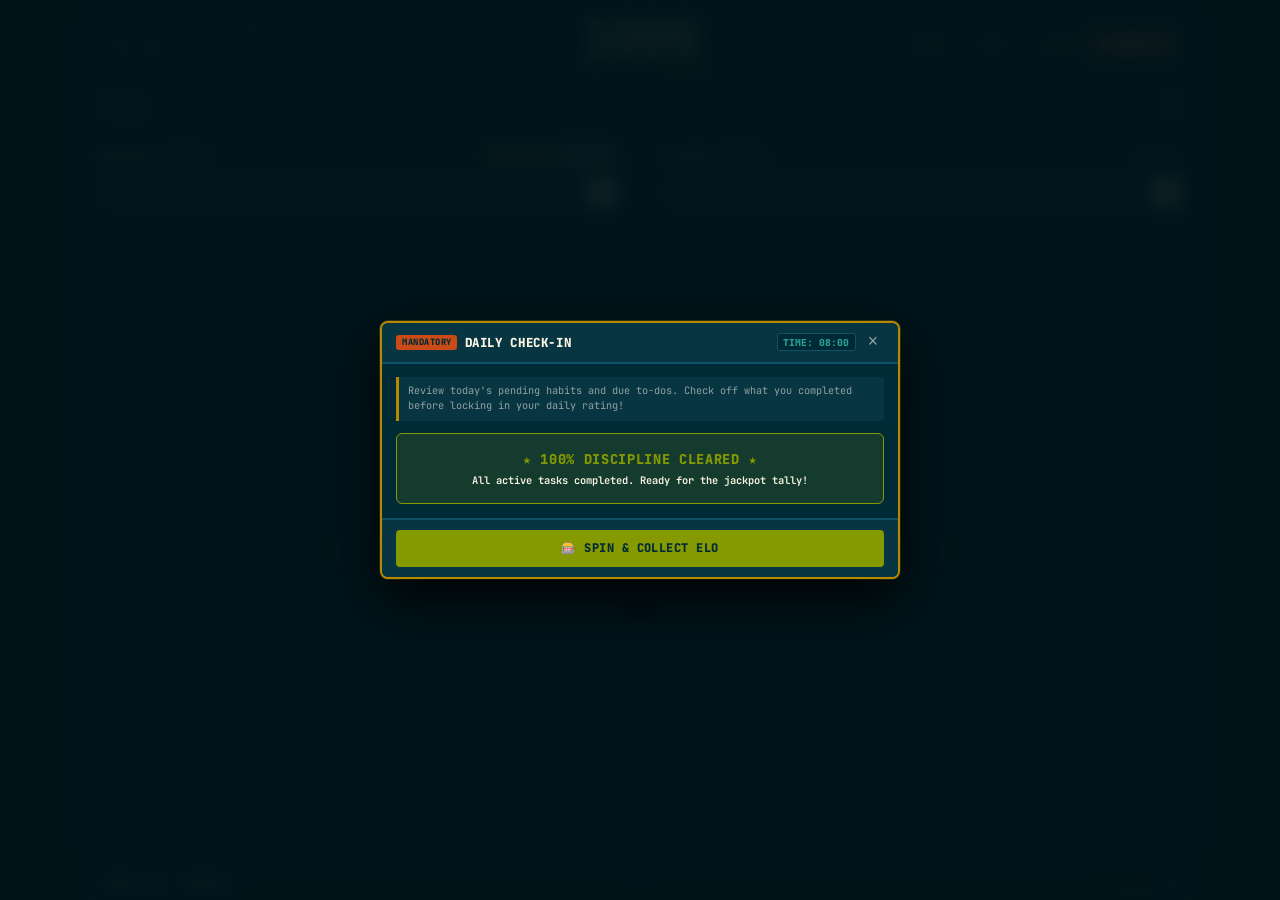
<file: index.html>
<!DOCTYPE html>
<html lang="en">

<head>
  <meta charset="UTF-8">
  <meta name="viewport" content="width=device-width, initial-scale=1.0">
  <meta name="color-scheme" content="dark">
  <meta name="theme-color" content="#002b36">
  <meta name="apple-mobile-web-app-capable" content="yes">
  <meta name="apple-mobile-web-app-status-bar-style" content="black-translucent">
  <link rel="manifest" href="manifest.webmanifest">
  <title>Checklist</title>
  <link rel="preconnect" href="https://fonts.googleapis.com">
  <link rel="preconnect" href="https://fonts.gstatic.com" crossorigin>
  <link href="https://fonts.googleapis.com/css2?family=JetBrains+Mono:wght@400;500;600;700;800&display=swap"
    rel="stylesheet">
  <style>
    :root {
      color-scheme: dark !important;
      --bg: #002b36;
      --card-bg: #073642;
      --card-subtle: #094352;
      --border: #0e5365;
      --border-focus: #268bd2;
      --text: #fdf6e3;
      --text-muted: #93a1a1;
      --text-dim: #586e75;

      --color-blue: #268bd2;
      --color-green: #859900;
      --color-cyan: #2aa198;
      --color-yellow: #b58900;
      --color-orange: #cb4b16;
      --color-red: #dc322f;
      --color-magenta: #d33682;
      --color-violet: #6c71c4;
    }

    * {
      box-sizing: border-box;
      margin: 0;
      padding: 0;
    }

    html {
      height: 100%;
      height: 100dvh;
      overflow: hidden;
    }

    html,
    body {
      color-scheme: dark !important;
      background-color: #002b36 !important;
      color: #fdf6e3 !important;
      overflow: hidden;
    }

    @media (prefers-color-scheme: dark) {
      html,
      body {
        color-scheme: dark !important;
        background-color: #002b36 !important;
        color: #fdf6e3 !important;
        overflow: hidden;
      }
    }

    body {
      font-family: 'JetBrains Mono', monospace;
      background-color: var(--bg);
      color: var(--text);
      height: 100%;
      height: 100dvh;
      min-height: 100dvh;
      display: flex;
      flex-direction: column;
      padding: 0.35rem;
      user-select: none;
      touch-action: pan-y;
      overflow: hidden;
      box-sizing: border-box;
    }

    header {
      max-width: 1100px;
      width: 100%;
      margin: 0 auto 0.4rem;
      display: flex;
      flex-direction: column;
      gap: 0.35rem;
      padding: 0 0.15rem;
    }

    /* Big Score Header */
    .score-banner {
      display: grid;
      grid-template-columns: 1fr auto 1fr;
      align-items: center;
      background: var(--card-bg);
      border: 1px solid var(--border);
      border-radius: 6px;
      padding: 0.5rem 0.75rem;
      gap: 0.5rem;
      min-height: 64px;
    }

    .score-banner-left {
      display: flex;
      align-items: center;
      justify-content: flex-start;
      gap: 0.35rem;
      flex-wrap: nowrap;
    }

    .header-stat-pills {
      display: inline-flex;
      flex-direction: column;
      justify-content: center;
      gap: 2px;
    }

    .header-stat-pill {
      background: #002b36;
      border: 1px solid var(--border);
      border-radius: 2px;
      padding: 0.05rem 0.35rem;
      height: 16px;
      display: inline-flex;
      align-items: center;
      justify-content: space-between;
      gap: 0.35rem;
      cursor: help;
      font-size: 0.54rem;
      font-weight: 800;
      white-space: nowrap;
      user-select: none;
      transition: border-color 0.15s ease;
      min-width: 80px;
    }

    .header-stat-pill:hover {
      border-color: var(--border-focus);
      background: #073642;
    }

    .stat-pill-label {
      font-size: 0.48rem;
      color: var(--text-dim);
      letter-spacing: 0.05em;
    }

    .stat-pill-val {
      font-family: 'JetBrains Mono', monospace;
      font-size: 0.54rem;
      font-weight: 800;
      color: var(--text);
    }

    /* Floating Draggable Sticky Notes */
    #stickyNotesLayer {
      position: fixed;
      inset: 0;
      pointer-events: none;
      z-index: 1500;
      overflow: hidden;
    }

    .sticky-note {
      position: absolute;
      pointer-events: auto;
      background: #002b36;
      border: 1.5px solid #b58900;
      border-radius: 6px;
      box-shadow: 0 8px 24px rgba(0, 0, 0, 0.65), 0 2px 6px rgba(0, 0, 0, 0.4);
      display: flex;
      flex-direction: column;
      min-width: 160px;
      min-height: 120px;
      overflow: hidden;
      resize: both;
      transition: box-shadow 0.15s ease;
      touch-action: none;
    }

    .sticky-note.dragging {
      opacity: 0.95;
      box-shadow: 0 14px 36px rgba(0, 0, 0, 0.85);
      cursor: grabbing !important;
    }

    .sticky-note-header {
      background: #073642;
      border-bottom: 1px solid rgba(255, 255, 255, 0.1);
      padding: 0.25rem 0.45rem;
      display: flex;
      align-items: center;
      justify-content: space-between;
      gap: 0.35rem;
      cursor: grab;
      user-select: none;
      touch-action: none;
    }

    .sticky-note-title {
      font-size: 0.58rem;
      font-weight: 800;
      color: var(--text-dim);
      letter-spacing: 0.05em;
      display: flex;
      align-items: center;
      gap: 0.25rem;
    }

    .sticky-drag-grip {
      color: var(--text-dim);
      font-size: 0.62rem;
      cursor: grab;
    }

    .sticky-color-palette {
      display: flex;
      align-items: center;
      gap: 0.25rem;
    }

    .sticky-color-dot {
      width: 9px;
      height: 9px;
      border-radius: 50%;
      cursor: pointer;
      border: 1px solid rgba(0, 0, 0, 0.4);
      transition: transform 0.1s ease;
      flex-shrink: 0;
    }

    .sticky-color-dot:hover {
      transform: scale(1.3);
    }

    .sticky-close-btn {
      background: transparent;
      border: none;
      color: var(--text-dim);
      font-size: 0.85rem;
      font-weight: 800;
      line-height: 1;
      cursor: pointer;
      padding: 0 0.15rem;
      display: flex;
      align-items: center;
      justify-content: center;
      border-radius: 2px;
      transition: color 0.1s ease, background 0.1s ease;
    }

    .sticky-close-btn:hover {
      color: var(--color-red);
      background: rgba(220, 50, 47, 0.2);
    }

    .sticky-note-body {
      flex: 1;
      width: 100%;
      background: transparent;
      border: none;
      outline: none;
      padding: 0.45rem;
      color: #fdf6e3;
      font-family: 'JetBrains Mono', monospace;
      font-size: 0.72rem;
      line-height: 1.4;
      resize: none;
      box-sizing: border-box;
      pointer-events: auto;
    }

    .sticky-note-body::placeholder {
      color: var(--text-dim);
      opacity: 0.55;
    }

    .score-container {
      display: flex;
      flex-direction: column;
      align-items: center;
      justify-content: center;
      text-align: center;
      gap: 2px;
      flex-shrink: 0;
    }

    .big-score {
      font-size: 3.1rem;
      font-weight: 900;
      line-height: 0.95;
      color: #fdf6e3;
      letter-spacing: -0.03em;
      font-family: 'JetBrains Mono', monospace;
      text-shadow: 0 0 20px rgba(181, 137, 0, 0.25);
    }

    .score-info {
      display: flex;
      align-items: center;
      justify-content: center;
      gap: 0.35rem;
    }

    .score-label {
      font-size: 0.52rem;
      font-weight: 800;
      color: var(--text-dim);
      letter-spacing: 0.06em;
    }

    .score-rank {
      font-size: 0.65rem;
      font-weight: 900;
      color: var(--color-yellow);
      letter-spacing: 0.05em;
      line-height: 1;
    }

    @media (max-width: 480px) {
      .score-banner {
        padding: 0.4rem 0.4rem;
        gap: 0.25rem;
      }
      .big-score {
        font-size: 2.35rem;
      }
      .date-badge {
        font-size: 0.54rem;
        padding: 0 0.3rem;
      }
    }

    .top-actions {
      display: flex;
      align-items: center;
      gap: 0.3rem;
      flex-wrap: wrap;
      justify-content: flex-end;
    }

    .action-pill-btn {
      background: #002b36;
      border: 1px solid var(--border);
      color: var(--text-muted);
      font-family: inherit;
      font-size: 0.62rem;
      font-weight: 800;
      padding: 0 0.45rem;
      border-radius: 3px;
      cursor: pointer;
      display: inline-flex;
      align-items: center;
      gap: 0.2rem;
      transition: all 0.15s ease;
      white-space: nowrap;
      height: 26px;
    }

    .action-pill-btn:hover {
      background: #073642;
      color: #fdf6e3;
      border-color: var(--border-focus);
    }

    .action-pill-btn.rebirth-btn {
      border-color: var(--color-red);
      color: var(--color-red);
    }

    .action-pill-btn.rebirth-btn:hover {
      background: var(--color-red);
      color: #ffffff;
    }

    /* Top Actions Dropdown Menu */
    .top-dropdown-container {
      position: relative;
      display: inline-flex;
    }

    .top-dropdown-menu {
      display: none;
      position: absolute;
      top: calc(100% + 4px);
      right: 0;
      background: #002b36;
      border: 1px solid var(--border-focus);
      border-radius: 4px;
      padding: 0.35rem 0.25rem;
      min-width: 145px;
      box-shadow: 0 8px 24px rgba(0, 0, 0, 0.7);
      z-index: 1000;
      flex-direction: column;
      gap: 2px;
    }

    .top-dropdown-menu.active {
      display: flex;
    }

    .dropdown-item-btn {
      background: transparent;
      border: 1px solid transparent;
      color: var(--text);
      font-family: inherit;
      font-size: 0.68rem;
      font-weight: 700;
      padding: 0.35rem 0.55rem;
      border-radius: 3px;
      cursor: pointer;
      display: flex;
      align-items: center;
      gap: 0.45rem;
      text-align: left;
      width: 100%;
      box-sizing: border-box;
      transition: background 0.12s ease;
      white-space: nowrap;
    }

    .dropdown-item-btn:hover {
      background: #073642;
      color: #fdf6e3;
      border-color: var(--border);
    }

    .dropdown-item-btn.item-warning {
      color: var(--color-yellow);
    }

    .dropdown-item-btn.item-warning:hover {
      background: rgba(181, 137, 0, 0.18);
      border-color: var(--color-yellow);
    }

    .action-pill-btn.revert-checkin-btn {
      border-color: rgba(181, 137, 0, 0.45);
      color: var(--color-yellow);
      background: #002b36;
      font-weight: 800;
    }

    .action-pill-btn.revert-checkin-btn:hover {
      background: rgba(181, 137, 0, 0.22);
      border-color: var(--color-yellow);
      color: #fdf6e3;
    }

    .dropdown-item-btn.item-danger {
      color: var(--color-red);
    }

    .dropdown-item-btn.item-danger:hover {
      background: rgba(220, 50, 47, 0.18);
      border-color: var(--color-red);
    }

    .dropdown-divider {
      height: 1px;
      background: var(--border);
      margin: 0.2rem 0.15rem;
    }

    .date-badge {
      font-size: 0.62rem;
      color: var(--text-muted);
      background: #002b36;
      border: 1px solid var(--border);
      padding: 0 0.45rem;
      border-radius: 3px;
      font-weight: 800;
      height: 26px;
      display: inline-flex;
      align-items: center;
      white-space: nowrap;
    }

    .reset-btn {
      background: var(--color-orange);
      border: 1px solid var(--color-orange);
      color: #ffffff;
      font-family: inherit;
      font-size: 0.64rem;
      font-weight: 900;
      padding: 0 0.55rem;
      border-radius: 3px;
      cursor: pointer;
      display: inline-flex;
      align-items: center;
      gap: 0.25rem;
      height: 26px;
      transition: opacity 0.15s ease, transform 0.1s ease;
      white-space: nowrap;
      letter-spacing: 0.03em;
    }

    .reset-btn:hover {
      opacity: 0.9;
      transform: scale(1.02);
    }

    /* Clickable Progress Section */
    .progress-section {
      background: var(--card-bg);
      border: 1px solid var(--border);
      border-radius: 4px;
      padding: 0.3rem 0.5rem;
      display: flex;
      flex-direction: column;
      gap: 0.2rem;
      cursor: pointer;
      transition: background 0.15s ease, border-color 0.15s ease;
    }

    .progress-section:hover {
      background: #fdfaf0;
      border-color: var(--border-focus);
    }

    .progress-meta {
      display: flex;
      justify-content: space-between;
      font-size: 0.65rem;
      font-weight: 700;
      color: var(--text);
    }

    .progress-track {
      width: 100%;
      height: 5px;
      background: var(--card-subtle);
      border: 1px solid var(--border);
      border-radius: 3px;
      overflow: hidden;
    }

    .progress-fill {
      height: 100%;
      background: var(--color-green);
      width: 0%;
      transition: width 0.25s ease;
    }

    /* Heatmap Modal */
    .heatmap-overlay {
      position: fixed;
      inset: 0;
      background: rgba(7, 54, 66, 0.45);
      display: none;
      place-items: center;
      z-index: 150;
      padding: 1rem;
    }

    .heatmap-overlay.active {
      display: grid;
    }

    .heatmap-card {
      background: var(--bg);
      border: 1px solid var(--border);
      border-radius: 8px;
      padding: 1rem;
      width: 100%;
      max-width: 480px;
      display: flex;
      flex-direction: column;
      gap: 0.65rem;
      box-shadow: 0 8px 24px rgba(0, 0, 0, 0.12);
    }

    .heatmap-header {
      display: flex;
      justify-content: space-between;
      align-items: center;
      font-size: 0.78rem;
      font-weight: 700;
      color: var(--text);
      text-transform: uppercase;
    }

    .heatmap-months-grid {
      display: grid;
      grid-template-columns: repeat(3, 1fr);
      gap: 0.5rem;
      max-height: 380px;
      overflow-y: auto;
      padding-right: 0.2rem;
    }

    .month-block {
      background: var(--card-bg);
      border: 1px solid var(--border);
      border-radius: 4px;
      padding: 0.35rem;
      display: flex;
      flex-direction: column;
      gap: 0.25rem;
    }

    .month-title {
      font-size: 0.62rem;
      font-weight: 700;
      color: var(--text-muted);
      text-transform: uppercase;
    }

    .month-days-grid {
      display: grid;
      grid-template-columns: repeat(7, 1fr);
      gap: 2px;
    }

    .day-cell {
      aspect-ratio: 1;
      border-radius: 1px;
      background: var(--card-subtle);
      border: 1px solid rgba(0, 0, 0, 0.06);
    }

    .day-cell.rate-1 {
      background: #d3dfa5;
    }

    .day-cell.rate-2 {
      background: #b8cf6e;
    }

    .day-cell.rate-3 {
      background: #9dbf37;
    }

    .day-cell.rate-4 {
      background: #859900;
    }

    /* App Layout Container with Draggable Split */
    .app-container {
      max-width: 1100px;
      width: 100%;
      margin: 0 auto;
      display: flex;
      gap: 0.35rem;
      flex: 1 1 0;
      min-height: 0;
      height: 100%;
      position: relative;
      overflow: hidden;
    }

    .column {
      background: var(--card-bg);
      border: 1px solid var(--border);
      border-radius: 6px;
      display: flex;
      flex-direction: column;
      padding: 0.5rem;
      min-width: 0;
      height: 100%;
      min-height: 0;
      flex: 1 1 0;
      overflow: hidden;
    }

    /* Draggable Middle Divider */
    .middle-divider {
      width: 16px;
      display: flex;
      flex-direction: column;
      align-items: center;
      justify-content: center;
      gap: 10px;
      cursor: col-resize;
      background: transparent;
      user-select: none;
      touch-action: none;
      z-index: 10;
      flex-shrink: 0;
      align-self: stretch;
    }

    .divider-handle {
      width: 16px;
      height: 60px;
      background: var(--card-bg);
      border: 1px solid var(--border);
      border-radius: 4px;
      display: flex;
      flex-direction: column;
      align-items: center;
      justify-content: center;
      gap: 3px;
      color: var(--text-muted);
      cursor: pointer;
      transition: all 0.15s ease;
    }

    .divider-handle:hover {
      border-color: var(--border-focus);
      background: #ffffff;
      color: var(--text);
    }

    .divider-arrow {
      font-size: 0.65rem;
      font-weight: 800;
      line-height: 1;
    }

    .focus-timer-circle-btn {
      width: 32px;
      height: 32px;
      border-radius: 50%;
      background: var(--card-bg);
      border: 1.5px solid var(--border);
      color: var(--color-yellow);
      display: flex;
      align-items: center;
      justify-content: center;
      cursor: pointer;
      font-size: 0.82rem;
      padding: 0;
      outline: none;
      transition: all 0.2s ease;
      z-index: 15;
      box-shadow: 0 3px 8px rgba(0, 0, 0, 0.4);
      flex-shrink: 0;
      touch-action: manipulation;
      pointer-events: auto;
    }

    .focus-timer-circle-btn:hover {
      border-color: var(--color-yellow);
      background: var(--card-subtle);
      transform: scale(1.08);
    }

    .focus-timer-circle-btn.active {
      width: auto;
      height: 24px;
      border-radius: 12px;
      padding: 0 0.4rem;
      background: #002b36;
      border-color: var(--color-yellow);
      box-shadow: 0 0 10px rgba(181, 137, 0, 0.35);
      cursor: default;
      white-space: nowrap;
    }

    .focus-timer-circle-btn.active .focus-btn-clock {
      display: inline-block !important;
      font-family: 'JetBrains Mono', monospace;
      font-size: 0.62rem;
      font-weight: 800;
      color: var(--color-yellow);
      letter-spacing: 0.04em;
    }

    .focus-timer-circle-btn.active .focus-btn-icon {
      display: none;
    }

    .focus-toast {
      position: fixed;
      bottom: 1.5rem;
      left: 50%;
      transform: translateX(-50%) translateY(100px);
      background: var(--card-bg);
      border: 1.5px solid var(--color-yellow);
      border-radius: 8px;
      padding: 0.75rem 1.25rem;
      text-align: center;
      z-index: 9999;
      box-shadow: 0 10px 30px rgba(0, 0, 0, 0.7);
      transition: transform 0.3s cubic-bezier(0.18, 0.89, 0.32, 1.28);
      pointer-events: none;
    }

    .focus-toast.show {
      transform: translateX(-50%) translateY(0);
    }

    /* Column Header - exact height across all 3 panels */
    .column-header {
      display: flex;
      justify-content: space-between;
      align-items: center;
      height: 24px;
      min-height: 24px;
      padding-bottom: 0.3rem;
      border-bottom: 1px solid var(--border);
      margin-bottom: 0.35rem;
      box-sizing: border-box;
    }

    .column-title {
      display: flex;
      align-items: center;
      gap: 0.3rem;
      font-size: 0.75rem;
      font-weight: 700;
      text-transform: uppercase;
      letter-spacing: 0.04em;
      color: var(--text);
    }

    .counter {
      font-size: 0.62rem;
      padding: 0.05rem 0.3rem;
      background: var(--card-subtle);
      border: 1px solid var(--border);
      border-radius: 3px;
      color: var(--text-muted);
      font-weight: 700;
    }

    /* Top Input Row and Top Matrix Spacer - Identical Metrics */
    .input-row,
    .matrix-input-spacer {
      display: flex;
      align-items: center;
      gap: 0.25rem;
      height: 30px;
      min-height: 30px;
      max-height: 30px;
      margin-bottom: 0.4rem;
      box-sizing: border-box;
    }

    .compact-textarea {
      flex: 1;
      height: 30px;
      background: var(--card-subtle);
      border: 1px solid var(--border);
      border-radius: 4px;
      padding: 0.35rem 0.45rem;
      color: var(--text);
      font-size: 0.72rem;
      font-family: inherit;
      outline: none;
      min-width: 0;
      resize: none;
      line-height: 1.35;
      overflow: hidden;
      transition: border-color 0.15s ease, background 0.15s ease;
    }

    .compact-textarea:focus {
      border-color: var(--border-focus);
      background: #ffffff;
    }

    .compact-textarea::placeholder {
      color: var(--text-dim);
      font-size: 0.68rem;
    }

    .plus-add-btn {
      background: var(--text);
      color: var(--bg);
      border: none;
      font-family: inherit;
      font-size: 0.85rem;
      font-weight: 700;
      width: 30px;
      height: 30px;
      border-radius: 4px;
      cursor: pointer;
      display: grid;
      place-items: center;
      flex-shrink: 0;
      transition: background 0.15s ease;
    }

    .plus-add-btn:hover {
      background: var(--color-blue);
    }

    /* Top Spotlight Popup Text Field */
    .top-spotlight-overlay {
      position: fixed;
      top: 0;
      left: 0;
      right: 0;
      bottom: 0;
      background: rgba(0, 43, 54, 0.75);
      backdrop-filter: blur(4px);
      z-index: 99999;
      display: flex;
      justify-content: center;
      align-items: flex-start;
      padding-top: 16px;
      padding-left: 0.75rem;
      padding-right: 0.75rem;
      animation: fadeInSpotlight 0.12s ease-out;
    }

    @keyframes fadeInSpotlight {
      from {
        opacity: 0;
        transform: translateY(-8px);
      }
      to {
        opacity: 1;
        transform: translateY(0);
      }
    }

    .top-spotlight-card {
      width: min(740px, 100%);
      background: var(--card-bg);
      border: 1.5px solid var(--border-focus);
      border-radius: 8px;
      box-shadow: 0 20px 45px rgba(0, 0, 0, 0.65), 0 0 0 1px rgba(38, 139, 210, 0.3);
      padding: 0.65rem 0.8rem;
      display: flex;
      flex-direction: column;
      gap: 0.5rem;
    }

    .top-spotlight-header {
      display: flex;
      align-items: center;
      justify-content: space-between;
      gap: 0.5rem;
    }

    .top-spotlight-type-badge {
      font-size: 0.65rem;
      font-weight: 800;
      letter-spacing: 0.06em;
      padding: 0.2rem 0.55rem;
      border-radius: 4px;
      background: var(--card-subtle);
      color: var(--color-cyan);
      border: 1px solid var(--border);
      flex-shrink: 0;
    }

    .top-spotlight-chips {
      display: flex;
      align-items: center;
      gap: 0.5rem;
      flex-wrap: wrap;
    }

    .spotlight-diff-group,
    .spotlight-days-group {
      display: flex;
      align-items: center;
      gap: 0.25rem;
    }

    .spotlight-chip-btn {
      background: var(--bg);
      border: 1px solid var(--border);
      color: var(--text-muted);
      border-radius: 4px;
      padding: 0.2rem 0.45rem;
      font-size: 0.65rem;
      font-weight: 700;
      font-family: inherit;
      cursor: pointer;
      display: flex;
      align-items: center;
      gap: 0.2rem;
      transition: all 0.12s ease;
    }

    .spotlight-chip-btn:hover {
      border-color: var(--border-focus);
      color: var(--text);
    }

    .spotlight-chip-btn.selected {
      background: var(--color-blue);
      color: #002b36;
      border-color: var(--color-blue);
    }

    .spotlight-day-btn {
      background: var(--bg);
      border: 1px solid var(--border);
      color: var(--text-muted);
      border-radius: 3px;
      width: 22px;
      height: 22px;
      font-size: 0.62rem;
      font-weight: 700;
      font-family: inherit;
      cursor: pointer;
      display: grid;
      place-items: center;
      transition: all 0.12s ease;
    }

    .spotlight-day-btn.selected {
      background: var(--color-cyan);
      color: #002b36;
      border-color: var(--color-cyan);
    }

    .top-spotlight-close {
      background: transparent;
      border: none;
      color: var(--text-muted);
      font-size: 1.25rem;
      line-height: 1;
      cursor: pointer;
      padding: 0.1rem 0.3rem;
      border-radius: 4px;
    }

    .top-spotlight-close:hover {
      color: var(--color-red);
      background: var(--card-subtle);
    }

    .top-spotlight-input-wrap {
      display: flex;
      gap: 0.35rem;
      align-items: flex-start;
    }

    .top-spotlight-input {
      flex: 1;
      background: var(--bg);
      border: 1.5px solid var(--border);
      border-radius: 6px;
      padding: 0.55rem 0.75rem;
      color: var(--text);
      font-size: 0.92rem;
      font-family: inherit;
      outline: none;
      line-height: 1.4;
      resize: none;
      min-height: 44px;
      overflow-y: hidden;
      transition: border-color 0.15s ease;
    }

    .top-spotlight-input:focus {
      border-color: var(--border-focus);
    }

    .top-spotlight-submit {
      background: var(--color-blue);
      color: #002b36;
      border: none;
      border-radius: 6px;
      width: 44px;
      height: 44px;
      font-size: 1.1rem;
      font-weight: 800;
      font-family: inherit;
      cursor: pointer;
      display: grid;
      place-items: center;
      flex-shrink: 0;
      transition: opacity 0.15s ease, transform 0.05s ease;
    }

    .top-spotlight-submit:hover {
      opacity: 0.9;
    }

    .top-spotlight-submit:active {
      transform: scale(0.96);
    }

    .top-spotlight-preview {
      display: flex;
      align-items: center;
      gap: 0.4rem;
      flex-wrap: wrap;
      min-height: 22px;
      font-size: 0.65rem;
    }

    .spotlight-pill {
      display: inline-flex;
      align-items: center;
      gap: 0.25rem;
      padding: 0.15rem 0.45rem;
      border-radius: 3px;
      background: var(--card-subtle);
      border: 1px solid var(--border);
      font-size: 0.65rem;
      font-weight: 600;
    }

    .top-spotlight-hint {
      display: flex;
      justify-content: space-between;
      align-items: center;
      flex-wrap: wrap;
      gap: 0.4rem;
      font-size: 0.58rem;
      color: var(--text-dim);
      border-top: 1px solid var(--border);
      padding-top: 0.35rem;
    }

    .top-spotlight-hint code {
      color: var(--text-muted);
      background: var(--bg);
      padding: 0.05rem 0.25rem;
      border-radius: 2px;
    }

    /* Task lists and History Matrix lists - identical container metrics */
    .task-list,
    .history-matrix-list {
      list-style: none;
      overflow-y: auto;
      flex: 1 1 0;
      min-height: 0;
      display: flex;
      flex-direction: column;
      gap: 0.35rem;
      padding-right: 0.1rem;
      margin: 0;
    }

    .task-list::-webkit-scrollbar,
    .history-matrix-list::-webkit-scrollbar {
      width: 4px;
    }

    .task-list::-webkit-scrollbar-thumb,
    .history-matrix-list::-webkit-scrollbar-thumb {
      background: var(--border);
      border-radius: 2px;
    }

    /* Section divider line */
    .section-divider {
      display: flex;
      align-items: center;
      gap: 0.4rem;
      margin: 0.4rem 0 0.15rem;
      font-size: 0.6rem;
      font-weight: 700;
      color: var(--text-muted);
      text-transform: uppercase;
      letter-spacing: 0.05em;
    }

    .section-divider.overdue {
      color: var(--color-red);
    }

    .section-divider.today {
      color: var(--color-blue);
    }

    .section-divider::before,
    .section-divider::after {
      content: '';
      flex: 1;
      height: 1px;
      background: var(--border);
    }

    /* Task Card & Matrix Row Card - identical border and padding */
    .task-card,
    .matrix-row-card {
      background: var(--card-subtle);
      border: 1px solid var(--border);
      border-left-width: 3.5px;
      border-radius: 4px;
      padding: 0.35rem 0.45rem;
      min-width: 0;
      box-sizing: border-box;
      display: flex;
      flex-direction: column;
      gap: 0.2rem;
      transition: border-color 0.15s ease, opacity 0.15s ease, background 0.15s ease;
      position: relative;
    }

    .matrix-row-card {
      justify-content: center;
      overflow: hidden;
    }

    .task-card {
      cursor: grab;
      flex-shrink: 0;
      min-height: fit-content;
      height: auto;
      justify-content: flex-start;
      overflow: visible;
    }

    .task-card:active {
      cursor: grabbing;
    }

    .task-card.dragging {
      opacity: 0.35;
    }

    .task-card.drag-over {
      border-top: 2px solid var(--border-focus);
    }

    .task-card:hover {
      border-color: var(--border-focus);
      background: var(--card-bg);
    }

    .task-card.completed {
      opacity: 0.55;
    }

    .task-card.bounty-targeted {
      border-right: 4.5px solid #b58900 !important;
      background: linear-gradient(90deg, transparent 85%, rgba(181, 137, 0, 0.18) 100%), var(--card-subtle) !important;
      box-shadow: inset -4px 0 10px rgba(181, 137, 0, 0.35);
    }

    .task-card.dopamine-pop {
      animation: dopaminePop 0.38s cubic-bezier(0.175, 0.885, 0.32, 1.275) forwards;
      box-shadow: 0 0 20px rgba(42, 161, 152, 0.6), inset 0 0 10px rgba(181, 137, 0, 0.25);
    }

    @keyframes dopaminePop {
      0% { transform: scale(0.94); }
      40% { transform: scale(1.04); }
      75% { transform: scale(0.99); }
      100% { transform: scale(1); }
    }

    /* Checkbox mega spin on check */
    .task-checkbox.dopamine-spin {
      animation: checkboxSpin 0.4s cubic-bezier(0.175, 0.885, 0.32, 1.275) forwards;
    }

    @keyframes checkboxSpin {
      0% { transform: rotate(0deg) scale(0.8); }
      50% { transform: rotate(180deg) scale(1.4); filter: drop-shadow(0 0 8px #2aa198); }
      100% { transform: rotate(360deg) scale(1); }
    }

    /* Concentric Expanding Shockwave Blast */
    .dopamine-shockwave {
      position: fixed;
      pointer-events: none;
      border-radius: 50%;
      border: 3px solid #2aa198;
      z-index: 9998;
      animation: shockwaveExpand 0.45s cubic-bezier(0.1, 0.85, 0.25, 1) forwards;
    }

    .dopamine-shockwave.secondary {
      border: 2px solid #b58900;
      animation: shockwaveExpand 0.55s cubic-bezier(0.1, 0.85, 0.25, 1) 0.05s forwards;
    }

    @keyframes shockwaveExpand {
      0% {
        width: 8px;
        height: 8px;
        transform: translate(-50%, -50%) scale(1);
        opacity: 1;
      }
      100% {
        width: 140px;
        height: 140px;
        transform: translate(-50%, -50%) scale(1);
        opacity: 0;
      }
    }

    /* Glittering Shard & Spark Particles */
    .dopamine-spark {
      position: fixed;
      pointer-events: none;
      width: 6px;
      height: 6px;
      border-radius: 50%;
      z-index: 9999;
      animation: particleFly 0.55s cubic-bezier(0.08, 0.82, 0.17, 1) forwards;
    }

    @keyframes particleFly {
      0% {
        transform: translate(0, 0) scale(1.8) rotate(0deg);
        opacity: 1;
        filter: drop-shadow(0 0 4px currentColor);
      }
      70% {
        opacity: 0.9;
      }
      100% {
        transform: translate(var(--tx), var(--ty)) scale(0) rotate(180deg);
        opacity: 0;
      }
    }

    /* Giant Floating XP Tag */
    .dopamine-floating-tag {
      position: fixed;
      pointer-events: none;
      font-size: 0.85rem;
      font-weight: 900;
      color: #fdf6e3;
      background: #002b36;
      border: 1.5px solid #2aa198;
      padding: 0.15rem 0.55rem;
      border-radius: 4px;
      box-shadow: 0 0 18px rgba(42, 161, 152, 0.7), inset 0 0 8px rgba(181, 137, 0, 0.3);
      z-index: 9999;
      animation: floatTag 0.68s cubic-bezier(0.175, 0.885, 0.32, 1.275) forwards;
      letter-spacing: 0.04em;
    }

    @keyframes floatTag {
      0% {
        transform: translate(-50%, 0) scale(0.5);
        opacity: 0;
      }
      25% {
        transform: translate(-50%, -12px) scale(1.3);
        opacity: 1;
      }
      75% {
        transform: translate(-50%, -24px) scale(1.05);
        opacity: 0.95;
      }
      100% {
        transform: translate(-50%, -42px) scale(0.85);
        opacity: 0;
      }
    }

    .task-card.completed .task-text {
      text-decoration: line-through;
      color: var(--text-muted);
    }

    .task-main {
      display: flex;
      align-items: center;
      gap: 0.35rem;
      min-width: 0;
      position: relative;
      z-index: 2;
    }

    .task-checkbox {
      width: 14px;
      height: 14px;
      border-radius: 3px;
      border: 1.5px solid var(--text-dim);
      background: transparent;
      cursor: pointer;
      display: grid;
      place-items: center;
      flex-shrink: 0;
      transition: background 0.15s ease, border-color 0.15s ease;
    }

    .task-checkbox.checked {
      background: var(--color-green);
      border-color: var(--color-green);
    }

    .task-checkbox svg {
      display: none;
      stroke: #fdf6e3;
    }

    .task-checkbox.checked svg {
      display: block;
    }

    .task-text {
      flex: 1;
      font-size: 0.74rem;
      font-weight: 600;
      outline: none;
      min-width: 0;
      word-break: break-word;
    }

    /* Big & Highly Visible Streak Number Badge for Dailies */
    .streak-text {
      font-size: 0.92rem;
      font-weight: 900;
      font-family: 'JetBrains Mono', monospace;
      padding: 0.08rem 0.35rem;
      border-radius: 3px;
      letter-spacing: -0.02em;
      display: inline-flex;
      align-items: center;
      justify-content: center;
      min-width: 24px;
      line-height: 1;
      margin-left: auto;
      margin-right: 0.2rem;
      flex-shrink: 0;
    }

    .streak-text.pos {
      color: #002b36;
      background: #859900;
      border: 1px solid #859900;
    }

    .streak-text.neg {
      color: #fdf6e3;
      background: #dc322f;
      border: 1px solid #dc322f;
    }

    .streak-text.zero {
      color: #93a1a1;
      background: #002b36;
      border: 1px solid #0e5365;
    }

    /* ==========================================================================
       HIGH-INTENSITY THEMATIC SOLID STREAK ANIMATIONS (Zero Blur, Crisp Solid)
       ========================================================================== */
    .daily-streak-fx {
      position: absolute;
      inset: 0;
      pointer-events: none;
      overflow: hidden;
      border-radius: 4px;
      z-index: 1;
    }

    /* Active Streak Card Aura & Borders - Gated by Progression Stage */
    .task-card.has-streak-fx {
      position: relative;
    }
    /* Only Stage 5 (Streak 20+) gets the full radiant outline */
    .task-card.streak-stage-5.streak-active-blue { border-color: #268bd2 !important; box-shadow: inset 0 0 0 1px rgba(38, 139, 210, 0.45); }
    .task-card.streak-stage-5.streak-active-green { border-color: #859900 !important; box-shadow: inset 0 0 0 1px rgba(133, 153, 0, 0.45); }
    .task-card.streak-stage-5.streak-active-cyan { border-color: #2aa198 !important; box-shadow: inset 0 0 0 1px rgba(42, 161, 152, 0.45); }
    .task-card.streak-stage-5.streak-active-yellow { border-color: #b58900 !important; box-shadow: inset 0 0 0 1px rgba(181, 137, 0, 0.45); }
    .task-card.streak-stage-5.streak-active-orange { border-color: #cb4b16 !important; box-shadow: inset 0 0 0 1px rgba(203, 75, 22, 0.45); }
    .task-card.streak-stage-5.streak-active-red { border-color: #dc322f !important; box-shadow: inset 0 0 0 1px rgba(220, 50, 47, 0.45); }
    .task-card.streak-stage-5.streak-active-magenta { border-color: #d33682 !important; box-shadow: inset 0 0 0 1px rgba(211, 54, 130, 0.45); }
    .task-card.streak-stage-5.streak-active-violet { border-color: #6c71c4 !important; box-shadow: inset 0 0 0 1px rgba(108, 113, 196, 0.45); }

    .task-card.streak-stage-4.streak-active-blue { border-color: rgba(38, 139, 210, 0.55) !important; }
    .task-card.streak-stage-4.streak-active-green { border-color: rgba(133, 153, 0, 0.55) !important; }
    .task-card.streak-stage-4.streak-active-cyan { border-color: rgba(42, 161, 152, 0.55) !important; }
    .task-card.streak-stage-4.streak-active-yellow { border-color: rgba(181, 137, 0, 0.55) !important; }
    .task-card.streak-stage-4.streak-active-orange { border-color: rgba(203, 75, 22, 0.55) !important; }
    .task-card.streak-stage-4.streak-active-red { border-color: rgba(220, 50, 47, 0.55) !important; }
    .task-card.streak-stage-4.streak-active-magenta { border-color: rgba(211, 54, 130, 0.55) !important; }
    .task-card.streak-stage-4.streak-active-violet { border-color: rgba(108, 113, 196, 0.55) !important; }

    /* In-Between Streak Progression Stages (Scaling from 1 to 20+) */
    .daily-streak-fx.streak-stage-1 { opacity: 0.18 !important; }
    .daily-streak-fx.streak-stage-2 { opacity: 0.35 !important; }
    .daily-streak-fx.streak-stage-3 { opacity: 0.52 !important; }
    .daily-streak-fx.streak-stage-4 { opacity: 0.72 !important; }
    .daily-streak-fx.streak-stage-5 { opacity: 1.0 !important; }

    .daily-streak-fx.streak-stage-1 .water-layer,
    .daily-streak-fx.streak-stage-1 .flora-base,
    .daily-streak-fx.streak-stage-1 .flame-svg,
    .daily-streak-fx.streak-stage-1 .magma-svg { height: 14% !important; }

    .daily-streak-fx.streak-stage-2 .water-layer,
    .daily-streak-fx.streak-stage-2 .flora-base,
    .daily-streak-fx.streak-stage-2 .flame-svg,
    .daily-streak-fx.streak-stage-2 .magma-svg { height: 28% !important; }

    .daily-streak-fx.streak-stage-3 .water-layer,
    .daily-streak-fx.streak-stage-3 .flora-base,
    .daily-streak-fx.streak-stage-3 .flame-svg,
    .daily-streak-fx.streak-stage-3 .magma-svg { height: 46% !important; }

    .daily-streak-fx.streak-stage-4 .water-layer,
    .daily-streak-fx.streak-stage-4 .flora-base,
    .daily-streak-fx.streak-stage-4 .flame-svg,
    .daily-streak-fx.streak-stage-4 .magma-svg { height: 64% !important; }

    .daily-streak-fx.streak-stage-5 .water-layer,
    .daily-streak-fx.streak-stage-5 .flora-base,
    .daily-streak-fx.streak-stage-5 .flame-svg,
    .daily-streak-fx.streak-stage-5 .magma-svg { height: 84% !important; }

    /* Progressive particle gating across stages (Stage 1 has 1 particle, up to 8 at Stage 5) */
    .streak-p-s2, .streak-p-s3, .streak-p-s4, .streak-p-s5 { display: none !important; }
    .streak-stage-2 .streak-p-s2 { display: block !important; }
    .streak-stage-3 .streak-p-s2, .streak-stage-3 .streak-p-s3 { display: block !important; }
    .streak-stage-4 .streak-p-s2, .streak-stage-4 .streak-p-s3, .streak-stage-4 .streak-p-s4 { display: block !important; }
    .streak-stage-5 .streak-p-s2, .streak-stage-5 .streak-p-s3, .streak-stage-5 .streak-p-s4, .streak-stage-5 .streak-p-s5 { display: block !important; }

    /* Wave / Flame layer progression */
    .wave-back, .wave-front, .flame-back, .flame-front { display: none; }
    .streak-stage-2 .wave-back, .streak-stage-3 .wave-back, .streak-stage-4 .wave-back, .streak-stage-5 .wave-back { display: block; }
    .streak-stage-2 .flame-back, .streak-stage-3 .flame-back, .streak-stage-4 .flame-back, .streak-stage-5 .flame-back { display: block; }
    .streak-stage-4 .wave-front, .streak-stage-5 .wave-front { display: block; }
    .streak-stage-4 .flame-front, .streak-stage-5 .flame-front { display: block; }

    /* Left accent border scaling */
    .task-card.streak-stage-1 { border-left-width: 3.5px !important; }
    .task-card.streak-stage-2 { border-left-width: 4px !important; }
    .task-card.streak-stage-3 { border-left-width: 4.5px !important; }
    .task-card.streak-stage-4 { border-left-width: 5px !important; }
    .task-card.streak-stage-5 { border-left-width: 5.5px !important; }

    /* Badge Pulse on Max Active Streaks (Stage 5 / Streak 20+) */
    .task-card.streak-stage-5 .streak-text.pos {
      animation: intenseStreakPulse 1.2s ease-in-out infinite alternate;
      border: 1.5px solid #ffffff;
    }
    @keyframes intenseStreakPulse {
      0% { transform: scale(1); }
      100% { transform: scale(1.15); }
    }

    /* --- THEME 1: BLUE (High-Tide Water Surge & 8 Bubble Storm) --- */
    .streak-fx-blue .water-layer {
      position: absolute;
      bottom: 0;
      left: 0;
      width: 170%;
      height: 72%;
      display: flex;
    }
    .streak-fx-blue .wave-svg {
      width: 100%;
      height: 100%;
    }
    .streak-fx-blue .wave-deep {
      animation: waveSwayDeep 4s ease-in-out infinite alternate;
      fill: #073642;
      opacity: 0.55;
    }
    .streak-fx-blue .wave-back {
      animation: waveSwayBack 2.8s ease-in-out infinite alternate;
      fill: #268bd2;
      opacity: 0.42;
    }
    .streak-fx-blue .wave-front {
      animation: waveSwayFront 1.8s ease-in-out infinite alternate;
      fill: #2aa198;
      opacity: 0.65;
    }
    @keyframes waveSwayDeep {
      0% { transform: translateX(0); }
      100% { transform: translateX(-40px); }
    }
    @keyframes waveSwayBack {
      0% { transform: translateX(-35px); }
      100% { transform: translateX(0); }
    }
    @keyframes waveSwayFront {
      0% { transform: translateX(0); }
      100% { transform: translateX(-45px); }
    }
    .streak-fx-blue .solid-bubble {
      position: absolute;
      bottom: -6px;
      background: #2aa198;
      border: 1.5px solid #ffffff;
      border-radius: 50%;
      animation: bubbleRiseIntense 2.2s cubic-bezier(0.2, 0, 0.2, 1) infinite;
    }
    @keyframes bubbleRiseIntense {
      0% {
        transform: translateY(0) translateX(0) scale(0.6);
        opacity: 0;
      }
      15% {
        opacity: 1;
      }
      80% {
        opacity: 0.95;
      }
      100% {
        transform: translateY(-64px) translateX(9px) scale(1.2);
        opacity: 0;
      }
    }

    /* --- THEME 2: GREEN (Dense Flora Canopy & Fluttering Leaf Storm) --- */
    .streak-fx-green .flora-base {
      position: absolute;
      bottom: 0;
      left: 0;
      width: 100%;
      height: 68%;
      animation: floraSwayIntense 2.5s ease-in-out infinite alternate;
    }
    @keyframes floraSwayIntense {
      0% { transform: skewX(-2.5deg) scaleY(0.96); }
      100% { transform: skewX(2.5deg) scaleY(1.05); }
    }
    .streak-fx-green .solid-leaf {
      position: absolute;
      bottom: -4px;
      width: 7px;
      height: 7px;
      background: #859900;
      border: 1.5px solid #002b36;
      transform: rotate(45deg);
      animation: leafRiseIntense 2.4s ease-in-out infinite;
    }
    @keyframes leafRiseIntense {
      0% {
        transform: translateY(0) rotate(0deg) scale(0.7);
        opacity: 0;
      }
      20% {
        opacity: 1;
        transform: translateY(-16px) rotate(60deg) translateX(6px) scale(1.1);
      }
      70% {
        opacity: 0.9;
        transform: translateY(-40px) rotate(140deg) translateX(-7px) scale(1);
      }
      100% {
        transform: translateY(-68px) rotate(220deg) translateX(8px) scale(0.8);
        opacity: 0;
      }
    }

    /* --- THEME 3: CYAN (Cyber Circuit Matrix & High-Speed Data Pulses) --- */
    .streak-fx-cyan .circuit-svg {
      position: absolute;
      inset: 0;
      width: 100%;
      height: 100%;
    }
    .streak-fx-cyan .circuit-track {
      stroke: #2aa198;
      stroke-width: 2;
      opacity: 0.55;
      fill: none;
    }
    .streak-fx-cyan .circuit-scanline {
      position: absolute;
      left: 0;
      right: 0;
      height: 2px;
      background: #ffffff;
      opacity: 0.5;
      animation: cyberScan 2s linear infinite;
    }
    @keyframes cyberScan {
      0% { top: 0%; opacity: 0; }
      15% { opacity: 0.8; }
      85% { opacity: 0.8; }
      100% { top: 100%; opacity: 0; }
    }
    .streak-fx-cyan .solid-spark {
      position: absolute;
      width: 6px;
      height: 6px;
      background: #ffffff;
      border: 1.5px solid #2aa198;
      animation: cyberPulseIntense 1.8s steps(10, end) infinite;
    }
    @keyframes cyberPulseIntense {
      0% { transform: translate(5px, 8px); opacity: 0; }
      10% { opacity: 1; }
      40% { transform: translate(130px, 8px); opacity: 1; }
      41% { transform: translate(130px, 32px); opacity: 1; }
      80% { transform: translate(250px, 32px); opacity: 1; }
      100% { transform: translate(320px, 32px); opacity: 0; }
    }

    /* --- THEME 4: YELLOW (Radial Solar Flare & Cascading Star Rain) --- */
    .streak-fx-yellow .solar-beam {
      position: absolute;
      inset: 0;
      width: 100%;
      height: 100%;
      animation: solarSweepIntense 2.4s ease-in-out infinite alternate;
    }
    @keyframes solarSweepIntense {
      0% { opacity: 0.28; transform: scale(0.96); }
      100% { opacity: 0.52; transform: scale(1.04); }
    }
    .streak-fx-yellow .solid-star {
      position: absolute;
      width: 8px;
      height: 8px;
      background: #b58900;
      border: 1px solid #ffffff;
      clip-path: polygon(50% 0%, 65% 35%, 100% 50%, 65% 65%, 50% 100%, 35% 65%, 0% 50%, 35% 35%);
      animation: starTwinkleIntense 1.9s ease-in-out infinite;
    }
    @keyframes starTwinkleIntense {
      0% { transform: translateY(0) scale(0.5) rotate(0deg); opacity: 0; }
      25% { opacity: 1; transform: translateY(-16px) scale(1.4) rotate(45deg); }
      75% { opacity: 0.95; transform: translateY(-38px) scale(1) rotate(90deg); }
      100% { transform: translateY(-64px) scale(1.5) rotate(180deg); opacity: 0; }
    }

    /* --- THEME 5: ORANGE (Inferno Blaze Canopy & Roaring Embers) --- */
    .streak-fx-orange .flame-svg {
      position: absolute;
      bottom: 0;
      left: 0;
      width: 100%;
      height: 75%;
    }
    .streak-fx-orange .flame-deep {
      fill: #dc322f;
      opacity: 0.45;
      animation: flameRoar1 1.4s ease-in-out infinite alternate;
    }
    .streak-fx-orange .flame-back {
      fill: #cb4b16;
      opacity: 0.60;
      animation: flameRoar2 1.1s ease-in-out infinite alternate;
    }
    .streak-fx-orange .flame-front {
      fill: #b58900;
      opacity: 0.75;
      animation: flameRoar3 0.85s ease-in-out infinite alternate;
    }
    @keyframes flameRoar1 {
      0% { transform: scaleY(0.85) skewX(-3deg); }
      100% { transform: scaleY(1.15) skewX(4deg); }
    }
    @keyframes flameRoar2 {
      0% { transform: scaleY(1.12) skewX(3deg); }
      100% { transform: scaleY(0.9) skewX(-3.5deg); }
    }
    @keyframes flameRoar3 {
      0% { transform: scaleY(0.92) skewX(-2deg); }
      100% { transform: scaleY(1.18) skewX(2.5deg); }
    }
    .streak-fx-orange .solid-ember {
      position: absolute;
      bottom: 0;
      width: 5px;
      height: 5px;
      background: #cb4b16;
      border: 1.5px solid #ffffff;
      animation: emberRiseIntense 1.6s ease-out infinite;
    }
    @keyframes emberRiseIntense {
      0% { transform: translateY(0) scale(1); opacity: 0; }
      15% { opacity: 1; }
      60% { transform: translateY(-30px) translateX(6px) scale(0.9); opacity: 0.95; }
      100% { transform: translateY(-65px) translateX(-6px) scale(0.4); opacity: 0; }
    }

    /* --- THEME 6: RED (Volcanic Caldera & Erupting Magma Orbs) --- */
    .streak-fx-red .magma-svg {
      position: absolute;
      bottom: 0;
      left: 0;
      width: 100%;
      height: 65%;
      opacity: 0.65;
      animation: magmaSurgeIntense 2s ease-in-out infinite alternate;
    }
    @keyframes magmaSurgeIntense {
      0% { transform: scaleY(0.88); }
      100% { transform: scaleY(1.16); }
    }
    .streak-fx-red .solid-magma-orb {
      position: absolute;
      bottom: 4px;
      background: #dc322f;
      border: 1.5px solid #ffffff;
      border-radius: 50%;
      animation: magmaBurstIntense 1.8s ease-in infinite;
    }
    @keyframes magmaBurstIntense {
      0% { transform: translateY(0) scale(0.5); opacity: 0; }
      20% { opacity: 1; transform: translateY(-12px) scale(1.1); }
      70% { opacity: 0.95; transform: translateY(-32px) scale(1.5); }
      90% { transform: translateY(-44px) scale(2.2); opacity: 0.85; }
      100% { transform: translateY(-50px) scale(3.2); opacity: 0; }
    }

    /* --- THEME 7: MAGENTA (Arcane Lattice & Rotating Runes) --- */
    .streak-fx-magenta .plasma-bar {
      position: absolute;
      top: 0;
      bottom: 0;
      width: 3.5px;
      background: #ffffff;
      border-left: 1px solid #d33682;
      border-right: 1px solid #d33682;
      opacity: 0.65;
      animation: plasmaSweepIntense 2.4s linear infinite;
    }
    @keyframes plasmaSweepIntense {
      0% { left: 0%; opacity: 0; }
      15% { opacity: 0.85; }
      85% { opacity: 0.85; }
      100% { left: 98%; opacity: 0; }
    }
    .streak-fx-magenta .solid-rune {
      position: absolute;
      font-size: 11px;
      font-weight: 900;
      color: #d33682;
      font-family: monospace;
      animation: runeRiseIntense 2.5s ease-in-out infinite;
      text-shadow: 0 0 0 #d33682;
    }
    @keyframes runeRiseIntense {
      0% { transform: translateY(0) rotate(0deg) scale(0.7); opacity: 0; }
      20% { opacity: 1; transform: translateY(-14px) rotate(70deg) scale(1.3); }
      80% { opacity: 0.9; transform: translateY(-38px) rotate(200deg) scale(1); }
      100% { transform: translateY(-60px) rotate(360deg) scale(0.7); opacity: 0; }
    }

    /* --- THEME 8: VIOLET (Constellation Starfield & Zero-G Debris) --- */
    .streak-fx-violet .constellation-svg {
      position: absolute;
      inset: 0;
      width: 100%;
      height: 100%;
      opacity: 0.55;
    }
    .streak-fx-violet .solid-cosmic-dot {
      position: absolute;
      width: 5px;
      height: 5px;
      background: #6c71c4;
      border: 1.5px solid #ffffff;
      animation: cosmicDriftIntense 2.3s ease-in-out infinite;
    }
    @keyframes cosmicDriftIntense {
      0% { transform: translate(0, 0) scale(0.7); opacity: 0; }
      20% { opacity: 1; transform: translate(5px, -12px) scale(1.3); }
      75% { opacity: 0.95; transform: translate(14px, -34px) scale(1); }
      100% { transform: translate(22px, -60px) scale(1.4); opacity: 0; }
    }

    /* Crisp SVG geometric difficulty badge */
    .diff-shape-icon {
      display: inline-flex;
      align-items: center;
      justify-content: center;
      width: 15px;
      height: 15px;
      flex-shrink: 0;
    }

    .diff-easy {
      color: var(--color-green);
    }

    .diff-medium {
      color: var(--color-blue);
    }

    .diff-hard {
      color: var(--color-yellow);
    }

    .diff-mega {
      color: var(--color-orange);
    }

    .diff-ultra {
      color: var(--color-red);
    }

    .deadline-badge {
      display: inline-flex;
      align-items: center;
      gap: 0.15rem;
      padding: 0.05rem 0.25rem;
      border-radius: 3px;
      background: #eee8d5;
      border: 1px solid var(--border);
      color: var(--text-muted);
      font-size: 0.6rem;
      font-weight: 600;
      flex-shrink: 0;
    }

    .deadline-badge.overdue {
      background: #fdf0ee;
      border-color: var(--color-red);
      color: var(--color-red);
    }

    /* Subtasks tree */
    .subtasks-container {
      display: flex;
      flex-direction: column;
      gap: 0.2rem;
      padding-left: 0.7rem;
      margin-top: 0.15rem;
      padding-bottom: 0.1rem;
      position: relative;
      z-index: 2;
      width: 100%;
      box-sizing: border-box;
      flex-shrink: 0;
    }

    .subtask-item {
      display: flex;
      align-items: center;
      gap: 0.35rem;
      font-size: 0.68rem;
      color: var(--text);
      min-height: 18px;
      line-height: 1.3;
      flex-shrink: 0;
    }

    .subtask-prefix {
      color: var(--text-dim);
      font-weight: 700;
      user-select: none;
    }

    .subtask-item.done .subtask-text {
      text-decoration: line-through;
      color: var(--text-muted);
    }

    .subtask-checkbox {
      width: 11px;
      height: 11px;
      border-radius: 2px;
      border: 1.5px solid var(--text-dim);
      cursor: pointer;
      display: grid;
      place-items: center;
      flex-shrink: 0;
    }

    .subtask-checkbox.checked {
      background: var(--color-cyan);
      border-color: var(--color-cyan);
    }

    .subtask-checkbox svg {
      display: none;
      stroke: #fdf6e3;
    }

    .subtask-checkbox.checked svg {
      display: block;
    }

    .subtask-text {
      flex: 1;
      min-width: 0;
      word-break: break-word;
    }

    /* Pure Matrix Row */
    .matrix-row-card {
      padding: 0 0.45rem;
      justify-content: center;
    }

    .ten-cells-grid {
      display: grid;
      grid-template-columns: repeat(20, 1fr);
      gap: 2.5px;
      width: 100%;
      align-items: center;
    }

    .history-cell {
      height: 10px;
      border-radius: 2px;
      background: rgba(14, 83, 101, 0.4);
      border: 1px solid rgba(14, 83, 101, 0.6);
      transition: transform 0.1s ease, filter 0.1s ease;
      cursor: default;
    }

    .history-cell:hover {
      transform: scale(1.3);
      z-index: 2;
      filter: brightness(1.25);
    }

    .history-cell.done {
      background: var(--color-green);
      border-color: var(--color-green);
    }

    .history-cell.missed {
      background: var(--color-red);
      border-color: var(--color-red);
    }

    .history-cell.empty {
      background: rgba(14, 83, 101, 0.35);
      border-color: rgba(14, 83, 101, 0.5);
    }

    .empty-state {
      margin: auto;
      text-align: center;
      color: var(--text-dim);
      font-size: 0.7rem;
      padding: 0.75rem 0.5rem;
    }

    /* Modal Popup */
    .modal-overlay {
      position: fixed;
      inset: 0;
      background: rgba(7, 54, 66, 0.45);
      display: none;
      place-items: center;
      z-index: 2500;
      padding: 1rem;
    }

    .modal-overlay.active {
      display: grid;
    }

    .modal {
      background: var(--bg);
      border: 1px solid var(--border-focus);
      border-radius: 8px;
      padding: 1.1rem;
      width: 94vw;
      max-width: 580px;
      max-height: 88vh;
      overflow-y: auto;
      display: flex;
      flex-direction: column;
      gap: 0.65rem;
      box-shadow: 0 12px 36px rgba(0, 0, 0, 0.7);
    }

    #editModal.notes-mode .modal,
    .modal.notes-mode {
      max-width: 1100px !important;
      width: 98vw !important;
      height: 98vh !important;
      height: 98dvh !important;
      max-height: 98vh !important;
      max-height: 98dvh !important;
      padding: 1rem 1.25rem !important;
      border-radius: 6px !important;
      display: flex !important;
      flex-direction: column !important;
      overflow: hidden !important;
      box-sizing: border-box !important;
    }

    #editModal.notes-mode .modal-header,
    .modal.notes-mode .modal-header {
      font-size: 0.95rem;
      flex-shrink: 0;
    }

    #editModal.notes-mode .notes-toolbar,
    .modal.notes-mode .notes-toolbar {
      flex-shrink: 0;
    }

    #editModal.notes-mode .modal-section-title,
    .modal.notes-mode .modal-section-title {
      flex-shrink: 0;
    }

    #editModal.notes-mode .modal-input,
    .modal.notes-mode .modal-input {
      flex: 1 1 0 !important;
      height: auto !important;
      min-height: 0 !important;
      max-height: none !important;
      font-family: 'JetBrains Mono', monospace !important;
      font-size: 1.05rem !important;
      line-height: 1.7 !important;
      padding: 1rem 1.2rem !important;
      white-space: pre-wrap !important;
      word-break: break-word !important;
      box-sizing: border-box !important;
      overflow-y: auto !important;
    }

    #editModal.notes-mode .modal-footer,
    .modal.notes-mode .modal-footer {
      flex-shrink: 0;
      margin-top: 0.3rem;
    }

    .notes-toolbar {
      display: flex;
      flex-wrap: wrap;
      gap: 0.3rem;
      align-items: center;
      padding: 0.2rem 0;
    }

    .notes-chip-btn {
      background: var(--card-bg);
      border: 1px solid var(--border);
      border-radius: 4px;
      color: var(--text-muted);
      font-size: 0.72rem;
      font-family: inherit;
      font-weight: 600;
      padding: 0.28rem 0.6rem;
      cursor: pointer;
      transition: all 0.15s ease;
    }

    .notes-chip-btn:hover {
      background: var(--card-subtle);
      color: var(--text);
      border-color: var(--border-focus);
    }

    .modal-header {
      display: flex;
      justify-content: space-between;
      align-items: center;
      font-size: 0.82rem;
      font-weight: 800;
      color: var(--text);
      text-transform: uppercase;
      letter-spacing: 0.05em;
    }

    .modal-close {
      background: transparent;
      border: none;
      color: var(--text-muted);
      cursor: pointer;
      font-size: 1.2rem;
      line-height: 1;
      padding: 0.2rem;
    }

    .modal-section-title {
      font-size: 0.64rem;
      font-weight: 800;
      color: var(--text-dim);
      text-transform: uppercase;
      letter-spacing: 0.05em;
    }

    .modal-input {
      width: 100%;
      background: var(--card-subtle);
      border: 1.5px solid var(--border);
      border-radius: 6px;
      padding: 0.75rem 0.85rem;
      color: #fdf6e3;
      font-size: 0.94rem;
      font-family: inherit;
      line-height: 1.5;
      outline: none;
      min-height: 160px;
      resize: none;
      transition: border-color 0.15s ease, background 0.15s ease;
      box-sizing: border-box;
    }

    .modal-input:focus {
      border-color: var(--color-cyan);
      background: #002b36;
    }

    /* Days of Week Schedule Picker */
    .schedule-grid {
      display: grid;
      grid-template-columns: repeat(7, 1fr);
      gap: 0.2rem;
    }

    .day-btn {
      background: var(--card-bg);
      border: 1px solid var(--border);
      border-radius: 3px;
      font-family: inherit;
      font-size: 0.62rem;
      font-weight: 700;
      padding: 0.25rem 0.1rem;
      text-align: center;
      cursor: pointer;
      color: var(--text-muted);
    }

    .day-btn.selected {
      background: var(--text);
      color: var(--bg);
      border-color: var(--text);
    }

    /* Difficulty segment picker */
    .diff-grid {
      display: grid;
      grid-template-columns: repeat(5, 1fr);
      gap: 0.2rem;
    }

    .diff-btn {
      background: var(--card-bg);
      border: 1px solid var(--border);
      border-radius: 4px;
      font-family: inherit;
      font-size: 0.62rem;
      font-weight: 700;
      padding: 0.3rem 0.1rem;
      display: flex;
      flex-direction: column;
      align-items: center;
      gap: 0.15rem;
      cursor: pointer;
      color: var(--text-muted);
      transition: all 0.1s ease;
    }

    .diff-btn:hover {
      border-color: var(--border-focus);
      color: var(--text);
    }

    .diff-btn.selected {
      background: var(--text);
      color: var(--bg);
      border-color: var(--text);
    }

    .diff-btn.selected .diff-shape-icon {
      color: var(--bg) !important;
    }

    .color-grid {
      display: grid;
      grid-template-columns: repeat(4, 1fr);
      gap: 0.3rem;
    }

    .modal-color-option {
      height: 20px;
      border-radius: 3px;
      cursor: pointer;
      border: 2px solid transparent;
      transition: transform 0.1s ease;
    }

    .modal-color-option.selected {
      border-color: var(--text);
      transform: scale(1.05);
    }

    /* Subtasks inside Edit Modal */
    .modal-subtask-list {
      display: flex;
      flex-direction: column;
      gap: 0.3rem;
      max-height: 120px;
      overflow-y: auto;
    }

    .modal-subtask-row {
      display: flex;
      align-items: center;
      gap: 0.3rem;
    }

    .modal-subtask-input {
      flex: 1;
      background: var(--card-bg);
      border: 1px solid var(--border);
      border-radius: 3px;
      padding: 0.3rem 0.45rem;
      color: var(--text);
      font-size: 0.7rem;
      font-family: inherit;
      outline: none;
    }

    .del-subtask-btn {
      background: transparent;
      border: none;
      color: var(--color-red);
      cursor: pointer;
      font-size: 0.85rem;
      padding: 0 3px;
    }

    .add-subtask-btn {
      background: var(--card-bg);
      border: 1px dashed var(--border);
      color: var(--text-muted);
      font-family: inherit;
      font-size: 0.68rem;
      font-weight: 600;
      padding: 0.3rem;
      border-radius: 3px;
      cursor: pointer;
      text-align: center;
    }

    .add-subtask-btn:hover {
      border-color: var(--border-focus);
      color: var(--text);
    }

    /* Modal Footer */
    .modal-footer {
      display: flex;
      justify-content: space-between;
      align-items: center;
      margin-top: 0.2rem;
    }

    /* Floating Tiers Board (No background square, compact & solid) */
    .tiers-floating-modal {
      display: flex;
      flex-direction: column;
      gap: 0.5rem;
      max-width: 96vw;
      max-height: 90vh;
      width: fit-content;
      margin: auto;
    }

    .tiers-floating-header {
      display: flex;
      align-items: center;
      justify-content: space-between;
      gap: 1rem;
      padding: 0.1rem 0.2rem;
    }

    .tiers-board-container {
      overflow-x: auto;
      overflow-y: auto;
      max-height: 80vh;
      padding: 0.2rem;
      scrollbar-width: thin;
      scrollbar-color: var(--border) transparent;
    }

    .tiers-board-container::-webkit-scrollbar {
      height: 4px;
      width: 4px;
    }

    .tiers-board-container::-webkit-scrollbar-thumb {
      background: var(--border);
      border-radius: 2px;
    }

    .tiers-board {
      display: flex;
      align-items: flex-start;
      gap: 0.5rem;
      min-width: min-content;
    }

    .tier-column {
      width: 105px;
      flex-shrink: 0;
      display: flex;
      flex-direction: column;
      gap: 4px;
      align-self: flex-start;
    }

    .tier-column-top {
      display: flex;
      align-items: center;
      justify-content: space-between;
      padding: 0.1rem 0.15rem;
      margin-bottom: 2px;
    }

    .tier-col-title {
      font-size: 0.95rem;
      font-weight: 900;
      color: var(--text);
      cursor: pointer;
      display: flex;
      align-items: center;
      gap: 0.2rem;
      user-select: none;
    }

    .tier-col-title.active {
      color: var(--color-green);
    }

    .tier-col-streak-wrap {
      display: flex;
      align-items: center;
      gap: 2px;
    }

    .tier-streak-input {
      width: 30px;
      background: var(--card-bg);
      border: 1px solid var(--border);
      color: var(--color-yellow);
      border-radius: 2px;
      padding: 0.1rem 0.15rem;
      font-family: inherit;
      font-size: 0.6rem;
      font-weight: 800;
      text-align: center;
    }

    .tier-streak-input:focus {
      outline: none;
      border-color: var(--border-focus);
    }

    .tier-col-del-btn {
      background: transparent;
      border: none;
      color: var(--text-dim);
      font-size: 0.7rem;
      cursor: pointer;
      padding: 0 1px;
      line-height: 1;
    }

    .tier-col-del-btn:hover {
      color: var(--color-red);
    }

    .tier-daily-box {
      border-radius: 2px;
      padding: 0.22rem 0.35rem;
      display: flex;
      align-items: center;
      justify-content: space-between;
      gap: 0.2rem;
      height: 22px;
      box-sizing: border-box;
      cursor: text;
      transition: transform 0.1s ease, filter 0.1s ease;
    }

    .tier-daily-box:hover {
      transform: scale(1.02);
      filter: brightness(1.1);
    }

    .tier-daily-box.empty-slot {
      background: #002b36 !important;
      border: 1px dashed rgba(147, 161, 161, 0.35);
      transform: none !important;
      filter: none !important;
    }

    .tier-daily-box.empty-slot:hover {
      border-color: var(--color-cyan);
      background: #073642 !important;
    }

    .tier-daily-box.empty-slot .tier-daily-box-input {
      color: var(--text-dim);
      font-weight: 600;
      font-style: italic;
    }

    .tier-daily-box.empty-slot .tier-daily-box-input:focus {
      color: var(--text-bright);
      font-style: normal;
    }

    .tier-daily-box.empty-slot .tier-daily-box-remove {
      color: var(--text-dim);
      opacity: 0.4;
    }

    .tier-daily-box.empty-slot .tier-daily-box-remove:hover {
      color: var(--color-red);
      opacity: 1;
      font-weight: 900;
    }

    .tier-daily-box-input {
      background: transparent;
      border: none;
      outline: none;
      color: #002b36;
      font-family: inherit;
      font-size: 0.62rem;
      font-weight: 800;
      width: 100%;
      cursor: text;
      padding: 0;
    }

    .tier-daily-box-remove {
      background: transparent;
      border: none;
      color: rgba(0, 43, 54, 0.6);
      font-size: 0.75rem;
      cursor: pointer;
      line-height: 1;
      padding: 0 1px;
      display: flex;
      align-items: center;
      justify-content: center;
    }

    .tier-daily-box-remove:hover {
      color: #002b36;
      font-weight: 900;
    }

    .tier-column-add-btn {
      background: rgba(14, 83, 101, 0.3);
      border: 1px dashed var(--border);
      color: var(--text-muted);
      border-radius: 2px;
      padding: 0.15rem;
      font-size: 0.95rem;
      font-weight: 800;
      cursor: pointer;
      display: flex;
      align-items: center;
      justify-content: center;
      height: 20px;
      transition: all 0.15s ease;
      line-height: 1;
    }

    .tier-column-add-btn:hover {
      border-color: var(--color-cyan);
      color: var(--color-cyan);
      background: rgba(42, 161, 152, 0.15);
    }

    .add-tier-board-btn {
      width: 32px;
      height: 48px;
      flex-shrink: 0;
      background: rgba(14, 83, 101, 0.2);
      border: 1px dashed var(--border);
      color: var(--text-muted);
      border-radius: 2px;
      font-size: 1.1rem;
      font-weight: 700;
      cursor: pointer;
      display: flex;
      align-items: center;
      justify-content: center;
      align-self: flex-start;
      margin-top: 1.4rem;
      transition: all 0.15s ease;
    }

    .add-tier-board-btn:hover {
      border-color: var(--color-cyan);
      color: var(--color-cyan);
      background: rgba(42, 161, 152, 0.15);
    }

    .tierup-banner {
      position: fixed;
      top: 1.2rem;
      left: 50%;
      transform: translateX(-50%);
      background: var(--color-yellow);
      color: #002b36;
      font-weight: 800;
      font-size: 0.72rem;
      padding: 0.45rem 1rem;
      border-radius: 4px;
      box-shadow: 0 4px 20px rgba(0, 0, 0, 0.7);
      z-index: 3000;
      letter-spacing: 0.05em;
      animation: tierupSlideDown 0.35s ease forwards;
    }

    @keyframes tierupSlideDown {
      from { opacity: 0; transform: translate(-50%, -12px); }
      to { opacity: 1; transform: translate(-50%, 0); }
    }

    /* Discipline Drawer - Minimal Solarized Dark */
    .discipline-drawer {
      position: fixed;
      bottom: 0;
      left: 50%;
      transform: translateX(-50%);
      width: 100%;
      max-width: 1100px;
      background: #073642;
      border: 1px solid #0e5365;
      border-bottom: none;
      border-radius: 8px 8px 0 0;
      box-shadow: 0 -4px 20px rgba(0, 0, 0, 0.4);
      z-index: 990;
      transition: height 0.25s cubic-bezier(0.2, 0.9, 0.3, 1), border-radius 0.25s ease;
      display: flex;
      flex-direction: column;
      overflow: hidden;
      user-select: none;
    }

    .discipline-drawer.fullscreen {
      border-radius: 0;
      height: 100vh !important;
      max-height: 100vh;
    }

    .discipline-drawer-handle {
      height: 40px;
      min-height: 40px;
      background: #002b36;
      border-bottom: 1px solid #0e5365;
      display: flex;
      align-items: center;
      justify-content: space-between;
      padding: 0 0.85rem;
      cursor: pointer;
      position: relative;
    }

    .discipline-drawer-handle:hover {
      background: #073642;
    }

    .discipline-handle-pill {
      position: absolute;
      top: 4px;
      left: 50%;
      transform: translateX(-50%);
      width: 32px;
      height: 3px;
      background: #586e75;
      border-radius: 2px;
      opacity: 0.7;
    }

    .discipline-handle-left {
      display: flex;
      align-items: center;
      gap: 0.45rem;
      font-size: 0.72rem;
      font-weight: 800;
      color: #fdf6e3;
      letter-spacing: 0.03em;
    }

    .discipline-handle-right {
      display: flex;
      align-items: center;
      gap: 0.5rem;
      font-size: 0.65rem;
      font-weight: 800;
    }

    .discipline-rate-badge {
      background: #002b36;
      border: 1px solid #268bd2;
      padding: 0.12rem 0.45rem;
      border-radius: 3px;
      color: #268bd2;
      font-size: 0.62rem;
      font-weight: 800;
    }

    .discipline-rate-badge.positive {
      border-color: #2aa198;
      color: #2aa198;
    }

    .discipline-rate-badge.negative {
      border-color: #dc322f;
      color: #dc322f;
    }

    .discipline-drawer-body {
      flex: 1;
      padding: 0.75rem;
      display: flex;
      flex-direction: column;
      gap: 0.75rem;
      overflow-y: auto;
      background: #073642;
    }

    .discipline-grid {
      display: grid;
      grid-template-columns: 1fr 1fr;
      gap: 0.75rem;
    }

    @media (max-width: 720px) {
      .discipline-grid {
        grid-template-columns: 1fr;
      }
    }

    .discipline-panel {
      background: #002b36;
      border: 1px solid #0e5365;
      border-radius: 6px;
      padding: 0.75rem;
      display: flex;
      flex-direction: column;
      gap: 0.6rem;
    }

    .discipline-panel-header {
      display: flex;
      justify-content: space-between;
      align-items: center;
      border-bottom: 1px solid #0e5365;
      padding-bottom: 0.4rem;
    }

    .discipline-panel-title {
      font-size: 0.7rem;
      font-weight: 800;
      color: #93a1a1;
      letter-spacing: 0.04em;
      text-transform: uppercase;
    }

    /* Ultra-Minimal ELO Card */
    .elo-stat-row {
      display: flex;
      justify-content: space-between;
      align-items: baseline;
    }

    .elo-big-number {
      font-size: 2.2rem;
      font-weight: 900;
      color: #fdf6e3;
      line-height: 1;
    }

    .elo-rank-tag {
      font-size: 0.72rem;
      font-weight: 900;
      color: #b58900;
      letter-spacing: 0.04em;
    }

    .elo-progress-track {
      width: 100%;
      height: 4px;
      background: #073642;
      border-radius: 2px;
      overflow: hidden;
      margin: 0.2rem 0;
    }

    .elo-progress-fill {
      height: 100%;
      width: 50%;
      background: #268bd2;
      border-radius: 2px;
      transition: width 0.2s ease;
    }

    .elo-sub-meta {
      display: flex;
      justify-content: space-between;
      font-size: 0.58rem;
      color: #586e75;
      font-weight: 700;
    }

    /* Minimal Metric Grid */
    .discipline-metrics {
      display: grid;
      grid-template-columns: 1fr 1fr;
      gap: 0.45rem;
      margin-top: 0.2rem;
    }

    .discipline-metric-item {
      background: #073642;
      border: 1px solid #0e5365;
      border-radius: 4px;
      padding: 0.4rem 0.5rem;
      display: flex;
      flex-direction: column;
      gap: 0.1rem;
    }

    .metric-item-label {
      font-size: 0.54rem;
      font-weight: 800;
      color: #586e75;
      text-transform: uppercase;
    }

    .metric-item-val {
      font-size: 1rem;
      font-weight: 900;
      color: #fdf6e3;
    }

    /* Minimal Contracts Rows */
    .contracts-list {
      display: flex;
      flex-direction: column;
      gap: 0.4rem;
    }

    .contract-item-row {
      background: #073642;
      border: 1px solid #0e5365;
      border-radius: 4px;
      padding: 0.45rem 0.6rem;
      display: flex;
      justify-content: space-between;
      align-items: center;
      gap: 0.5rem;
    }

    .contract-item-row.active {
      border-color: #b58900;
      background: #094352;
    }

    .contract-item-row.completed {
      border-color: #859900;
    }

    .contract-item-main {
      display: flex;
      flex-direction: column;
      gap: 0.1rem;
    }

    .contract-item-title {
      font-size: 0.68rem;
      font-weight: 800;
      color: #fdf6e3;
    }

    .contract-item-bounty {
      font-size: 0.56rem;
      font-weight: 800;
      color: #2aa198;
    }

    .contract-action-btn {
      background: #002b36;
      border: 1px solid #268bd2;
      color: #268bd2;
      font-family: inherit;
      font-size: 0.6rem;
      font-weight: 800;
      padding: 0.2rem 0.55rem;
      border-radius: 3px;
      cursor: pointer;
      transition: all 0.15s ease;
      white-space: nowrap;
    }

    .contract-action-btn:hover {
      background: #268bd2;
      color: #ffffff;
    }

    .contract-action-btn.claimed {
      border-color: #859900;
      color: #859900;
      background: transparent;
      cursor: default;
    }

    /* --- FEATURE 3: DISCRETE MICRO-PUNCHES --- */
    .task-card.micro-punch {
      animation: microPunch 0.18s cubic-bezier(0.2, 0.9, 0.3, 1) forwards;
      border-left-width: 5px !important;
    }

    @keyframes microPunch {
      0% { transform: scale(1); }
      35% { transform: scale(0.97) translateX(3px); filter: brightness(1.25); }
      100% { transform: scale(1); }
    }

    /* --- FEATURE 8: LIVE COUNTDOWN TIMERS --- */
    .live-countdown-badge {
      display: inline-flex;
      align-items: center;
      gap: 0.2rem;
      padding: 0.06rem 0.35rem;
      border-radius: 3px;
      background: #002b36;
      border: 1px solid var(--border);
      color: var(--color-cyan);
      font-family: 'JetBrains Mono', monospace;
      font-size: 0.58rem;
      font-weight: 800;
      letter-spacing: 0.02em;
      white-space: nowrap;
      flex-shrink: 0;
    }

    .live-countdown-badge.warn {
      color: var(--color-orange);
      border-color: var(--color-orange);
      background: rgba(203, 75, 22, 0.15);
    }

    .live-countdown-badge.overdue {
      color: var(--color-red);
      border-color: var(--color-red);
      background: rgba(220, 50, 47, 0.2);
      animation: overduePulse 1.4s infinite ease-in-out;
    }

    @keyframes overduePulse {
      0%, 100% { opacity: 1; }
      50% { opacity: 0.65; }
    }

    .task-tag-badge {
      display: inline-flex;
      align-items: center;
      font-size: 0.56rem;
      font-weight: 800;
      color: var(--color-violet);
      background: rgba(108, 113, 196, 0.18);
      border: 1px solid var(--color-violet);
      padding: 0.03rem 0.28rem;
      border-radius: 2px;
      margin-left: 0.2rem;
    }

    /* --- FEATURE 12: INPUT PREVIEW CHIPS --- */
    .input-preview-bar {
      display: none;
      flex-wrap: wrap;
      gap: 0.25rem;
      margin-top: 0.2rem;
      margin-bottom: 0.35rem;
      font-size: 0.58rem;
      font-weight: 800;
      padding: 0 0.1rem;
    }

    .input-preview-bar.active {
      display: flex;
    }

    .input-preview-chip {
      display: inline-flex;
      align-items: center;
      gap: 0.2rem;
      background: #002b36;
      border: 1px solid var(--border);
      border-radius: 3px;
      padding: 0.06rem 0.32rem;
      color: var(--text-muted);
      letter-spacing: 0.02em;
    }

    .input-preview-chip.chip-diff { color: var(--color-yellow); border-color: var(--color-yellow); }
    .input-preview-chip.chip-time { color: var(--color-cyan); border-color: var(--color-cyan); }
    .input-preview-chip.chip-tag { color: var(--color-violet); border-color: var(--color-violet); }
    .input-preview-chip.chip-sub { color: var(--color-green); border-color: var(--color-green); }

    /* --- FEATURE 25: GHOST LINE (NORTH OF TODAY'S LINE) --- */
    .ghost-track {
      width: 100%;
      height: 2.5px;
      background: var(--card-subtle);
      border-radius: 1px;
      overflow: hidden;
      margin-bottom: 2px;
    }

    .ghost-fill {
      height: 100%;
      background: var(--color-red);
      width: 0%;
      transition: width 0.25s ease;
    }

    /* --- DRAGGABLE SHAPES CANVAS --- */
    .shapes-canvas {
      position: relative;
      flex: 1 1 0;
      width: 100%;
      height: 100%;
      min-height: 360px;
      background: #00222b;
      border: 1px solid var(--border);
      border-radius: 4px;
      overflow: hidden;
      user-select: none;
      touch-action: none;
    }

    .shape-node {
      position: absolute;
      display: flex;
      flex-direction: column;
      align-items: center;
      justify-content: center;
      cursor: grab;
      touch-action: none;
      transform: translate(-50%, -50%);
      transition: filter 0.15s ease, opacity 0.15s ease;
      z-index: 10;
    }

    .shape-node:active {
      cursor: grabbing;
      z-index: 50;
    }

    .shape-node.dragging {
      opacity: 0.9;
      filter: drop-shadow(0 4px 12px rgba(0,0,0,0.6));
    }

    .shape-node.completed {
      opacity: 0.5;
    }

    .shape-svg-wrap {
      position: relative;
      display: flex;
      align-items: center;
      justify-content: center;
      filter: drop-shadow(0 2px 5px rgba(0,0,0,0.35));
      transition: transform 0.12s cubic-bezier(0.2, 0.9, 0.3, 1);
    }

    .shape-node:hover .shape-svg-wrap {
      transform: scale(1.06);
    }

    .shape-svg {
      display: block;
    }

    .shape-inner-name {
      position: absolute;
      inset: 0;
      display: flex;
      align-items: center;
      justify-content: center;
      font-size: 0.64rem;
      font-weight: 800;
      color: #fdf6e3;
      text-shadow: 0 1px 3px rgba(0,0,0,0.9);
      pointer-events: none;
      padding: 0.25rem 0.45rem;
      text-align: center;
      line-height: 1.15;
      word-break: break-word;
      overflow: hidden;
      text-overflow: ellipsis;
    }

    /* --- FEATURE: MANDATORY CHECK-IN CEREMONY & ARCADE TALLY --- */
    .checkin-modal-overlay {
      position: fixed;
      inset: 0;
      background: rgba(0, 20, 26, 0.95);
      backdrop-filter: blur(8px);
      z-index: 9999;
      display: none;
      align-items: center;
      justify-content: center;
      padding: 0.75rem;
      cursor: pointer;
    }

    .checkin-modal-overlay.active {
      display: flex;
    }

    .checkin-modal-card {
      cursor: default;
      background: #002b36;
      border: 2px solid #b58900;
      border-radius: 8px;
      width: 100%;
      max-width: 520px;
      max-height: 90vh;
      max-height: 90dvh;
      display: flex;
      flex-direction: column;
      box-shadow: 0 20px 60px rgba(0, 0, 0, 0.9), 0 0 0 1px rgba(181, 137, 0, 0.35);
      overflow: hidden;
      font-family: 'JetBrains Mono', monospace;
      animation: checkinAppear 0.22s cubic-bezier(0.18, 0.89, 0.32, 1.28);
    }

    @keyframes checkinAppear {
      0% { opacity: 0; transform: scale(0.92) translateY(12px); }
      100% { opacity: 1; transform: scale(1) translateY(0); }
    }

    .checkin-header {
      background: #073642;
      border-bottom: 2px solid #0e5365;
      padding: 0.65rem 0.9rem;
      display: flex;
      align-items: center;
      justify-content: space-between;
      gap: 0.5rem;
      flex-shrink: 0;
    }

    .checkin-title-wrap {
      display: flex;
      align-items: center;
      gap: 0.45rem;
    }

    .checkin-badge-lamp {
      background: #cb4b16;
      color: #002b36;
      font-size: 0.55rem;
      font-weight: 900;
      padding: 0.1rem 0.35rem;
      border-radius: 3px;
      letter-spacing: 0.06em;
      text-transform: uppercase;
      animation: checkinLampGlow 1.4s infinite ease-in-out;
    }

    @keyframes checkinLampGlow {
      0%, 100% { opacity: 1; }
      50% { opacity: 0.55; }
    }

    .checkin-title {
      font-size: 0.78rem;
      font-weight: 900;
      color: #fdf6e3;
      letter-spacing: 0.05em;
    }

    .checkin-time-tag {
      font-size: 0.6rem;
      font-weight: 800;
      color: #2aa198;
      background: #002b36;
      border: 1px solid #0e5365;
      padding: 0.1rem 0.35rem;
      border-radius: 3px;
    }

    .checkin-body {
      padding: 0.85rem;
      overflow-y: auto;
      flex: 1;
      display: flex;
      flex-direction: column;
      gap: 0.75rem;
    }

    .checkin-notice {
      font-size: 0.64rem;
      color: #93a1a1;
      line-height: 1.45;
      background: #073642;
      border-left: 3px solid #b58900;
      padding: 0.45rem 0.6rem;
      border-radius: 0 4px 4px 0;
    }

    .checkin-list {
      display: flex;
      flex-direction: column;
      gap: 0.35rem;
      max-height: 38vh;
      overflow-y: auto;
      padding-right: 0.15rem;
    }

    .checkin-item-row {
      display: flex;
      flex-direction: column;
      gap: 0.3rem;
      background: #073642;
      border: 1px solid #0e5365;
      border-radius: 4px;
      padding: 0.4rem 0.6rem;
      cursor: pointer;
      transition: background 0.15s ease, border-color 0.15s ease;
      user-select: none;
      flex-shrink: 0;
      min-height: fit-content;
      height: auto;
    }

    .checkin-item-top {
      display: flex;
      align-items: center;
      gap: 0.5rem;
      width: 100%;
    }

    .checkin-subtasks-wrap {
      display: flex;
      flex-direction: column;
      gap: 0.2rem;
      padding-left: 1.6rem;
      width: 100%;
      box-sizing: border-box;
    }

    .checkin-item-row:hover {
      border-color: #268bd2;
      background: #094352;
    }

    .checkin-item-row.completed {
      opacity: 0.65;
      background: rgba(133, 153, 0, 0.12);
      border-color: #859900;
    }

    .checkin-checkbox {
      width: 17px;
      height: 17px;
      border-radius: 3px;
      border: 1.5px solid #268bd2;
      background: #002b36;
      display: flex;
      align-items: center;
      justify-content: center;
      color: #859900;
      flex-shrink: 0;
      transition: all 0.15s ease;
    }

    .checkin-item-row.completed .checkin-checkbox {
      background: #859900;
      border-color: #859900;
      color: #002b36;
    }

    .checkin-item-text {
      flex: 1;
      font-size: 0.7rem;
      font-weight: 700;
      color: #fdf6e3;
      word-break: break-word;
    }

    .checkin-item-row.completed .checkin-item-text {
      text-decoration: line-through;
      color: #93a1a1;
    }

    .checkin-item-weight {
      font-size: 0.58rem;
      font-weight: 800;
      color: #b58900;
      background: #002b36;
      padding: 0.08rem 0.3rem;
      border-radius: 2px;
      border: 1px solid #0e5365;
    }

    .checkin-all-clear-card {
      background: rgba(133, 153, 0, 0.15);
      border: 1.5px solid #859900;
      border-radius: 6px;
      padding: 1rem;
      text-align: center;
      display: flex;
      flex-direction: column;
      gap: 0.3rem;
      align-items: center;
    }

    .checkin-all-clear-title {
      font-size: 0.85rem;
      font-weight: 900;
      color: #859900;
      letter-spacing: 0.05em;
    }

    .checkin-all-clear-sub {
      font-size: 0.65rem;
      color: #fdf6e3;
      font-weight: 600;
    }

    /* Arcade Slot Machine View (Solid Color, No Glow) */
    .arcade-view-container {
      display: flex;
      flex-direction: column;
      gap: 1rem;
      align-items: center;
      justify-content: center;
      width: 100%;
      padding: 0.5rem 0;
      transition: transform 0.38s cubic-bezier(0.2, 0.9, 0.3, 1), opacity 0.32s ease;
    }

    .arcade-view-container.minimizing {
      transform: scale(0.8) translateY(32px);
      opacity: 0;
      pointer-events: none;
    }

    .arcade-reels-row {
      display: grid;
      grid-template-columns: 1fr 1fr 1fr;
      gap: 0.65rem;
      width: 100%;
    }

    @media (max-width: 440px) {
      .arcade-reels-row {
        gap: 0.35rem;
      }
    }

    .arcade-reel-box {
      background: #073642;
      border: 2px solid #0e5365;
      border-radius: 6px;
      padding: 0.75rem 0.4rem 0.65rem;
      display: flex;
      flex-direction: column;
      align-items: center;
      justify-content: center;
      text-align: center;
      gap: 0.35rem;
      min-height: 106px;
      position: relative;
      transition: border-color 0.15s ease, background-color 0.15s ease, transform 0.2s cubic-bezier(0.18, 0.89, 0.32, 1.28);
    }

    .arcade-reel-box.comp { border-color: #859900; }
    .arcade-reel-box.strk { border-color: #b58900; }
    .arcade-reel-box.delta { border-color: #268bd2; }

    .arcade-reel-box.spinning {
      border-color: #b58900;
      background: #002b36;
    }

    .arcade-reel-box.locked {
      background: #094352;
      transform: scale(1.02);
    }

    .arcade-reel-label {
      font-size: 0.54rem;
      font-weight: 900;
      color: #93a1a1;
      letter-spacing: 0.06em;
      text-transform: uppercase;
    }

    .arcade-reel-icon {
      font-size: 1.45rem;
      line-height: 1;
      display: flex;
      align-items: center;
      justify-content: center;
    }

    .arcade-reel-val {
      font-size: 1.5rem;
      font-weight: 900;
      color: #fdf6e3;
      line-height: 1;
      font-family: 'JetBrains Mono', monospace;
      letter-spacing: -0.02em;
    }

    .arcade-reel-val.roll-blur {
      filter: blur(1.5px);
      transform: translateY(2px);
    }

    .arcade-standing-pill {
      display: flex;
      align-items: center;
      justify-content: center;
      gap: 0.6rem;
      width: 100%;
      max-width: 260px;
      margin: 0.2rem auto 0;
      background: #073642;
      border: 2px solid #2aa198;
      border-radius: 9999px;
      padding: 0.65rem 1.4rem;
    }

    .arcade-elo-icon {
      font-size: 1.3rem;
      line-height: 1;
    }

    #arcadeNewEloVal {
      font-size: 1.3rem;
      font-weight: 900;
      color: #fdf6e3;
      letter-spacing: 0.04em;
      font-family: 'JetBrains Mono', monospace;
    }

    /* Analytics Phase: Top Habit Grids & Bottom Last Check-Ins Graph */
    .checkin-analytics-view {
      display: flex;
      flex-direction: column;
      gap: 0.55rem;
      width: 100%;
      animation: analyticsSlideIn 0.42s cubic-bezier(0.18, 0.89, 0.32, 1.28) forwards;
    }

    @keyframes analyticsSlideIn {
      0% { opacity: 0; transform: translateY(-16px); }
      100% { opacity: 1; transform: translateY(0); }
    }

    .checkin-section-card {
      background: #073642;
      border: 2px solid #0e5365;
      border-radius: 6px;
      padding: 0.5rem 0.65rem;
      display: flex;
      flex-direction: column;
      gap: 0.4rem;
    }

    .checkin-section-header {
      display: flex;
      justify-content: space-between;
      align-items: center;
    }

    .checkin-section-title {
      font-size: 0.62rem;
      font-weight: 900;
      color: #fdf6e3;
      letter-spacing: 0.06em;
      text-transform: uppercase;
    }

    .checkin-section-badge {
      font-size: 0.52rem;
      font-weight: 800;
      color: #b58900;
      background: #002b36;
      border: 1px solid #b58900;
      padding: 0.06rem 0.35rem;
      border-radius: 2px;
    }

    /* Compact Habit Cell Grids - Single-line rows, show everything */
    .checkin-habit-grids-list {
      display: flex;
      flex-direction: column;
      gap: 0.25rem;
      width: 100%;
    }

    .checkin-habit-row {
      display: flex;
      align-items: center;
      justify-content: space-between;
      gap: 0.45rem;
      background: #002b36;
      border: 1.5px solid #0e5365;
      border-radius: 4px;
      padding: 0.25rem 0.45rem;
      min-height: 24px;
    }

    .checkin-habit-meta-left {
      display: flex;
      align-items: center;
      gap: 0.35rem;
      width: 140px;
      min-width: 110px;
      flex-shrink: 0;
      overflow: hidden;
    }

    .checkin-habit-dot {
      width: 7px;
      height: 7px;
      border-radius: 50%;
      flex-shrink: 0;
    }

    .checkin-habit-name {
      font-size: 0.62rem;
      font-weight: 800;
      color: #fdf6e3;
      white-space: nowrap;
      overflow: hidden;
      text-overflow: ellipsis;
    }

    .checkin-habit-cells-grid {
      display: flex;
      align-items: center;
      gap: 2.5px;
      flex: 1;
      justify-content: flex-end;
      overflow-x: auto;
      scrollbar-width: none;
    }

    .checkin-cell {
      width: 8px;
      height: 8px;
      border-radius: 1.5px;
      flex-shrink: 0;
    }

    .checkin-cell.done { background: #859900; }
    .checkin-cell.missed { background: #dc322f; }
    .checkin-cell.empty { background: #073642; border: 1px solid #0e5365; }

    .checkin-habit-streak {
      font-size: 0.78rem;
      font-weight: 900;
      color: #002b36;
      background: #859900;
      padding: 0.08rem 0.32rem;
      border-radius: 3px;
      flex-shrink: 0;
      white-space: nowrap;
      min-width: 22px;
      text-align: center;
      line-height: 1;
      font-family: 'JetBrains Mono', monospace;
    }

    .checkin-habit-streak.pos {
      color: #002b36;
      background: #859900;
    }

    .checkin-habit-streak.neg {
      color: #fdf6e3;
      background: #dc322f;
    }

    .checkin-habit-streak.zero {
      color: #93a1a1;
      background: #073642;
      border: 1px solid #0e5365;
    }

    /* Check-In History Graph (by last check-ins, not days) */
    .checkin-graph-container {
      display: flex;
      align-items: flex-end;
      justify-content: flex-start;
      gap: 4px;
      height: 96px;
      padding: 0.45rem 0.35rem 0.15rem;
      background: #002b36;
      border: 1.5px solid #0e5365;
      border-radius: 4px;
      width: 100%;
      overflow-x: auto;
      scrollbar-width: none;
    }

    .checkin-bar-col {
      display: flex;
      flex-direction: column;
      align-items: center;
      gap: 3px;
      min-width: 18px;
      flex: 1;
      height: 100%;
      justify-content: flex-end;
      cursor: help;
    }

    .checkin-bar-wrap {
      width: 100%;
      height: 72px;
      display: flex;
      align-items: flex-end;
      background: #073642;
      border-radius: 2px;
      overflow: hidden;
    }

    .checkin-bar-fill {
      width: 100%;
      border-radius: 1px 1px 0 0;
      transition: height 0.3s ease;
    }

    .checkin-bar-lbl {
      font-size: 0.46rem;
      font-weight: 800;
      color: #93a1a1;
      line-height: 1;
      white-space: nowrap;
    }

    /* Minimized Bottom Tally Dock */
    .checkin-minimized-tally {
      display: none;
      flex-direction: column;
      gap: 0.5rem;
      width: 100%;
      background: #073642;
      border-top: 2px solid #0e5365;
      padding: 0.55rem 0.85rem;
      flex-shrink: 0;
      animation: miniDockSlideUp 0.38s cubic-bezier(0.18, 0.89, 0.32, 1.28) forwards;
    }

    @keyframes miniDockSlideUp {
      0% { opacity: 0; transform: translateY(22px); }
      100% { opacity: 1; transform: translateY(0); }
    }

    .checkin-footer {
      background: #073642;
      border-top: 2px solid #0e5365;
      padding: 0.65rem 0.9rem;
      display: flex;
      gap: 0.5rem;
      justify-content: flex-end;
      align-items: center;
      flex-shrink: 0;
    }

    .checkin-confirm-btn {
      width: 100%;
      background: #b58900;
      color: #002b36;
      border: none;
      border-radius: 4px;
      padding: 0.65rem 1rem;
      font-family: inherit;
      font-size: 0.75rem;
      font-weight: 900;
      letter-spacing: 0.04em;
      cursor: pointer;
      display: flex;
      align-items: center;
      justify-content: center;
      gap: 0.4rem;
      transition: background 0.15s ease;
    }

    .checkin-confirm-btn:hover {
      background: #d4a017;
    }

    .checkin-revert-btn {
      flex: 1;
      background: #073642;
      color: #b58900;
      border: 1.5px solid #b58900;
      border-radius: 4px;
      padding: 0.7rem 0.9rem;
      font-family: inherit;
      font-size: 0.78rem;
      font-weight: 900;
      letter-spacing: 0.04em;
      cursor: pointer;
      display: flex;
      align-items: center;
      justify-content: center;
      gap: 0.4rem;
      transition: background 0.15s ease, color 0.15s ease;
    }

    .checkin-revert-btn:hover {
      background: #b58900;
      color: #002b36;
    }

    .checkin-continue-btn {
      flex: 1.5;
      background: #859900;
      color: #002b36;
      border: none;
      border-radius: 4px;
      padding: 0.7rem 1.2rem;
      font-family: inherit;
      font-size: 0.85rem;
      font-weight: 900;
      letter-spacing: 0.06em;
      cursor: pointer;
      display: flex;
      align-items: center;
      justify-content: center;
      gap: 0.5rem;
      transition: background 0.15s ease;
    }

    .checkin-continue-btn:hover {
      background: #9ab400;
    }

    .arcade-rumble {
      animation: screenRumble 0.38s cubic-bezier(0.36, 0.07, 0.19, 0.97) both;
    }

    @keyframes screenRumble {
      10%, 90% { transform: translate3d(-1px, 0, 0); }
      20%, 80% { transform: translate3d(2px, 0, 0); }
      30%, 50%, 70% { transform: translate3d(-3px, 0, 0); }
      40%, 60% { transform: translate3d(3px, 0, 0); }
    }
  </style>
</head>

<body>

  <header>
    <!-- Top Big Score Banner -->
    <div class="score-banner">
      <div class="score-banner-left">
        <div class="date-badge" id="currentDate"></div>
        <div class="header-stat-pills" id="headerStatPills">
          <div class="header-stat-pill" id="statWeightedStreakPill" title="Weighted Average Streak: sum(streak * pts) / total pts">
            <span class="stat-pill-label">W-STRK</span>
            <span class="stat-pill-val" id="statWeightedStreakVal">0.0d</span>
          </div>
          <div class="header-stat-pill" id="stat30dRatePill" title="Average Completion Rate across last 30 days">
            <span class="stat-pill-label">30D</span>
            <span class="stat-pill-val" id="stat30dRateVal">0%</span>
          </div>
          <div class="header-stat-pill" id="statCleanSweepPill" title="7-Day Clean Sweep: 100% completion days in last 7 days">
            <span class="stat-pill-label">SWEEP</span>
            <span class="stat-pill-val" id="statCleanSweepVal">0/7</span>
          </div>
        </div>
      </div>
      <div class="score-container">
        <span class="big-score" id="bigScoreVal">1000</span>
        <div class="score-info">
          <span class="score-label">DISCIPLINE ELO</span>
          <span style="font-size: 0.45rem; color: var(--text-dim); opacity: 0.6;">&bull;</span>
          <span class="score-rank" id="headerEloRank">NOVICE</span>
        </div>
      </div>
      <div class="top-actions">
        <button type="button" class="action-pill-btn" id="addStickyNoteBtn" title="Spawn a draggable Sticky Note">📌 +NOTE</button>
        <div class="top-dropdown-container" id="topDropdownContainer">
          <button type="button" class="action-pill-btn" id="topDropdownBtn" title="Tools & Settings">
            <span>⚙ MORE</span>
            <span style="font-size: 0.52rem; opacity: 0.8; margin-left: 1px;">▼</span>
          </button>
          <div class="top-dropdown-menu" id="topDropdownMenu">
            <button type="button" class="dropdown-item-btn" id="soundToggleBtn" title="Toggle Sound FX">🔊 SFX</button>
            <button type="button" class="dropdown-item-btn" id="streakFxToggleBtn" title="Toggle Daily Streak Animations">✨ STREAK FX</button>
            <div style="display: flex; align-items: center; justify-content: space-between; padding: 0.35rem 0.6rem; font-size: 0.6rem; color: var(--text-muted); font-weight: 700; border-bottom: 1px solid var(--border); background: #002b36; border-radius: 3px; margin: 2px 0;">
              <span>⏰ CHECK-IN</span>
              <input type="time" id="checkinTimeInput" value="08:00" style="background: #073642; border: 1px solid var(--border); color: #fdf6e3; font-family: inherit; font-size: 0.6rem; padding: 0.1rem 0.25rem; border-radius: 2px; outline: none; cursor: pointer;" title="Scheduled check-in popup time" />
            </div>
            <button type="button" class="dropdown-item-btn" id="tiersConfigBtn" title="Configure Dailies Tiers & Sets">🎯 TIERS</button>
            <button type="button" class="dropdown-item-btn" id="exportBtn" title="Export Backup JSON">💾 EXP</button>
            <button type="button" class="dropdown-item-btn" id="importBtn" title="Import Backup JSON">📥 IMP</button>
            <button type="button" class="dropdown-item-btn" id="recoverOldBtn" title="Recover old app data">📜 LEGACY</button>
            <div class="dropdown-divider"></div>
            <button type="button" class="dropdown-item-btn item-warning" id="revertPrevCheckinBtn" onclick="resetToPreviousCheckin()" title="Reset to previous check-in state and its stats">↺ RESET PREV CHECK-IN</button>
            <button type="button" class="dropdown-item-btn item-danger" id="rebirthEloBtn" title="Reset ELO back to baseline 1000">🔥 REBIRTH</button>
            <button type="button" class="dropdown-item-btn item-danger" id="debugResetBtn" onclick="debugResetBaseline()" title="Debug: Reset all streaks, completion rates, and Elo to baseline">⚡ DEBUG</button>
          </div>
        </div>
        <input type="file" id="importFileInput" accept=".json" style="display: none;" />
        <button type="button" class="action-pill-btn revert-checkin-btn" id="topRevertCheckinBtn" onclick="resetToPreviousCheckin()" title="Reset to previous check-in state, streaks, rate and ELO">↺ RESET</button>
        <button type="button" class="reset-btn" id="resetDailiesBtn" onclick="openCheckinPopup(false)" title="Check in daily progress">
          <svg width="10" height="10" viewBox="0 0 24 24" fill="none" stroke="currentColor" stroke-width="3"
            stroke-linecap="round" stroke-linejoin="round">
            <polyline points="20 6 9 17 4 12"></polyline>
          </svg>
          CHECK IN
        </button>
      </div>
    </div>

    <!-- Weighted Progress Total (Clickable for Heatmap) -->
    <div class="progress-section" id="progressSection" title="Click to view monthly completion heatmap">
      <div class="progress-meta">
        <span id="progressPoints">0/0 PTS</span>
        <div style="display: flex; align-items: center; gap: 0.35rem;">
          <span id="dayCountdownPill" class="live-countdown-badge" title="Time until day reset">T-00:00:00</span>
          <span id="progressPercent">0%</span>
        </div>
      </div>
      <!-- Ghost Line (small red line north of today's line) -->
      <div class="ghost-track" title="Ghost Pace (Yesterday's Progress)">
        <div class="ghost-fill" id="ghostProgressBar"></div>
      </div>
      <div class="progress-track">
        <div class="progress-fill" id="progressBar"></div>
      </div>
    </div>
  </header>

  <div class="app-container" id="appContainer">
    <!-- Dailies Section (Left) -->
    <div class="column" id="dailiesColumn">
      <div class="column-header">
        <div class="column-title">
          <span>DAILIES</span>
          <span class="counter" id="dailiesCount">0/0 PTS</span>
        </div>
        <div style="display: flex; align-items: center; gap: 0.25rem;">
          <button type="button" class="icon-btn" id="dailiesFxToggleBtn" title="Toggle Daily Streak Animations" style="padding: 0.1rem 0.35rem; font-size: 0.58rem; font-weight: 800; border-radius: 3px;">✨ FX: ON</button>
          <button type="button" class="icon-btn" id="dailiesViewToggleBtn" title="Toggle List / Draggable Shapes View" style="padding: 0.1rem 0.35rem; font-size: 0.58rem; font-weight: 800; border-radius: 3px;">⬡ SHAPES</button>
        </div>
      </div>
      <div class="input-row">
        <textarea id="dailyInput" class="compact-textarea" placeholder="+ habit (p1, in 2h, #work)..." rows="1"
          autocomplete="off"></textarea>
        <button type="button" class="plus-add-btn" id="addDailyBtn" title="Add Daily Task">+</button>
      </div>
      <div class="input-preview-bar" id="dailyInputPreview"></div>
      <ul class="task-list" id="dailiesList"></ul>
      <div class="shapes-canvas" id="dailiesShapesCanvas" style="display: none;"></div>
    </div>

    <!-- Draggable Middle Split Bar -->
    <div class="middle-divider" id="middleDivider" title="Drag right to view 10-day history, drag left to view To-Dos">
      <div class="divider-handle" id="dividerHandle">
        <span class="divider-arrow" id="dividerArrow">⯈</span>
      </div>
      <button type="button" class="focus-timer-circle-btn" id="focusTimerBtn" title="Sacrifice 5 ELO for Focus Timer (+50% bonus points)">
        <span class="focus-btn-icon" id="focusBtnIcon">⏱</span>
        <span class="focus-btn-clock" id="focusBtnClock" style="display: none;">00:00</span>
      </button>
    </div>

    <!-- Todos Section (Right, default) -->
    <div class="column" id="todosColumn">
      <div class="column-header">
        <div class="column-title">
          <span>TO-DOS</span>
          <span class="counter" id="todosCount">0/0 PTS</span>
        </div>
        <button type="button" class="action-pill-btn" id="openTodosNotesBtn" title="Edit All To-Dos in Notes Mode" style="font-size: 0.58rem; padding: 0.1rem 0.4rem; background: var(--card-bg); color: var(--color-blue); border: 1px solid var(--border); font-weight: 700; cursor: pointer; border-radius: 3px;">✎ NOTES</button>
      </div>
      <div class="input-row">
        <textarea id="todoInput" class="compact-textarea" placeholder="+ todo (p1, tomorrow 5pm, #proj)..." rows="1"
          autocomplete="off"></textarea>
        <button type="button" class="plus-add-btn" id="addTodoBtn" title="Add To-Do Task">+</button>
      </div>
      <div class="input-preview-bar" id="todoInputPreview"></div>
      <ul class="task-list" id="todosList"></ul>
    </div>

    <!-- 20-Cell Daily History Matrix (Hidden by default, shown when middle bar is dragged right) -->
    <div class="column" id="historyColumn" style="display: none;">
      <div class="column-header">
        <div class="column-title">
          <span>CHECKIN HISTORY</span>
        </div>
        <button class="icon-btn" id="closeHistoryBtn" style="padding: 0.1rem 0.35rem; font-size: 0.6rem;">⯇
          TODOS</button>
      </div>
      <div class="matrix-input-spacer">
        <div class="ten-cells-grid" style="opacity: 0.65; font-size: 0.48rem; text-align: center; font-weight: 700;">
          <span>1</span><span>2</span><span>3</span><span>4</span><span>5</span><span>6</span><span>7</span><span>8</span><span>9</span><span>10</span><span>11</span><span>12</span><span>13</span><span>14</span><span>15</span><span>16</span><span>17</span><span>18</span><span>19</span><span>20</span>
        </div>
      </div>
      <ul class="history-matrix-list" id="historyMatrixList"></ul>
    </div>
  </div>

  <!-- Top Popup Text Field (Spotlight Quick Add) -->
  <div class="top-spotlight-overlay" id="topSpotlightOverlay" style="display: none;">
    <div class="top-spotlight-card" id="topSpotlightCard">
      <div class="top-spotlight-header">
        <span class="top-spotlight-type-badge" id="topSpotlightTypeBadge">NEW DAILY</span>
        <div class="top-spotlight-chips" id="topSpotlightChips">
          <div class="spotlight-diff-group">
            <button type="button" class="spotlight-chip-btn selected" data-diff="easy" title="1 pt - Easy">● 1</button>
            <button type="button" class="spotlight-chip-btn" data-diff="medium" title="2 pts - Medium">▲ 2</button>
            <button type="button" class="spotlight-chip-btn" data-diff="hard" title="5 pts - Hard">■ 5</button>
            <button type="button" class="spotlight-chip-btn" data-diff="mega" title="7 pts - Mega">⬟ 7</button>
            <button type="button" class="spotlight-chip-btn" data-diff="ultra" title="10 pts - Ultra">★ 10</button>
          </div>
          <div class="spotlight-days-group" id="spotlightDaysGroup" style="display: none;">
            <button type="button" class="spotlight-day-btn selected" data-day="1" title="Monday">M</button>
            <button type="button" class="spotlight-day-btn selected" data-day="2" title="Tuesday">T</button>
            <button type="button" class="spotlight-day-btn selected" data-day="3" title="Wednesday">W</button>
            <button type="button" class="spotlight-day-btn selected" data-day="4" title="Thursday">T</button>
            <button type="button" class="spotlight-day-btn selected" data-day="5" title="Friday">F</button>
            <button type="button" class="spotlight-day-btn selected" data-day="6" title="Saturday">S</button>
            <button type="button" class="spotlight-day-btn selected" data-day="0" title="Sunday">S</button>
          </div>
        </div>
        <button type="button" class="top-spotlight-close" id="topSpotlightCloseBtn" title="Close (Esc)">&times;</button>
      </div>

      <div class="top-spotlight-input-wrap">
        <textarea id="topSpotlightInput" class="top-spotlight-input" rows="1" placeholder="+ task or habit..."></textarea>
        <button type="button" class="top-spotlight-submit" id="topSpotlightSubmitBtn" title="Add Task (Ctrl+Enter)">↵</button>
      </div>

      <div class="top-spotlight-preview" id="topSpotlightPreview"></div>
      <div class="top-spotlight-hint">
        <span><b>Ctrl+Enter</b> or <b>↵</b> add task</span>
        <span><b>Enter</b> new line / subtasks (<code>- step</code>)</span>
        <span><b>Esc</b> dismiss</span>
        <span>Supports <code>p1-p5</code>, <code>*hard</code>, <code>in 2h</code>, <code>tomorrow</code></span>
      </div>
    </div>
  </div>

  <!-- Heatmap Modal Popup -->
  <div class="heatmap-overlay" id="heatmapOverlay">
    <div class="heatmap-card">
      <div class="heatmap-header">
        <span>Completion Heatmap</span>
        <button class="modal-close" id="heatmapCloseBtn">&times;</button>
      </div>
      <div class="heatmap-months-grid" id="heatmapMonthsGrid"></div>
    </div>
  </div>

  <!-- Edit / Add Popup Modal -->
  <div class="modal-overlay" id="editModal">
    <div class="modal">
      <div class="modal-header">
        <span id="modalHeaderTitle">EDIT TASK</span>
        <button class="modal-close" id="modalCloseBtn">&times;</button>
      </div>

      <div class="notes-toolbar" id="modalNotesToolbar" style="display: none;">
        <button type="button" class="notes-chip-btn" data-insert="- [ ] ">+ Subtask</button>
        <button type="button" class="notes-chip-btn" data-insert=" *easy">● Easy</button>
        <button type="button" class="notes-chip-btn" data-insert=" *medium">▲ Med</button>
        <button type="button" class="notes-chip-btn" data-insert=" *hard">■ Hard</button>
        <button type="button" class="notes-chip-btn" data-insert=" *mega">⬟ Mega</button>
        <button type="button" class="notes-chip-btn" data-insert=" *ultra">★ Ultra</button>
        <button type="button" class="notes-chip-btn" data-insert=" *tomorrow">⏱ Tomorrow</button>
      </div>

      <div class="modal-section-title" id="modalContentSectionTitle">Task Content & Plan</div>
      <textarea id="modalTaskInput" class="modal-input" rows="6"
        placeholder="Type your task or multi-line plan here...&#10;Supports *hard, *mega, *ultra, *tomorrow, *aug 30&#10;Supports subtasks:&#10;- First subtask step&#10;- Second subtask step"></textarea>

      <div class="top-spotlight-hint" id="modalNotesHint" style="display: none; margin-top: -0.2rem; margin-bottom: 0.2rem;">
        <span>Each line = todo. Subtasks = <code>- [ ]</code> or <code>-</code>. Unspecified takes previous <code>*diff</code> & <code>*deadline</code>.</span>
      </div>

      <!-- Schedule Days (for Dailies) -->
      <div id="modalScheduleContainer" style="display: none; flex-direction: column; gap: 0.35rem;">
        <div class="modal-section-title">Repeat Days</div>
        <div class="schedule-grid" id="modalScheduleGrid">
          <button type="button" class="day-btn" data-day="1">M</button>
          <button type="button" class="day-btn" data-day="2">T</button>
          <button type="button" class="day-btn" data-day="3">W</button>
          <button type="button" class="day-btn" data-day="4">T</button>
          <button type="button" class="day-btn" data-day="5">F</button>
          <button type="button" class="day-btn" data-day="6">S</button>
          <button type="button" class="day-btn" data-day="0">S</button>
        </div>
      </div>

      <div id="modalDiffContainer">
        <div class="modal-section-title">Difficulty</div>
        <div class="diff-grid" id="modalDiffGrid">
          <button type="button" class="diff-btn" data-diff="easy">
            <span class="diff-shape-icon diff-easy"><svg width="11" height="11" viewBox="0 0 12 12">
                <circle cx="6" cy="6" r="4.5" fill="currentColor" />
              </svg></span>
            <span>1</span>
          </button>
          <button type="button" class="diff-btn" data-diff="medium">
            <span class="diff-shape-icon diff-medium"><svg width="11" height="11" viewBox="0 0 12 12">
                <polygon points="6,1.5 11,10.5 1,10.5" fill="currentColor" />
              </svg></span>
            <span>2</span>
          </button>
          <button type="button" class="diff-btn" data-diff="hard">
            <span class="diff-shape-icon diff-hard"><svg width="11" height="11" viewBox="0 0 12 12">
                <rect x="2" y="2" width="8" height="8" rx="1.5" fill="currentColor" />
              </svg></span>
            <span>5</span>
          </button>
          <button type="button" class="diff-btn" data-diff="mega">
            <span class="diff-shape-icon diff-mega"><svg width="11" height="11" viewBox="0 0 12 12">
                <polygon points="6,1 11,4.5 9,10.5 3,10.5" fill="currentColor" />
              </svg></span>
            <span>7</span>
          </button>
          <button type="button" class="diff-btn" data-diff="ultra">
            <span class="diff-shape-icon diff-ultra"><svg width="11" height="11" viewBox="0 0 12 12">
                <polygon points="6,0.8 7.5,4.3 11.2,4.6 8.4,7.1 9.3,10.8 6,8.8 2.7,10.8 3.6,7.1 0.8,4.6 4.5,4.3"
                  fill="currentColor" />
              </svg></span>
            <span>10</span>
          </button>
        </div>
      </div>

      <div id="modalDeadlineContainer">
        <div class="modal-section-title">Deadline (Optional)</div>
        <input type="date" id="modalDeadlineInput" class="modal-input" />
      </div>

      <!-- Subtasks Section (hidden since subtasks are edited directly in Task Content & Plan) -->
      <div id="modalSubtasksContainer" style="display: none;">
        <div class="modal-section-title">Subtasks</div>
        <div class="modal-subtask-list" id="modalSubtaskList"></div>
        <button type="button" class="add-subtask-btn" id="modalAddSubtaskBtn">+ Add Subtask</button>
      </div>

      <div id="modalColorContainer">
        <div class="modal-section-title">Color Tag</div>
        <div class="color-grid" id="modalColorGrid"></div>
      </div>

      <div class="modal-footer">
        <button class="modal-delete-btn" id="modalDeleteBtn">DELETE</button>
        <button class="modal-save-btn" id="modalSaveBtn">SAVE</button>
      </div>
    </div>
  </div>

  <!-- Focus Timer Prompt Modal -->
  <div class="modal-overlay" id="focusModal">
    <div class="modal" style="max-width: 360px; text-align: center; gap: 0.8rem;">
      <div class="modal-header">
        <span style="color: var(--color-yellow);">⚡ FOCUS OVERDRIVE</span>
        <button class="modal-close" id="focusModalCloseBtn">&times;</button>
      </div>
      <div style="font-size: 0.74rem; color: var(--text-muted); line-height: 1.5; padding: 0.2rem 0;">
        Sacrifice <b style="color: var(--color-red);">-5 ELO</b> to start an un-pausable focus session.<br/>
        Earn <b style="color: var(--color-green);">+50% bonus points</b> on all tasks completed during the timer!
      </div>
      <div>
        <div class="modal-section-title" style="margin-bottom: 0.4rem;">SESSION DURATION (MINUTES)</div>
        <input type="number" id="focusMinutesInput" class="modal-input" min="1" max="180" value="25"
          style="min-height: 46px; height: 46px; font-size: 1.25rem; font-weight: 800; text-align: center; font-family: 'JetBrains Mono', monospace;" />
      </div>
      <div style="display: flex; gap: 0.4rem; justify-content: center;">
        <button type="button" class="notes-chip-btn focus-preset-btn" data-min="15">15m</button>
        <button type="button" class="notes-chip-btn focus-preset-btn" data-min="25">25m</button>
        <button type="button" class="notes-chip-btn focus-preset-btn" data-min="45">45m</button>
        <button type="button" class="notes-chip-btn focus-preset-btn" data-min="60">60m</button>
      </div>
      <button type="button" class="modal-save-btn" id="startFocusBtn" style="width: 100%; padding: 0.65rem; font-weight: 800; background: var(--color-yellow); color: #002b36; font-size: 0.76rem; border-radius: 4px;">
        SACRIFICE -5 ELO & START
      </button>
    </div>
  </div>

  <!-- Tiers Configuration Modal -->
  <div class="modal-overlay" id="tiersModal" style="background: rgba(0, 20, 26, 0.85); backdrop-filter: blur(4px);">
    <div class="tiers-floating-modal" id="tiersFloatingModal">
      <div class="tiers-floating-header">
        <span style="font-weight: 800; font-size: 0.72rem; letter-spacing: 0.08em; color: var(--color-yellow);">TIERS</span>
        <div style="display: flex; gap: 0.35rem; align-items: center;">
          <button type="button" class="action-pill-btn" id="tiersCancelBtn" style="font-size: 0.58rem; padding: 0.1rem 0.4rem;">CLOSE</button>
          <button type="button" class="action-pill-btn" id="tiersSaveBtn" style="font-size: 0.58rem; padding: 0.1rem 0.4rem; background: var(--color-green); color: #002b36; border-color: var(--color-green); font-weight: 800;">SAVE</button>
        </div>
      </div>

      <div class="tiers-board-container">
        <div class="tiers-board" id="tiersBoard"></div>
      </div>
    </div>
  </div>

  <!-- Recover Old Data Modal Popup -->
  <div class="modal-overlay" id="recoverModal">
    <div class="modal" style="max-width: 440px;">
      <div class="modal-header">
        <span>OLD DATA RECOVERY</span>
        <button class="modal-close" id="recoverCloseBtn">&times;</button>
      </div>

      <div id="recoverStatus" style="font-size: 0.72rem; color: var(--text); line-height: 1.4;">
        Scanning browser storage for old habits and to-dos...
      </div>

      <textarea id="recoverPreview" class="compact-textarea"
        style="max-height: 160px; font-size: 0.65rem; white-space: pre;" readonly></textarea>

      <div style="display: flex; gap: 0.35rem; justify-content: flex-end; margin-top: 0.2rem;">
        <button type="button" class="modal-delete-btn" id="exportRecoveredBtn"
          style="border-color: var(--color-blue); color: var(--color-blue);">EXPORT JSON</button>
        <button type="button" class="modal-save-btn" id="importRecoveredBtn">MERGE INTO APP</button>
      </div>
    </div>
  </div>

  <!-- Bounty Details Modal -->
  <div class="modal-overlay" id="bountyModal">
    <div class="modal" style="max-width: 380px;">
      <div class="modal-header">
        <span id="bountyModalTitle">BOUNTY DETAILS</span>
        <button class="modal-close" id="bountyModalCloseBtn">&times;</button>
      </div>

      <div style="display: flex; flex-direction: column; gap: 0.65rem; padding: 0.4rem 0;">
        <div style="display: flex; justify-content: space-between; align-items: baseline;">
          <span id="bountyModalTag" style="font-size: 0.6rem; font-weight: 800; color: var(--color-yellow); letter-spacing: 0.05em; text-transform: uppercase;">HEAVYWEIGHT</span>
          <span id="bountyModalReward" style="font-size: 0.76rem; font-weight: 900; color: var(--color-cyan);">+40 ELO</span>
        </div>

        <div id="bountyModalDesc" style="font-size: 0.72rem; color: var(--text); line-height: 1.45; font-weight: 600;">
          Complete at least 3 Hard, Mega, or Ultra tasks during this week.
        </div>

        <div id="bountyModalStatus" style="font-size: 0.64rem; color: var(--text-muted); padding: 0.4rem 0.55rem; background: var(--bg); border: 1px solid var(--border); border-radius: 4px; font-weight: 700;">
          Progress: 0 / 3
        </div>
      </div>

      <div class="modal-footer">
        <button type="button" class="modal-delete-btn" id="bountyModalCancelBtn">CLOSE</button>
        <button type="button" class="modal-save-btn" id="bountyModalAcceptBtn">ACCEPT BOUNTY</button>
      </div>
    </div>
  </div>

  <!-- Check-in State Rewind Modal -->
  <div class="modal-overlay" id="resetCheckinModal">
    <div class="modal" style="max-width: 420px; width: 92%;">
      <div class="modal-header">
        <h3 class="modal-title" style="color: var(--color-yellow); display: flex; align-items: center; gap: 0.4rem;">
          <span>↺</span> REWIND CHECK-IN STATE
        </h3>
        <button type="button" class="modal-close" id="resetCheckinModalCloseBtn" title="Close">&times;</button>
      </div>
      <div class="modal-body" style="display: flex; flex-direction: column; gap: 0.8rem;">
        <div style="font-size: 0.72rem; color: var(--text-muted); line-height: 1.45;">
          Rewind streaks, completion rate, ELO, and stats back to a previous check-in state. Habits are preserved without restarting.
        </div>

        <div style="background: var(--card-bg); border: 1px solid var(--border); border-radius: 4px; padding: 0.75rem; display: flex; flex-direction: column; gap: 0.6rem;">
          <div style="display: flex; justify-content: space-between; align-items: center;">
            <label for="resetCheckinStepsInput" style="font-size: 0.68rem; font-weight: 800; color: var(--text-dim); letter-spacing: 0.04em;">
              CHECK-INS BACK:
            </label>
            <div style="display: flex; align-items: center; gap: 0.35rem;">
              <button type="button" id="resetStepDecBtn" class="action-pill-btn" style="height: 24px; padding: 0 0.5rem; font-size: 0.75rem;">-</button>
              <input type="number" id="resetCheckinStepsInput" value="1" min="1" max="50" style="width: 52px; text-align: center; background: #073642; border: 1px solid var(--border); color: #fdf6e3; font-family: inherit; font-size: 0.75rem; font-weight: 800; border-radius: 3px; padding: 0.2rem 0.25rem; outline: none;" />
              <button type="button" id="resetStepIncBtn" class="action-pill-btn" style="height: 24px; padding: 0 0.5rem; font-size: 0.75rem;">+</button>
            </div>
          </div>
          <div id="resetPreviewDetails" style="font-size: 0.66rem; color: var(--color-cyan); font-family: monospace; padding-top: 0.25rem; border-top: 1px dashed var(--border);">
            Rewinding 1 check-in
          </div>
        </div>
      </div>
      <div class="modal-footer" style="display: flex; justify-content: flex-end; gap: 0.5rem; margin-top: 0.8rem;">
        <button type="button" class="modal-delete-btn" id="resetCheckinModalCancelBtn">CANCEL</button>
        <button type="button" class="modal-save-btn" id="resetCheckinModalConfirmBtn" style="background: var(--color-yellow); color: #002b36; font-weight: 800; border: none;">CONFIRM REWIND</button>
      </div>
    </div>
  </div>

  <!-- Mandatory Check-In Ceremony & Arcade Tally Modal -->
  <div class="checkin-modal-overlay" id="checkinCeremonyModal">
    <div class="checkin-modal-card" id="checkinModalCard">
      <!-- Header -->
      <div class="checkin-header" id="checkinModalHeader">
        <div class="checkin-title-wrap">
          <span class="checkin-badge-lamp" id="checkinBadgeLamp">MANDATORY</span>
          <span class="checkin-title">DAILY CHECK-IN</span>
        </div>
        <div style="display: flex; align-items: center; gap: 0.4rem;">
          <span class="checkin-time-tag" id="checkinScheduledTimeTag">TIME: 08:00</span>
          <button type="button" class="modal-close" id="checkinModalCancelBtn" style="display: none; padding: 0 0.35rem; font-size: 1.1rem; line-height: 1; cursor: pointer;" title="Cancel">&times;</button>
        </div>
      </div>

      <!-- Phase 1: Review Unchecked Items -->
      <div class="checkin-body" id="checkinReviewPhase">
        <div class="checkin-notice" id="checkinNoticeText">
          Review today's pending habits and due to-dos. Check off what you completed before locking in your daily rating!
        </div>

        <div class="checkin-list" id="checkinPendingList">
          <!-- Populated dynamically via JS -->
        </div>

        <div class="checkin-all-clear-card" id="checkinAllClearCard" style="display: none;">
          <div class="checkin-all-clear-title">★ 100% DISCIPLINE CLEARED ★</div>
          <div class="checkin-all-clear-sub">All active tasks completed. Ready for the jackpot tally!</div>
        </div>
      </div>

      <!-- Phase 2: Arcade Slot Machine Tally View -->
      <div class="checkin-body" id="checkinArcadePhase" style="display: none;">
        <div class="arcade-view-container">
          <div class="arcade-reels-row">
            <!-- Reel 1: Completion -->
            <div class="arcade-reel-box comp" id="arcadeReel1">
              <span class="arcade-reel-label">COMPLETION</span>
              <span class="arcade-reel-icon">🎯</span>
              <span class="arcade-reel-val" id="arcadeReelVal1">0%</span>
            </div>

            <!-- Reel 2: Streak Multiplier / Bonus -->
            <div class="arcade-reel-box strk" id="arcadeReel2">
              <span class="arcade-reel-label">STREAK</span>
              <span class="arcade-reel-val streak-big-num" id="arcadeReelVal2" style="color: #b58900; font-size: 2.1rem;">0</span>
            </div>

            <!-- Reel 3: ELO Delta -->
            <div class="arcade-reel-box delta" id="arcadeReel3">
              <span class="arcade-reel-label">ELO DELTA</span>
              <span class="arcade-reel-icon">⚡</span>
              <span class="arcade-reel-val" id="arcadeReelVal3">+0</span>
            </div>
          </div>

          <div class="arcade-standing-pill" id="arcadeStandingPill" style="display: none;">
            <span class="arcade-elo-icon">⚔️</span>
            <span id="arcadeNewEloVal">1000 ELO</span>
          </div>
        </div>
      </div>

      <!-- Phase 3: Analytics View (Top: Habit Grids, Bottom: 30D Completion Graph) -->
      <div class="checkin-body" id="checkinAnalyticsPhase" style="display: none;">
        <div class="checkin-analytics-view">
          <!-- Top: Daily Habit Grids -->
          <div class="checkin-section-card">
            <div class="checkin-section-header">
              <span class="checkin-section-title">DAILY HABIT CELL GRIDS</span>
              <span class="checkin-section-badge" id="checkinHabitCountBadge">0 HABITS</span>
            </div>
            <div class="checkin-habit-grids-list" id="checkinHabitGridsList">
              <!-- Rendered via JS -->
            </div>
          </div>

          <!-- Bottom: Check-In History Graph -->
          <div class="checkin-section-card">
            <div class="checkin-section-header">
              <span class="checkin-section-title">CHECK-IN HISTORY GRAPH</span>
              <span class="checkin-section-badge" id="checkinHistoryAvgBadge">0% AVG</span>
            </div>
            <div class="checkin-graph-container" id="checkinHistoryGraph">
              <!-- Rendered via JS -->
            </div>
          </div>
        </div>
      </div>

      <!-- Minimized Bottom Tally Dock -->
      <div class="checkin-minimized-tally" id="checkinMinimizedTally">
        <div class="mini-tally-chips">
          <div class="mini-chip mini-chip-comp">
            <span class="mini-chip-label">COMPLETION</span>
            <span class="mini-chip-val" id="miniTallyComp">0%</span>
          </div>
          <div class="mini-chip mini-chip-strk">
            <span class="mini-chip-label">STREAK</span>
            <span class="mini-chip-val" id="miniTallyStrk">0</span>
          </div>
          <div class="mini-chip mini-chip-delta">
            <span class="mini-chip-label">ELO DELTA</span>
            <span class="mini-chip-val" id="miniTallyDelta">+0</span>
          </div>
          <div class="mini-chip mini-chip-elo">
            <span class="mini-chip-label">NEW ELO</span>
            <span class="mini-chip-val" id="miniTallyElo">1000</span>
          </div>
        </div>
        <div style="display: flex; gap: 0.5rem; width: 100%;">
          <button type="button" class="checkin-revert-btn" id="checkinUndoBtn" onclick="resetToPreviousCheckin()" title="Reset this check-in and restore previous stats">
            <span>↺ RESET CHECK-IN</span>
          </button>
          <button type="button" class="checkin-continue-btn" id="checkinContinueBtn">
            <span>CONTINUE</span>
          </button>
        </div>
      </div>

      <!-- Footer Buttons for Review Phase -->
      <div class="checkin-footer" id="checkinModalFooter">
        <button type="button" class="checkin-confirm-btn" id="checkinConfirmBtn">
          <span>CONFIRM & TALLY</span>
        </button>
      </div>
    </div>
  </div>

  <!-- Draggable Discipline Bottom Drawer -->
  <div class="discipline-drawer" id="disciplineDrawer" style="height: 38px;">
    <div class="discipline-drawer-handle" id="disciplineDrawerHandle">
      <div class="discipline-handle-pill"></div>
      <div class="discipline-handle-left">
        <span id="disciplineTabEloLabel">1000 ELO · NOVICE</span>
      </div>
      <div class="discipline-handle-right">
        <span class="discipline-rate-badge" id="disciplineRateBadge">+0 TODAY</span>
        <span id="disciplineChevron">▲</span>
      </div>
    </div>

    <div class="discipline-drawer-body" id="disciplineDrawerBody">
      <div class="discipline-grid">
        <!-- Standing -->
        <div class="discipline-panel">
          <div class="elo-stat-row">
            <span class="elo-big-number" id="dispEloVal">1000</span>
            <span class="elo-rank-tag" id="dispRankTitle">NOVICE</span>
          </div>
          <div class="elo-progress-track">
            <div class="elo-progress-fill" id="dispTierFill"></div>
          </div>
          <div class="elo-sub-meta">
            <span id="dispCurrentTierMin">900</span>
            <span id="dispNextTierText" style="color: #2aa198;">100 TO IRON</span>
            <span id="dispNextTierMin">1100</span>
          </div>

          <div class="discipline-metrics">
            <div class="discipline-metric-item">
              <span class="metric-item-label">TODAY</span>
              <span class="metric-item-val" id="dispTodayPct" style="color: #268bd2;">0%</span>
            </div>
            <div class="discipline-metric-item">
              <span class="metric-item-label">STREAK</span>
              <span class="metric-item-val" id="dispStreakBonusVal" style="color: #cb4b16;">+0 ELO</span>
            </div>
          </div>
        </div>

        <!-- Weekly Contracts -->
        <div class="discipline-panel">
          <div class="discipline-panel-header">
            <span class="discipline-panel-title">WEEKLY BOUNTIES</span>
            <span style="font-size: 0.58rem; color: #586e75; font-weight: 700;" id="disciplineWeekLabel">WEEK 35</span>
          </div>

          <div class="contracts-list" id="disciplineContractList">
            <!-- Generated via JS -->
          </div>
        </div>
      </div>
    </div>
  </div>

  <script>
    // Audio synthesizer for crisp tactile sound effects (Feature 10)
    const audioCtx = new (window.AudioContext || window.webkitAudioContext)();
    let soundMuted = localStorage.getItem('nemesis_sound_muted') === 'true';

    function toggleSoundMute() {
      soundMuted = !soundMuted;
      localStorage.setItem('nemesis_sound_muted', soundMuted ? 'true' : 'false');
      updateSoundToggleBtn();
      if (!soundMuted) playSound('click');
    }

    function updateSoundToggleBtn() {
      const btn = document.getElementById('soundToggleBtn');
      if (btn) {
        btn.textContent = soundMuted ? '🔇 SFX' : '🔊 SFX';
        btn.style.color = soundMuted ? 'var(--color-red)' : 'var(--text-muted)';
      }
    }

    function playSound(type) {
      if (soundMuted) return;
      try {
        if (audioCtx.state === 'suspended') audioCtx.resume();
        const now = audioCtx.currentTime;

        if (type === 'check') {
          // Multi-oscillator 5-tone ascending harmonic power chord
          const freqs = [587.33, 739.99, 880.00, 1174.66, 1479.98];
          freqs.forEach((freq, idx) => {
            const osc = audioCtx.createOscillator();
            const gain = audioCtx.createGain();
            osc.type = idx === 0 ? 'triangle' : (idx === 4 ? 'sawtooth' : 'sine');
            osc.frequency.setValueAtTime(freq, now + idx * 0.02);
            osc.frequency.exponentialRampToValueAtTime(freq * 1.08, now + idx * 0.02 + 0.14);
            gain.gain.setValueAtTime(0.18 - (idx * 0.025), now + idx * 0.02);
            gain.gain.exponentialRampToValueAtTime(0.001, now + idx * 0.02 + 0.2);
            osc.connect(gain);
            gain.connect(audioCtx.destination);
            osc.start(now + idx * 0.02);
            osc.stop(now + idx * 0.02 + 0.2);
          });

          // Resonant sub-kick for tactile bass punch
          const subOsc = audioCtx.createOscillator();
          const subGain = audioCtx.createGain();
          subOsc.type = 'sine';
          subOsc.frequency.setValueAtTime(180, now);
          subOsc.frequency.exponentialRampToValueAtTime(38, now + 0.08);
          subGain.gain.setValueAtTime(0.28, now);
          subGain.gain.exponentialRampToValueAtTime(0.001, now + 0.08);
          subOsc.connect(subGain);
          subGain.connect(audioCtx.destination);
          subOsc.start(now);
          subOsc.stop(now + 0.08);

          if (navigator.vibrate) navigator.vibrate([25, 45, 25, 35]);
        } else if (type === 'subtask') {
          // Tactile high-frequency micro-tick
          const osc = audioCtx.createOscillator();
          const gain = audioCtx.createGain();
          osc.type = 'sine';
          osc.frequency.setValueAtTime(1400, now);
          osc.frequency.exponentialRampToValueAtTime(900, now + 0.04);
          gain.gain.setValueAtTime(0.12, now);
          gain.gain.exponentialRampToValueAtTime(0.001, now + 0.04);
          osc.connect(gain);
          gain.connect(audioCtx.destination);
          osc.start(now);
          osc.stop(now + 0.04);
        } else if (type === 'uncheck') {
          const osc = audioCtx.createOscillator();
          const gain = audioCtx.createGain();
          osc.type = 'sine';
          osc.frequency.setValueAtTime(440, now);
          osc.frequency.exponentialRampToValueAtTime(220, now + 0.06);
          gain.gain.setValueAtTime(0.08, now);
          gain.gain.exponentialRampToValueAtTime(0.001, now + 0.06);
          osc.connect(gain);
          gain.connect(audioCtx.destination);
          osc.start(now);
          osc.stop(now + 0.06);
        } else if (type === 'click') {
          const osc = audioCtx.createOscillator();
          const gain = audioCtx.createGain();
          osc.type = 'triangle';
          osc.frequency.setValueAtTime(600, now);
          osc.frequency.exponentialRampToValueAtTime(200, now + 0.025);
          gain.gain.setValueAtTime(0.06, now);
          gain.gain.exponentialRampToValueAtTime(0.001, now + 0.025);
          osc.connect(gain);
          gain.connect(audioCtx.destination);
          osc.start(now);
          osc.stop(now + 0.025);
        } else if (type === 'ghost_ahead') {
          // Triumphant two-tone chirp
          [880, 1318.5].forEach((f, i) => {
            const osc = audioCtx.createOscillator();
            const gain = audioCtx.createGain();
            osc.type = 'sine';
            osc.frequency.setValueAtTime(f, now + i * 0.06);
            gain.gain.setValueAtTime(0.14, now + i * 0.06);
            gain.gain.exponentialRampToValueAtTime(0.001, now + i * 0.06 + 0.12);
            osc.connect(gain);
            gain.connect(audioCtx.destination);
            osc.start(now + i * 0.06);
            osc.stop(now + i * 0.06 + 0.12);
          });
        } else if (type === 'checkin' || type === 'rebirth' || type === 'tierup') {
          const chord = [293.66, 369.99, 440.00, 587.33, 739.99, 880.00, 1174.66];
          chord.forEach((freq, i) => {
            const osc = audioCtx.createOscillator();
            const gain = audioCtx.createGain();
            osc.type = 'triangle';
            osc.frequency.setValueAtTime(freq, now + i * 0.035);
            gain.gain.setValueAtTime(0.14, now + i * 0.035);
            gain.gain.exponentialRampToValueAtTime(0.001, now + i * 0.035 + 0.45);
            osc.connect(gain);
            gain.connect(audioCtx.destination);
            osc.start(now + i * 0.035);
            osc.stop(now + i * 0.035 + 0.45);
          });
          if (navigator.vibrate) navigator.vibrate([30, 50, 30, 60]);
        } else if (type === 'arcade_tick') {
          const osc = audioCtx.createOscillator();
          const gain = audioCtx.createGain();
          osc.type = 'square';
          osc.frequency.setValueAtTime(800 + Math.random() * 200, now);
          osc.frequency.exponentialRampToValueAtTime(150, now + 0.02);
          gain.gain.setValueAtTime(0.08, now);
          gain.gain.exponentialRampToValueAtTime(0.001, now + 0.02);
          osc.connect(gain);
          gain.connect(audioCtx.destination);
          osc.start(now);
          osc.stop(now + 0.02);
        } else if (type === 'arcade_lock') {
          const osc = audioCtx.createOscillator();
          const gain = audioCtx.createGain();
          osc.type = 'triangle';
          osc.frequency.setValueAtTime(440, now);
          osc.frequency.exponentialRampToValueAtTime(880, now + 0.06);
          gain.gain.setValueAtTime(0.18, now);
          gain.gain.exponentialRampToValueAtTime(0.001, now + 0.08);
          osc.connect(gain);
          gain.connect(audioCtx.destination);
          osc.start(now);
          osc.stop(now + 0.08);
        } else if (type === 'arcade_jackpot') {
          const notes = [523.25, 659.25, 783.99, 1046.50, 1318.51, 1567.98, 2093.00, 2637.02];
          notes.forEach((freq, idx) => {
            const osc = audioCtx.createOscillator();
            const gain = audioCtx.createGain();
            osc.type = idx % 2 === 0 ? 'triangle' : 'sine';
            osc.frequency.setValueAtTime(freq, now + idx * 0.05);
            gain.gain.setValueAtTime(0.18, now + idx * 0.05);
            gain.gain.exponentialRampToValueAtTime(0.001, now + idx * 0.05 + 0.35);
            osc.connect(gain);
            gain.connect(audioCtx.destination);
            osc.start(now + idx * 0.05);
            osc.stop(now + idx * 0.05 + 0.35);
          });
          const sub = audioCtx.createOscillator();
          const subG = audioCtx.createGain();
          sub.type = 'sine';
          sub.frequency.setValueAtTime(140, now);
          sub.frequency.exponentialRampToValueAtTime(40, now + 0.3);
          subG.gain.setValueAtTime(0.35, now);
          subG.gain.exponentialRampToValueAtTime(0.001, now + 0.3);
          sub.connect(subG);
          subG.connect(audioCtx.destination);
          sub.start(now);
          sub.stop(now + 0.3);
          if (navigator.vibrate) navigator.vibrate([40, 60, 40, 80, 50, 120]);
        }
      } catch (e) { }
    }

    function triggerDopamineEffects(x, y, weight, cardEl, checkEl) {
      // 1. Card Spring Pop & Checkbox Spin
      if (cardEl) {
        cardEl.classList.remove('dopamine-pop');
        void cardEl.offsetWidth;
        cardEl.classList.add('dopamine-pop');
      }
      if (checkEl) {
        checkEl.classList.remove('dopamine-spin');
        void checkEl.offsetWidth;
        checkEl.classList.add('dopamine-spin');
      }

      // 2. Dual Concentric Shockwave Blast
      const shock1 = document.createElement('div');
      shock1.className = 'dopamine-shockwave';
      shock1.style.left = `${x}px`;
      shock1.style.top = `${y}px`;
      document.body.appendChild(shock1);
      setTimeout(() => shock1.remove(), 480);

      const shock2 = document.createElement('div');
      shock2.className = 'dopamine-shockwave secondary';
      shock2.style.left = `${x}px`;
      shock2.style.top = `${y}px`;
      document.body.appendChild(shock2);
      setTimeout(() => shock2.remove(), 580);

      // 3. Giant Floating XP Tag
      const tag = document.createElement('div');
      tag.className = 'dopamine-floating-tag';
      tag.textContent = `+${weight}`;
      tag.style.left = `${x}px`;
      tag.style.top = `${y - 12}px`;
      document.body.appendChild(tag);
      setTimeout(() => tag.remove(), 720);

      // 5. 36 High-Velocity Fireworks Sparkle Particles
      const colors = ['#2aa198', '#268bd2', '#b58900', '#859900', '#cb4b16', '#d33682', '#6c71c4', '#fdf6e3'];
      for (let i = 0; i < 36; i++) {
        const spark = document.createElement('div');
        spark.className = 'dopamine-spark';
        spark.style.backgroundColor = colors[i % colors.length];
        spark.style.left = `${x}px`;
        spark.style.top = `${y}px`;
        const size = (i % 4 === 0) ? 7 : ((i % 2 === 0) ? 5 : 4);
        spark.style.width = `${size}px`;
        spark.style.height = `${size}px`;
        const angle = (Math.PI * 2 * i) / 36 + (Math.random() * 0.25 - 0.12);
        const dist = 32 + Math.random() * 45;
        spark.style.setProperty('--tx', `${Math.cos(angle) * dist}px`);
        spark.style.setProperty('--ty', `${Math.sin(angle) * dist}px`);
        if (i % 3 === 0) spark.style.borderRadius = '1px'; // diamond crystal shard
        document.body.appendChild(spark);
        setTimeout(() => spark.remove(), 560);
      }
    }

    function rebirthElo() {
      if (confirm('REBIRTH: Reset Discipline ELO back to base 1000 rating?')) {
        disciplineState.elo = 1000;
        disciplineState.todayEloDelta = 0;
        disciplineState.acceptedContracts = {};
        disciplineState.completedContractsThisWeek = [];
        state.score = 1000;
        playSound('rebirth');
        saveState();
        saveDisciplineState();
        render();
        renderDisciplineDrawer();
      }
    }

    const SOLAR_COLORS = [
      { name: 'blue', hex: '#268bd2' },
      { name: 'green', hex: '#859900' },
      { name: 'cyan', hex: '#2aa198' },
      { name: 'yellow', hex: '#b58900' },
      { name: 'orange', hex: '#cb4b16' },
      { name: 'red', hex: '#dc322f' },
      { name: 'magenta', hex: '#d33682' },
      { name: 'violet', hex: '#6c71c4' }
    ];

    const DIFF_CONFIG = {
      easy: {
        weight: 1,
        label: 'EASY (1)',
        svg: `<svg width="11" height="11" viewBox="0 0 12 12"><circle cx="6" cy="6" r="4.5" fill="currentColor"/></svg>`
      },
      medium: {
        weight: 2,
        label: 'MED (2)',
        svg: `<svg width="11" height="11" viewBox="0 0 12 12"><polygon points="6,1.5 11,10.5 1,10.5" fill="currentColor"/></svg>`
      },
      hard: {
        weight: 5,
        label: 'HARD (5)',
        svg: `<svg width="11" height="11" viewBox="0 0 12 12"><rect x="2" y="2" width="8" height="8" rx="1.5" fill="currentColor"/></svg>`
      },
      mega: {
        weight: 7,
        label: 'MEGA (7)',
        svg: `<svg width="11" height="11" viewBox="0 0 12 12"><polygon points="6,1 11,4.5 9,10.5 3,10.5" fill="currentColor"/></svg>`
      },
      ultra: {
        weight: 10,
        label: 'ULTRA (10)',
        svg: `<svg width="11" height="11" viewBox="0 0 12 12"><polygon points="6,0.8 7.5,4.3 11.2,4.6 8.4,7.1 9.3,10.8 6,8.8 2.7,10.8 3.6,7.1 0.8,4.6 4.5,4.3" fill="currentColor"/></svg>`
      }
    };

    let state = {
      score: parseInt(localStorage.getItem('nemesis_big_score') || '0', 10),
      dailies: JSON.parse(localStorage.getItem('nemesis_dailies') || '[]'),
      todos: JSON.parse(localStorage.getItem('nemesis_todos') || '[]'),
      tierConfig: JSON.parse(localStorage.getItem('nemesis_tier_config') || 'null'),
      currentTierIndex: parseInt(localStorage.getItem('nemesis_current_tier_index') || '0', 10),
      tierSlots: JSON.parse(localStorage.getItem('nemesis_tier_slots') || '{}'),
      history: JSON.parse(localStorage.getItem('nemesis_history') || '{}'),
      paceHistory: JSON.parse(localStorage.getItem('nemesis_pace_history') || '{}'),
      lastCheckinStats: JSON.parse(localStorage.getItem('nemesis_checkin_stats') || '{}'),
      lastActiveDate: localStorage.getItem('nemesis_last_date') || '',
      lastCheckinDate: localStorage.getItem('nemesis_last_checkin_date') || '',
      lastCheckinTime: parseInt(localStorage.getItem('nemesis_last_checkin_time') || '0', 10),
      dailiesView: localStorage.getItem('nemesis_dailies_view') || 'list', // 'list' or 'shapes'
      shapePositions: JSON.parse(localStorage.getItem('nemesis_shape_positions') || '{}'),
      rightView: 'todos', // 'todos' or 'history'
      streakFxEnabled: localStorage.getItem('nemesis_streak_fx') !== 'false'
    };

    // --- DISCIPLINE ELO RATING & WEEKLY CONTRACTS ENGINE ---
    let disciplineState = {
      elo: 1000,
      acceptedContracts: {}, // { [contractId]: progress }
      completedContractsThisWeek: [],
      currentWeek: null,
      unlockedSeals: [],
      history: {},
      todayEloDelta: 0
    };

    try {
      const savedDisp = localStorage.getItem('nemesis_discipline_state');
      if (savedDisp) {
        disciplineState = Object.assign(disciplineState, JSON.parse(savedDisp));
        if (!disciplineState.acceptedContracts) disciplineState.acceptedContracts = {};
        if (disciplineState.activeContractId && disciplineState.acceptedContracts[disciplineState.activeContractId] === undefined) {
          disciplineState.acceptedContracts[disciplineState.activeContractId] = disciplineState.contractProgress || 0;
        }
        if (!disciplineState.completedContractsThisWeek) disciplineState.completedContractsThisWeek = [];
      }
    } catch (e) { }

    function saveDisciplineState() {
      try {
        localStorage.setItem('nemesis_discipline_state', JSON.stringify(disciplineState));
      } catch (e) { }
    }

    let activeEditing = null; // { id, type, color, difficulty, subtasks, days }
    let draggedId = null;
    let draggedType = null;

    function saveState() {
      localStorage.setItem('nemesis_big_score', state.score.toString());
      localStorage.setItem('nemesis_dailies', JSON.stringify(state.dailies));
      localStorage.setItem('nemesis_todos', JSON.stringify(state.todos));
      localStorage.setItem('nemesis_tier_config', JSON.stringify(state.tierConfig || []));
      localStorage.setItem('nemesis_current_tier_index', (state.currentTierIndex || 0).toString());
      localStorage.setItem('nemesis_tier_slots', JSON.stringify(state.tierSlots || {}));
      localStorage.setItem('nemesis_history', JSON.stringify(state.history));
      localStorage.setItem('nemesis_pace_history', JSON.stringify(state.paceHistory || {}));
      localStorage.setItem('nemesis_checkin_stats', JSON.stringify(state.lastCheckinStats || {}));
      localStorage.setItem('nemesis_last_date', state.lastActiveDate);
      localStorage.setItem('nemesis_last_checkin_date', state.lastCheckinDate || '');
      localStorage.setItem('nemesis_last_checkin_time', (state.lastCheckinTime || 0).toString());
      localStorage.setItem('nemesis_dailies_view', state.dailiesView);
      localStorage.setItem('nemesis_shape_positions', JSON.stringify(state.shapePositions || {}));
      localStorage.setItem('nemesis_streak_fx', state.streakFxEnabled ? 'true' : 'false');
    }

    function checkDailyReset() {
      const today = new Date().toISOString().split('T')[0];
      if (!state.lastActiveDate) {
        state.lastActiveDate = today;
        saveState();
      }
      checkAutoCheckin();
    }

    // --- MANDATORY CHECK-IN CEREMONY & ADDICTIVE ARCADE TALLY ---
    let isCheckinCeremonyActive = false;
    let checkinDismissInterval = null;
    let arcadeReelTickInterval = null;

    function getScheduledCheckinTime() {
      const stored = localStorage.getItem('nemesis_checkin_time') || '08:00';
      const parts = stored.split(':');
      const hour = parseInt(parts[0], 10) || 8;
      const min = parseInt(parts[1], 10) || 0;
      return {
        hour,
        min,
        str: `${String(hour).padStart(2, '0')}:${String(min).padStart(2, '0')}`
      };
    }

    function checkAutoCheckin() {
      const now = new Date();
      const todayStr = now.toISOString().split('T')[0];
      const sched = getScheduledCheckinTime();
      const currentMinOfDay = now.getHours() * 60 + now.getMinutes();
      const schedMinOfDay = sched.hour * 60 + sched.min;

      // If already checked in today, do not auto check in again
      if (state.lastCheckinDate === todayStr) {
        return;
      }

      // If user checked in less than 16 hours ago, prevent redundant auto check-in
      if (state.lastCheckinTime && (Date.now() - state.lastCheckinTime < 16 * 60 * 60 * 1000)) {
        return;
      }

      // Automatically trigger required check-in at or after scheduled time
      if (currentMinOfDay >= schedMinOfDay) {
        if (!isCheckinCeremonyActive) {
          openCheckinPopup(true);
        }
      }
    }

    let currentCheckinIsMandatory = false;
    let checkinSessionItems = [];

    function openCheckinPopup(isMandatory = false) {
      currentCheckinIsMandatory = !!isMandatory;
      isCheckinCeremonyActive = true;
      const modal = document.getElementById('checkinCeremonyModal');
      const card = document.getElementById('checkinModalCard');
      const timeTag = document.getElementById('checkinScheduledTimeTag');
      const lamp = document.getElementById('checkinBadgeLamp');
      const cancelBtn = document.getElementById('checkinModalCancelBtn');
      const reviewPhase = document.getElementById('checkinReviewPhase');
      const arcadePhase = document.getElementById('checkinArcadePhase');
      const confirmBtn = document.getElementById('checkinConfirmBtn');
      const continueBtn = document.getElementById('checkinContinueBtn');

      if (!modal) return;

      const sched = getScheduledCheckinTime();
      if (timeTag) timeTag.textContent = `TIME: ${sched.str}`;

      if (lamp) {
        lamp.textContent = currentCheckinIsMandatory ? 'MANDATORY' : 'MANUAL';
        lamp.style.background = currentCheckinIsMandatory ? '#cb4b16' : '#268bd2';
      }

      if (cancelBtn) {
        cancelBtn.style.display = 'block';
      }

      // Snapshot items incomplete at time of opening checkin
      const todayStr = state.lastActiveDate || new Date().toISOString().split('T')[0];
      const pendingD = (state.dailies || []).filter(d => !d.completed).map(d => ({ item: d, type: 'dailies' }));
      const pendingT = (state.todos || []).filter(t => !t.completed && (!t.deadline || t.deadline <= todayStr)).map(t => ({ item: t, type: 'todos' }));
      checkinSessionItems = [...pendingD, ...pendingT];

      // Reset phase visibility
      const header = document.getElementById('checkinModalHeader');
      if (header) header.style.display = 'flex';
      reviewPhase.style.display = 'flex';
      arcadePhase.style.display = 'none';
      const analyticsPhase = document.getElementById('checkinAnalyticsPhase');
      const minimizedTally = document.getElementById('checkinMinimizedTally');
      if (analyticsPhase) analyticsPhase.style.display = 'none';
      if (minimizedTally) minimizedTally.style.display = 'none';
      confirmBtn.style.display = 'flex';
      if (card) {
        card.style.maxWidth = '520px';
        card.classList.remove('arcade-rumble');
      }

      renderCheckinReviewList();

      modal.classList.add('active');
      modal.style.display = 'flex';
    }

    window.openCheckinPopup = openCheckinPopup;

    function renderCheckinReviewList() {
      const listEl = document.getElementById('checkinPendingList');
      const allClearCard = document.getElementById('checkinAllClearCard');
      const confirmBtn = document.getElementById('checkinConfirmBtn');
      if (!listEl) return;

      listEl.innerHTML = '';

      if (checkinSessionItems.length === 0) {
        listEl.style.display = 'none';
        if (allClearCard) allClearCard.style.display = 'flex';
        if (confirmBtn) {
          confirmBtn.innerHTML = `<span>🎰 SPIN & COLLECT ELO</span>`;
          confirmBtn.style.background = 'var(--color-green)';
        }
        return;
      }

      const completedInSession = checkinSessionItems.filter(x => x.item.completed).length;
      const allDone = completedInSession === checkinSessionItems.length;

      if (allDone) {
        if (allClearCard) allClearCard.style.display = 'flex';
        if (confirmBtn) {
          confirmBtn.innerHTML = `<span>🎰 SPIN & COLLECT ELO</span>`;
          confirmBtn.style.background = 'var(--color-green)';
        }
      } else {
        if (allClearCard) allClearCard.style.display = 'none';
        if (confirmBtn) {
          confirmBtn.innerHTML = `<span>CONFIRM & TALLY (${completedInSession}/${checkinSessionItems.length} DONE)</span>`;
          confirmBtn.style.background = '#b58900';
        }
      }

      listEl.style.display = 'flex';
      checkinSessionItems.forEach(({ item, type }) => {
        const row = document.createElement('div');
        row.className = `checkin-item-row ${item.completed ? 'completed' : ''}`;

        const topRow = document.createElement('div');
        topRow.className = 'checkin-item-top';

        const checkbox = document.createElement('div');
        checkbox.className = 'checkin-checkbox';
        if (item.completed) {
          checkbox.innerHTML = `<svg width="10" height="10" viewBox="0 0 24 24" fill="none" stroke="currentColor" stroke-width="3" stroke-linecap="round" stroke-linejoin="round"><polyline points="20 6 9 17 4 12"></polyline></svg>`;
        }

        const textSpan = document.createElement('span');
        textSpan.className = 'checkin-item-text';
        const typeBadge = type === 'dailies' ? '[DAILY]' : '[TODO]';
        textSpan.textContent = `${typeBadge} ${item.text}`;

        const weightSpan = document.createElement('span');
        weightSpan.className = 'checkin-item-weight';
        weightSpan.textContent = `+${getWeight(item)} pts`;

        topRow.appendChild(checkbox);
        topRow.appendChild(textSpan);
        topRow.appendChild(weightSpan);
        row.appendChild(topRow);

        if (Array.isArray(item.subtasks) && item.subtasks.length > 0) {
          const subsWrap = document.createElement('div');
          subsWrap.className = 'checkin-subtasks-wrap';

          item.subtasks.forEach(st => {
            const stRow = document.createElement('div');
            stRow.style.display = 'flex';
            stRow.style.alignItems = 'center';
            stRow.style.gap = '0.35rem';
            stRow.style.fontSize = '0.64rem';
            stRow.style.color = st.completed ? '#93a1a1' : '#fdf6e3';

            const stCheck = document.createElement('div');
            stCheck.className = `subtask-checkbox ${st.completed ? 'checked' : ''}`;
            stCheck.innerHTML = `<svg width="7" height="7" viewBox="0 0 24 24" fill="none" stroke-width="3" stroke-linecap="round" stroke-linejoin="round"><polyline points="20 6 9 17 4 12"></polyline></svg>`;
            stCheck.onclick = (e) => {
              e.stopPropagation();
              st.completed = !st.completed;
              if (item.subtasks.every(s => s.completed)) {
                item.completed = true;
              }
              playSound(st.completed ? 'check' : 'uncheck');
              saveState();
              render();
              renderCheckinReviewList();
            };

            const stTxt = document.createElement('span');
            stTxt.textContent = `- ${st.text}`;
            if (st.completed) stTxt.style.textDecoration = 'line-through';

            stRow.appendChild(stCheck);
            stRow.appendChild(stTxt);
            subsWrap.appendChild(stRow);
          });

          row.appendChild(subsWrap);
        }

        topRow.onclick = (e) => {
          e.stopPropagation();
          item.completed = !item.completed;
          if (item.subtasks && item.subtasks.length > 0) {
            item.subtasks.forEach(s => { s.completed = item.completed; });
          }
          playSound(item.completed ? 'check' : 'uncheck');
          saveState();
          render();
          renderCheckinReviewList();
        };

        listEl.appendChild(row);
      });
    }

    function confirmAndPlayCheckinArcade() {
      const card = document.getElementById('checkinModalCard');
      const header = document.getElementById('checkinModalHeader');
      const reviewPhase = document.getElementById('checkinReviewPhase');
      const arcadePhase = document.getElementById('checkinArcadePhase');
      const confirmBtn = document.getElementById('checkinConfirmBtn');
      const continueBtn = document.getElementById('checkinContinueBtn');
      const r1 = document.getElementById('arcadeReel1');
      const r2 = document.getElementById('arcadeReel2');
      const r3 = document.getElementById('arcadeReel3');
      const v1 = document.getElementById('arcadeReelVal1');
      const v2 = document.getElementById('arcadeReelVal2');
      const v3 = document.getElementById('arcadeReelVal3');
      const standingPill = document.getElementById('arcadeStandingPill');
      const newEloEl = document.getElementById('arcadeNewEloVal');

      if (!reviewPhase || !arcadePhase) return;

      // 1. Calculate projected metrics using untouched game mechanics formulas
      let totalPts = 0;
      let donePts = 0;
      const todayStr = state.lastActiveDate || new Date().toISOString().split('T')[0];

      state.dailies.forEach(d => {
        const w = getWeight(d);
        totalPts += w;
        if (d.completed) donePts += w;
      });
      state.todos.forEach(t => {
        const w = getWeight(t);
        const hasNoDeadline = !t.deadline || t.deadline.trim() === '';
        const isDueToday = t.deadline === todayStr;
        if (isDueToday) {
          totalPts += w;
          if (t.completed) donePts += w;
        } else if (hasNoDeadline) {
          if (t.completed) donePts += w;
        } else if (t.completed) {
          donePts += w;
        }
      });

      const pct = totalPts > 0 ? (donePts / totalPts) * 100 : (donePts > 0 ? 100 : 100);
      const activeStreaksCount = state.dailies.filter(d => (d.streak || 0) > 0).length;
      const deltaInfo = calculateNormalizedEloDelta(pct, activeStreaksCount);
      const projectedElo = Math.max(100, (disciplineState.elo || 1000) + deltaInfo.totalDelta);
      const targetPct = Math.round(pct);

      // 2. Switch to Arcade Reel view (hide header for pure visual focus)
      if (header) header.style.display = 'none';
      reviewPhase.style.display = 'none';
      arcadePhase.style.display = 'flex';
      confirmBtn.style.display = 'none';
      continueBtn.style.display = 'none';
      if (standingPill) standingPill.style.display = 'none';

      // 3. Initiate Spinning Reels
      [r1, r2, r3].forEach(r => {
        if (r) {
          r.classList.add('spinning');
          r.classList.remove('locked');
        }
      });
      [v1, v2, v3].forEach(v => {
        if (v) v.classList.add('roll-blur');
      });

      // Rapid tick sound and rolling number interval
      if (arcadeReelTickInterval) clearInterval(arcadeReelTickInterval);
      const streakFrames = ['0', '+1', '+2', '+3', '+4', '+5'];
      let tickCount = 0;
      arcadeReelTickInterval = setInterval(() => {
        tickCount++;
        playSound('arcade_tick');
        if (v1 && r1 && r1.classList.contains('spinning')) {
          v1.textContent = `${Math.floor(Math.random() * 100)}%`;
        }
        if (v2 && r2 && r2.classList.contains('spinning')) {
          v2.textContent = streakFrames[tickCount % streakFrames.length];
        }
        if (v3 && r3 && r3.classList.contains('spinning')) {
          const randDelta = (Math.random() > 0.4 ? '+' : '-') + Math.floor(Math.random() * 15);
          v3.textContent = randDelta;
        }
      }, 55);

      // Staggered Reel Lock 1: Completion % (at 750ms)
      setTimeout(() => {
        if (r1 && v1) {
          r1.classList.remove('spinning');
          r1.classList.add('locked');
          v1.classList.remove('roll-blur');
          v1.textContent = `${targetPct}%`;
          v1.style.color = targetPct >= 80 ? 'var(--color-green)' : (targetPct >= 50 ? 'var(--color-yellow)' : 'var(--color-red)');
          playSound('arcade_lock');
        }
      }, 750);

      // Staggered Reel Lock 2: Streak Multiplier (at 1300ms)
      setTimeout(() => {
        if (r2 && v2) {
          r2.classList.remove('spinning');
          r2.classList.add('locked');
          v2.classList.remove('roll-blur');
          const strk = deltaInfo.streakBonus || 0;
          v2.textContent = strk > 0 ? `+${strk}` : `0`;
          v2.style.color = strk > 0 ? 'var(--color-yellow)' : 'var(--text-muted)';
          playSound('arcade_lock');
        }
      }, 1300);

      // Staggered Reel Lock 3: ELO Delta (at 1800ms)
      setTimeout(() => {
        if (arcadeReelTickInterval) clearInterval(arcadeReelTickInterval);
        if (r3 && v3) {
          r3.classList.remove('spinning');
          r3.classList.add('locked');
          v3.classList.remove('roll-blur');
          v3.textContent = `${deltaInfo.totalDelta >= 0 ? '+' : ''}${deltaInfo.totalDelta}`;
          v3.style.color = deltaInfo.totalDelta >= 0 ? 'var(--color-green)' : 'var(--color-red)';
          playSound('arcade_lock');
        }
      }, 1800);

      // 4. Climax Ceremony (at 2050ms)
      setTimeout(() => {
        if (card) {
          card.classList.remove('arcade-rumble');
          void card.offsetWidth;
          card.classList.add('arcade-rumble');
        }

        playSound('arcade_jackpot');

        // Confetti / dopamine sparkles burst
        if (card) {
          const cardRect = card.getBoundingClientRect();
          const centerX = cardRect.left + cardRect.width / 2;
          const centerY = cardRect.top + cardRect.height / 2;
          triggerCheckinSparkles(centerX, centerY);
        }

        if (standingPill && newEloEl) {
          newEloEl.textContent = `${projectedElo} ELO`;
          standingPill.style.display = 'flex';
        }

        // Call the underlying unchanged game reset logic silently
        performReset(false);

        // 5. Smoothly minimize tally to bottom dock & transition to analytics
        setTimeout(() => {
          const arcadeContainer = document.querySelector('.arcade-view-container');
          if (arcadeContainer) arcadeContainer.classList.add('minimizing');

          setTimeout(() => {
            if (arcadePhase) arcadePhase.style.display = 'none';
            if (arcadeContainer) arcadeContainer.classList.remove('minimizing');

            const analyticsPhase = document.getElementById('checkinAnalyticsPhase');
            const minimizedTally = document.getElementById('checkinMinimizedTally');
            const miniComp = document.getElementById('miniTallyComp');
            const miniStrk = document.getElementById('miniTallyStrk');
            const miniDelta = document.getElementById('miniTallyDelta');
            const miniElo = document.getElementById('miniTallyElo');

            if (miniComp) {
              miniComp.textContent = `${targetPct}%`;
              miniComp.style.color = targetPct >= 80 ? 'var(--color-green)' : (targetPct >= 50 ? 'var(--color-yellow)' : 'var(--color-red)');
            }
            if (miniStrk) {
              const strk = deltaInfo.streakBonus || 0;
              miniStrk.textContent = strk > 0 ? `+${strk}` : `0`;
              miniStrk.style.color = strk > 0 ? 'var(--color-yellow)' : 'var(--text-muted)';
            }
            if (miniDelta) {
              miniDelta.textContent = `${deltaInfo.totalDelta >= 0 ? '+' : ''}${deltaInfo.totalDelta}`;
              miniDelta.style.color = deltaInfo.totalDelta >= 0 ? 'var(--color-green)' : 'var(--color-red)';
            }
            if (miniElo) {
              miniElo.textContent = `${projectedElo}`;
              miniElo.style.color = 'var(--color-cyan)';
            }

            if (card) {
              card.style.maxWidth = '640px';
              card.style.transition = 'max-width 0.38s ease';
            }

            renderCheckinHabitGrids();
            renderCheckinHistoryGraph();

            if (analyticsPhase) analyticsPhase.style.display = 'flex';
            if (minimizedTally) minimizedTally.style.display = 'flex';
          }, 360);
        }, 900);
      }, 2050);
    }

    function renderCheckinHabitGrids() {
      const container = document.getElementById('checkinHabitGridsList');
      const countBadge = document.getElementById('checkinHabitCountBadge');
      if (!container) return;
      container.innerHTML = '';

      const dailies = state.dailies || [];
      if (countBadge) countBadge.textContent = `${dailies.length} HABITS`;

      if (dailies.length === 0) {
        container.innerHTML = '<div style="color: var(--text-dim); font-size: 0.65rem; padding: 0.5rem; text-align: center;">No daily habits configured</div>';
        return;
      }

      dailies.forEach(d => {
        const row = document.createElement('div');
        row.className = 'checkin-habit-row';

        const metaLeft = document.createElement('div');
        metaLeft.className = 'checkin-habit-meta-left';

        const dot = document.createElement('span');
        dot.className = 'checkin-habit-dot';
        dot.style.background = d.color || '#268bd2';

        const name = document.createElement('span');
        name.className = 'checkin-habit-name';
        name.textContent = d.text;
        name.title = d.text;

        metaLeft.appendChild(dot);
        metaLeft.appendChild(name);

        const grid = document.createElement('div');
        grid.className = 'checkin-habit-cells-grid';

        const hist = d.history || [];
        const maxCells = Math.min(24, Math.max(14, hist.length));
        for (let j = maxCells - 1; j >= 0; j--) {
          const entry = hist[hist.length - 1 - j];
          const cell = document.createElement('div');
          if (!entry) {
            cell.className = 'checkin-cell empty';
            cell.title = 'No data';
          } else if (entry.completed) {
            cell.className = 'checkin-cell done';
            cell.title = `${entry.date}: Done`;
          } else {
            cell.className = 'checkin-cell missed';
            cell.title = `${entry.date}: Missed`;
          }
          grid.appendChild(cell);
        }

        const streakBadge = document.createElement('span');
        const stVal = typeof d.streak === 'number' ? d.streak : 0;
        streakBadge.className = `checkin-habit-streak ${stVal > 0 ? 'pos' : (stVal < 0 ? 'neg' : 'zero')}`;
        streakBadge.textContent = `${stVal > 0 ? '+' : ''}${stVal}`;
        streakBadge.title = `Streak: ${stVal}`;

        row.appendChild(metaLeft);
        row.appendChild(grid);
        row.appendChild(streakBadge);
        container.appendChild(row);
      });
    }

    function renderCheckinHistoryGraph() {
      const container = document.getElementById('checkinHistoryGraph');
      const badge = document.getElementById('checkinHistoryAvgBadge');
      if (!container) return;
      container.innerHTML = '';

      // Collect all recorded check-ins chronologically from history
      const checkinEvents = [];
      const sHist = (state && state.history) || {};
      const dHist = (disciplineState && disciplineState.history) || {};

      // Filter out penalty resets so we only track genuine check-in events
      const allDates = Array.from(new Set([...Object.keys(sHist), ...Object.keys(dHist)]))
        .filter(k => !k.includes('penalty'))
        .sort();

      allDates.forEach(k => {
        let pct = 0;
        let delta = 0;
        let elo = 1000;
        if (dHist[k]) {
          pct = typeof dHist[k].pct === 'number' ? Math.round(dHist[k].pct) : Math.round((dHist[k].rate || 0) * 100);
          delta = dHist[k].delta || 0;
          elo = dHist[k].elo || 1000;
        } else if (sHist[k] !== undefined) {
          pct = Math.round(Number(sHist[k]) * 100);
        }
        const parts = k.split('-');
        const dateLabel = parts.length >= 3 ? `${Number(parts[1])}/${Number(parts[2])}` : k;
        checkinEvents.push({ dateStr: k, dateLabel, pct, delta, elo });
      });

      // Show up to the last 25 check-in events
      const lastCheckins = checkinEvents.slice(-25);

      if (lastCheckins.length === 0) {
        container.innerHTML = '<div style="color: var(--text-dim); font-size: 0.65rem; padding: 1rem; width: 100%; text-align: center;">No check-ins recorded yet</div>';
        if (badge) badge.textContent = '0% AVG';
        return;
      }

      const avg = Math.round(lastCheckins.reduce((acc, c) => acc + c.pct, 0) / lastCheckins.length);
      if (badge) badge.textContent = `${avg}% AVG (${lastCheckins.length} CHECK-INS)`;

      lastCheckins.forEach((c, idx) => {
        const col = document.createElement('div');
        col.className = 'checkin-bar-col';
        col.title = `Check-In #${idx + 1} (${c.dateStr})\nCompletion: ${c.pct}%\nDelta: ${c.delta >= 0 ? '+' : ''}${c.delta} ELO\nRating: ${c.elo} ELO`;

        const barWrap = document.createElement('div');
        barWrap.className = 'checkin-bar-wrap';

        const barFill = document.createElement('div');
        barFill.className = 'checkin-bar-fill';
        barFill.style.height = `${Math.max(6, c.pct)}%`;

        if (c.pct >= 100) barFill.style.background = '#859900';
        else if (c.pct >= 70) barFill.style.background = '#b58900';
        else if (c.pct >= 40) barFill.style.background = '#cb4b16';
        else barFill.style.background = '#dc322f';

        barWrap.appendChild(barFill);

        const lbl = document.createElement('span');
        lbl.className = 'checkin-bar-lbl';
        lbl.textContent = c.dateLabel;

        col.appendChild(barWrap);
        col.appendChild(lbl);
        container.appendChild(col);
      });
    }

    function triggerCheckinSparkles(x, y) {
      const colors = ['#859900', '#268bd2', '#b58900', '#2aa198', '#cb4b16', '#d33682', '#fdf6e3'];
      for (let i = 0; i < 48; i++) {
        const spark = document.createElement('div');
        spark.className = 'dopamine-spark';
        spark.style.backgroundColor = colors[i % colors.length];
        spark.style.left = `${x}px`;
        spark.style.top = `${y}px`;
        const size = (i % 3 === 0) ? 7 : 5;
        spark.style.width = `${size}px`;
        spark.style.height = `${size}px`;
        spark.style.zIndex = '10000';
        const angle = (Math.PI * 2 * i) / 48 + (Math.random() * 0.2 - 0.1);
        const dist = 50 + Math.random() * 90;
        spark.style.setProperty('--tx', `${Math.cos(angle) * dist}px`);
        spark.style.setProperty('--ty', `${Math.sin(angle) * dist}px`);
        document.body.appendChild(spark);
        setTimeout(() => spark.remove(), 700);
      }
    }

    function closeCheckinCeremony() {
      if (checkinDismissInterval) clearInterval(checkinDismissInterval);
      if (arcadeReelTickInterval) clearInterval(arcadeReelTickInterval);
      const modal = document.getElementById('checkinCeremonyModal');
      const header = document.getElementById('checkinModalHeader');
      const analyticsPhase = document.getElementById('checkinAnalyticsPhase');
      const minimizedTally = document.getElementById('checkinMinimizedTally');
      const card = document.getElementById('checkinModalCard');
      if (header) header.style.display = 'flex';
      if (analyticsPhase) analyticsPhase.style.display = 'none';
      if (minimizedTally) minimizedTally.style.display = 'none';
      if (card) card.style.maxWidth = '520px';
      if (modal) {
        modal.classList.remove('active');
        modal.style.display = 'none';
      }
      isCheckinCeremonyActive = false;
      currentCheckinIsMandatory = false;
      render();
    }

    function debugResetBaseline() {
      disciplineState.elo = 1000;
      disciplineState.acceptedContracts = {};
      disciplineState.completedContractsThisWeek = [];
      disciplineState.unlockedSeals = [];
      disciplineState.history = {};
      disciplineState.todayEloDelta = 0;
      state.score = 1000;
      state.history = {};
      state.paceHistory = {};
      state.lastCheckinStats = {};
      state.shapePositions = {};
      const todayStr = new Date().toISOString().split('T')[0];
      state.lastCheckinDate = todayStr;
      state.lastActiveDate = todayStr;
      state.dailies.forEach(d => {
        d.streak = 0;
        d.history = [];
        d.totalDays = 0;
        d.completedDays = 0;
        d.completed = false;
        if (d.subtasks) d.subtasks.forEach(st => st.completed = false);
      });
      state.todos.forEach(t => {
        t.completed = false;
        if (t.subtasks) t.subtasks.forEach(st => st.completed = false);
      });
      saveState();
      saveDisciplineState();
      render();
      playSound('rebirth');
    }

    function updateDateDisplay() {
      const now = new Date();
      const options = { weekday: 'short', month: 'short', day: 'numeric' };
      document.getElementById('currentDate').textContent = now.toLocaleDateString('en-US', options).toUpperCase();
      document.getElementById('bigScoreVal').textContent = (state.score >= 0 ? '+' : '') + state.score;
      updateSoundToggleBtn();
      updateStreakFxButtons();
    }

    // --- FEATURE 25: GHOST PACE TRACKER ENGINE ---
    function recordPaceCompletion(pts) {
      const now = new Date();
      const todayStr = now.toISOString().split('T')[0];
      const currentMinutes = now.getHours() * 60 + now.getMinutes();
      if (!state.paceHistory) state.paceHistory = {};
      if (!state.paceHistory[todayStr]) state.paceHistory[todayStr] = [];
      state.paceHistory[todayStr].push({ min: currentMinutes, pts: pts, t: Date.now() });
      saveState();
      calculateGhostPace();
    }

    function calculateGhostPace() {
      const ghostBar = document.getElementById('ghostProgressBar');
      if (!ghostBar) return;

      const now = new Date();
      const yestDate = new Date(Date.now() - 86400000);
      const yestStr = yestDate.toISOString().split('T')[0];
      const currentMinutes = now.getHours() * 60 + now.getMinutes();

      let totalPts = 0;
      state.dailies.forEach(d => { totalPts += getWeight(d); });
      state.todos.forEach(t => {
        if (t.deadline === state.lastActiveDate || t.deadline === now.toISOString().split('T')[0]) totalPts += getWeight(t);
      });

      const yestLogs = (state.paceHistory && state.paceHistory[yestStr]) || [];
      const yestPtsNow = yestLogs.filter(l => l.min <= currentMinutes).reduce((acc, l) => acc + (l.pts || 0), 0);
      const yestTotalPts = yestLogs.reduce((acc, l) => acc + (l.pts || 0), 0);

      const targetBasis = totalPts > 0 ? totalPts : Math.max(1, yestTotalPts);
      const ghostPct = Math.min(100, Math.round((yestPtsNow / targetBasis) * 100));
      ghostBar.style.width = `${ghostPct}%`;
      if (ghostBar.parentElement) {
        ghostBar.parentElement.title = `Ghost (Yesterday): ${yestPtsNow} pts (${ghostPct}%)`;
      }
    }

    // --- FEATURE 8: LIVE COUNTDOWN UTILITIES ---
    function getCountdownInfo(deadlineStr) {
      if (!deadlineStr || deadlineStr.trim() === '') return null;
      const now = new Date();
      let target;

      if (deadlineStr.includes('T')) {
        target = new Date(deadlineStr);
      } else {
        const parts = deadlineStr.split('-');
        target = new Date(parseInt(parts[0], 10), parseInt(parts[1], 10) - 1, parseInt(parts[2], 10), 23, 59, 59);
      }

      if (isNaN(target.getTime())) return null;

      const diffMs = target.getTime() - now.getTime();
      const isPast = diffMs < 0;
      const absDiff = Math.abs(diffMs);

      const totalSec = Math.floor(absDiff / 1000);
      const days = Math.floor(totalSec / 86400);
      const hours = Math.floor((totalSec % 86400) / 3600);
      const mins = Math.floor((totalSec % 3600) / 60);
      const secs = totalSec % 60;

      let label = '';
      if (days > 1) {
        label = `T-${days}d ${String(hours).padStart(2, '0')}h`;
      } else {
        label = `T-${String(hours).padStart(2, '0')}:${String(mins).padStart(2, '0')}:${String(secs).padStart(2, '0')}`;
      }

      if (isPast) {
        label = `OVERDUE -${String(hours).padStart(2, '0')}:${String(mins).padStart(2, '0')}:${String(secs).padStart(2, '0')}`;
        return { text: label, status: 'overdue' };
      } else if (diffMs < 7200000) { // < 2 hours
        return { text: label, status: 'warn' };
      } else {
        return { text: label, status: 'normal' };
      }
    }

    function updateLiveCountdowns() {
      // 1. Day Reset Pill in header
      const dayPill = document.getElementById('dayCountdownPill');
      if (dayPill) {
        const now = new Date();
        const endOfDay = new Date(now.getFullYear(), now.getMonth(), now.getDate(), 23, 59, 59);
        const remSec = Math.max(0, Math.floor((endOfDay - now) / 1000));
        const h = String(Math.floor(remSec / 3600)).padStart(2, '0');
        const m = String(Math.floor((remSec % 3600) / 60)).padStart(2, '0');
        const s = String(remSec % 60).padStart(2, '0');
        dayPill.textContent = `T-${h}:${m}:${s}`;
      }

      // 2. All task cards with live countdown badges
      document.querySelectorAll('.live-countdown-badge[data-deadline]').forEach(badge => {
        const dl = badge.dataset.deadline;
        const info = getCountdownInfo(dl);
        if (info) {
          badge.textContent = info.text;
          badge.className = `live-countdown-badge ${info.status}`;
        }
      });

      calculateGhostPace();
      checkAutoCheckin();
    }

    function isOverdue(deadlineStr) {
      if (!deadlineStr) return false;
      const today = new Date().toISOString().split('T')[0];
      if (deadlineStr.includes('T')) {
        return new Date(deadlineStr) < new Date();
      }
      return deadlineStr < today;
    }

    function formatDeadline(deadlineStr) {
      if (!deadlineStr) return '';
      const today = new Date().toISOString().split('T')[0];
      if (deadlineStr.startsWith(today)) {
        if (deadlineStr.includes('T')) {
          const parts = deadlineStr.split('T')[1].split(':');
          return `Today ${parts[0]}:${parts[1]}`;
        }
        return 'Today';
      }
      if (deadlineStr.includes('T')) {
        const dParts = deadlineStr.split('T')[0].split('-');
        const tParts = deadlineStr.split('T')[1].split(':');
        return `${dParts[1]}/${dParts[2]} ${tParts[0]}:${tParts[1]}`;
      }
      const parts = deadlineStr.split('-');
      return `${parts[1]}/${parts[2]}`;
    }

    function getWeight(item) {
      const conf = DIFF_CONFIG[item.difficulty] || DIFF_CONFIG.easy;
      return conf.weight;
    }

    // --- FEATURE 12: NATURAL LANGUAGE DATE, PRIORITY & TAG PARSER ---
    function parseNaturalLanguage(rawInput) {
      let rawLines = rawInput.split('\n');
      let subtasks = [];
      let mainLines = [];

      rawLines.forEach(line => {
        const trimmed = line.trim();
        if (!trimmed) return;

        const isBullet = trimmed.startsWith('-') || trimmed.startsWith('•') || trimmed.startsWith('[ ]') || trimmed.startsWith('[]');
        const isNumbered = /^\d+[\.\)]\s+/.test(trimmed);
        const isStarSubtask = trimmed.startsWith('*') && !/^\*\s*(easy|circle|medium|med|triangle|hard|square|mega|pentagon|ultra|star|urgent|critical|blue|green|cyan|yellow|orange|red|magenta|violet|tomorrow|tmrw|today|tonight|jan|feb|mar|apr|may|jun|jul|aug|sep|oct|nov|dec)\b/i.test(trimmed);

        if (isBullet || isNumbered || isStarSubtask) {
          const subText = trimmed.replace(/^[-•*]|\[\s*\]|^\d+[\.\)]\s*/, '').trim();
          if (subText) {
            subtasks.push({
              id: 'st_' + Date.now() + '_' + Math.random().toString(36).substr(2, 4),
              text: subText,
              completed: false
            });
          }
        } else {
          mainLines.push(trimmed);
        }
      });

      let fullText = mainLines.join(' ');
      if (!fullText && subtasks.length > 0) {
        fullText = subtasks.shift().text;
      }
      let difficulty = 'easy';
      let deadline = '';
      let color = SOLAR_COLORS[Math.floor(Math.random() * SOLAR_COLORS.length)].hex;
      let tags = [];

      const now = new Date();
      const currentYear = now.getFullYear();
      const todayStr = now.toISOString().split('T')[0];

      // 1. Tags (#work, #gym, #dev)
      const tagRegex = /#([a-zA-Z0-9_\-]+)/g;
      let tagMatch;
      while ((tagMatch = tagRegex.exec(fullText)) !== null) {
        tags.push(tagMatch[1].toLowerCase());
      }
      fullText = fullText.replace(tagRegex, ' ');

      // 2. Priority & Difficulty: p1/urgent/critical/ultra (10), p2/mega (7), p3/hard (5), p4/med (2), p5/easy (1)
      const prioRegex = /\b(?:p|priority|!)\s*([1-5])\b/i;
      let pMatch = fullText.match(prioRegex);
      if (pMatch) {
        const pNum = pMatch[1];
        if (pNum === '1') difficulty = 'ultra';
        else if (pNum === '2') difficulty = 'mega';
        else if (pNum === '3') difficulty = 'hard';
        else if (pNum === '4') difficulty = 'medium';
        else if (pNum === '5') difficulty = 'easy';
        fullText = fullText.replace(pMatch[0], ' ');
      }

      const wordDiffRegex = /\*\s*(easy|circle|medium|med|triangle|hard|square|mega|pentagon|ultra|star|urgent|critical)\b|\b(urgent|critical|ultra|mega|hard|medium|med|easy)\b/gi;
      let wDiffMatch = wordDiffRegex.exec(fullText);
      if (wDiffMatch && difficulty === 'easy') {
        const val = (wDiffMatch[1] || wDiffMatch[2]).toLowerCase();
        if (['easy', 'circle'].includes(val)) difficulty = 'easy';
        else if (['medium', 'med', 'triangle'].includes(val)) difficulty = 'medium';
        else if (['hard', 'square'].includes(val)) difficulty = 'hard';
        else if (['mega', 'pentagon'].includes(val)) difficulty = 'mega';
        else if (['ultra', 'star', 'urgent', 'critical'].includes(val)) difficulty = 'ultra';
        fullText = fullText.replace(wDiffMatch[0], ' ');
      }

      // 3. Color tags (*blue, etc)
      const starColorRegex = /\*\s*(blue|green|cyan|yellow|orange|red|magenta|violet)\b/gi;
      let colMatch = starColorRegex.exec(fullText);
      if (colMatch) {
        const found = SOLAR_COLORS.find(c => c.name === colMatch[1].toLowerCase());
        if (found) color = found.hex;
        fullText = fullText.replace(colMatch[0], ' ');
      }

      // 4. Relative time ("in 2h", "in 30m", "in 3d")
      const relTimeRegex = /\bin\s+(\d+)\s*(h|hr|hrs|hours|m|min|mins|minutes|d|days|w|weeks)\b/i;
      let relMatch = fullText.match(relTimeRegex);
      if (relMatch) {
        const amount = parseInt(relMatch[1], 10);
        const unit = relMatch[2].toLowerCase();
        const targetDate = new Date(now);
        if (unit.startsWith('m')) {
          targetDate.setMinutes(targetDate.getMinutes() + amount);
        } else if (unit.startsWith('h')) {
          targetDate.setHours(targetDate.getHours() + amount);
        } else if (unit.startsWith('d')) {
          targetDate.setDate(targetDate.getDate() + amount);
        } else if (unit.startsWith('w')) {
          targetDate.setDate(targetDate.getDate() + amount * 7);
        }
        const offset = targetDate.getTimezoneOffset() * 60000;
        const localTarget = new Date(targetDate.getTime() - offset);
        deadline = localTarget.toISOString().substring(0, 16); // YYYY-MM-DDTHH:mm
        fullText = fullText.replace(relMatch[0], ' ');
      }

      // 5. ISO date format (*2026-09-20 or 2026-09-20T15:00 or 2026-09-20 15:00)
      if (!deadline) {
        const isoDateRegex = /(?:\*\s*)?\b(\d{4}-\d{2}-\d{2})(?:[T\s](\d{1,2}:\d{2}))?\b/i;
        let isoMatch = fullText.match(isoDateRegex);
        if (isoMatch) {
          deadline = isoMatch[2] ? `${isoMatch[1]}T${isoMatch[2]}` : isoMatch[1];
          fullText = fullText.replace(isoMatch[0], ' ');
        }
      }

      // 6. Weekday parsing ("fri", "friday", "next monday")
      if (!deadline) {
        const dayNames = ['sunday', 'monday', 'tuesday', 'wednesday', 'thursday', 'friday', 'saturday'];
        const dayShort = ['sun', 'mon', 'tue', 'wed', 'thu', 'fri', 'sat'];
        const weekdayRegex = /\b(?:next\s+)?(sunday|monday|tuesday|wednesday|thursday|friday|saturday|sun|mon|tue|wed|thu|fri|sat)\b/i;
        let wMatch = fullText.match(weekdayRegex);
        if (wMatch) {
          const name = wMatch[1].toLowerCase();
          let targetDay = dayNames.indexOf(name);
          if (targetDay === -1) targetDay = dayShort.indexOf(name);
          if (targetDay !== -1) {
            const currentDay = now.getDay();
            let daysUntil = (targetDay - currentDay + 7) % 7;
            if (daysUntil === 0 || wMatch[0].toLowerCase().includes('next')) daysUntil += 7;
            const targetDate = new Date(now);
            targetDate.setDate(targetDate.getDate() + daysUntil);
            deadline = targetDate.toISOString().split('T')[0];
            fullText = fullText.replace(wMatch[0], ' ');
          }
        }
      }

      // 7. Explicit Time ("at 5pm", "3:30pm", "18:00")
      const strictTimeRegex = /\b(?:at\s+(\d{1,2})(?::(\d{2}))?\s*(am|pm)?|(\d{1,2}):(\d{2})\s*(am|pm)?|(\d{1,2})\s*(am|pm))\b/i;
      let timeMatch = fullText.match(strictTimeRegex);
      if (timeMatch) {
        let hour = parseInt(timeMatch[1] || timeMatch[4] || timeMatch[7], 10);
        let minute = parseInt(timeMatch[2] || timeMatch[5] || '0', 10);
        const meridiem = (timeMatch[3] || timeMatch[6] || timeMatch[8] || '').toLowerCase();
        if (meridiem === 'pm' && hour < 12) hour += 12;
        if (meridiem === 'am' && hour === 12) hour = 0;
        const timePart = `${String(hour).padStart(2, '0')}:${String(minute).padStart(2, '0')}`;
        if (deadline) {
          deadline = `${deadline.split('T')[0]}T${timePart}`;
        } else {
          deadline = `${todayStr}T${timePart}`;
        }
        fullText = fullText.replace(timeMatch[0], ' ');
      }

      // 8. Standard dates (today, tomorrow, tonight, month day)
      if (!deadline) {
        if (/(?:\*\s*)?\b(tomorrow|tmrw)\b/i.test(fullText)) {
          const tom = new Date(now);
          tom.setDate(tom.getDate() + 1);
          deadline = tom.toISOString().split('T')[0];
          fullText = fullText.replace(/(?:\*\s*)?\b(tomorrow|tmrw)\b/gi, ' ');
        } else if (/(?:\*\s*)?\b(today|tonight)\b/i.test(fullText)) {
          deadline = todayStr;
          fullText = fullText.replace(/(?:\*\s*)?\b(today|tonight)\b/gi, ' ');
        }
      }

      if (!deadline) {
        const monthDayRegex = /(?:\*\s*)?\b(jan(?:uary)?|feb(?:ruary)?|mar(?:ch)?|apr(?:il)?|may|jun(?:e)?|jul(?:y)?|aug(?:ust)?|sep(?:t|tember)?|oct(?:ober)?|nov(?:ember)?|dec(?:ember)?)\s+(\d{1,2})(?:st|nd|rd|th)?\b/gi;
        let mdMatch = monthDayRegex.exec(fullText);
        if (mdMatch) {
          const months = { jan: 0, january: 0, feb: 1, february: 1, mar: 2, march: 2, apr: 3, april: 3, may: 4, jun: 5, june: 5, jul: 6, july: 6, aug: 7, august: 7, sep: 8, sept: 8, september: 8, oct: 9, october: 9, nov: 10, november: 10, dec: 11, december: 11 };
          const mIndex = months[mdMatch[1].toLowerCase()];
          const day = parseInt(mdMatch[2], 10);
          if (mIndex !== undefined && day >= 1 && day <= 31) {
            const target = new Date(currentYear, mIndex, day);
            const offset = target.getTimezoneOffset() * 60000;
            deadline = new Date(target.getTime() - offset).toISOString().split('T')[0];
            fullText = fullText.replace(mdMatch[0], ' ');
          }
        }
      }

      let finalTitle = fullText.replace(/[*]/g, '').replace(/\s+/g, ' ').trim();
      if (!finalTitle) finalTitle = `Task (${difficulty.toUpperCase()})`;

      return { text: finalTitle, difficulty, deadline, color, subtasks, tags, streak: 0, history: [], days: [0, 1, 2, 3, 4, 5, 6] };
    }

    // --- MULTI-LINE / NOTES PARSER WITH INDEPENDENT ITEM SCOPING ---
    function parseMultipleTodos(rawText, baseDifficulty = 'easy', baseDeadline = '') {
      if (!rawText || !rawText.trim()) return [];
      const lines = rawText.split('\n');
      const todos = [];
      let currentTodo = null;

      for (let i = 0; i < lines.length; i++) {
        const line = lines[i];
        const trimmed = line.trim();
        if (!trimmed) {
          continue;
        }

        // KEEP IT SIMPLE: "-" indicates a subtask under the task
        if (trimmed.startsWith('-') || trimmed.startsWith('•')) {
          const isChecked = /^[-•]\s*\[\s*[xX]\s*\]/.test(trimmed);
          const subText = trimmed.replace(/^[-•]\s*(\[\s*[xX]?\s*\]\s*)?/, '').trim();

          if (currentTodo) {
            if (subText) {
              currentTodo.subtasks.push({
                id: 'st_' + Date.now() + '_' + Math.random().toString(36).substr(2, 5),
                text: subText,
                completed: isChecked
              });
            }
          } else {
            // First line starts with '-', promote to parent task
            const parsed = parseNaturalLanguage(subText || trimmed);
            currentTodo = {
              id: 't_' + Date.now() + '_' + Math.random().toString(36).substr(2, 5) + '_' + todos.length,
              text: parsed.text,
              completed: isChecked,
              difficulty: (parsed.difficulty !== 'easy') ? parsed.difficulty : (baseDifficulty || 'easy'),
              deadline: parsed.deadline || '',
              color: parsed.color || SOLAR_COLORS[Math.floor(Math.random() * SOLAR_COLORS.length)].hex,
              subtasks: [],
              tags: parsed.tags || []
            };
            todos.push(currentTodo);
          }
        } else {
          // Normal task line
          const parsed = parseNaturalLanguage(trimmed);
          const explicitDeadline = parsed.deadline || '';
          const explicitDiff = (parsed.difficulty !== 'easy') ? parsed.difficulty : (baseDifficulty || 'easy');

          currentTodo = {
            id: 't_' + Date.now() + '_' + Math.random().toString(36).substr(2, 5) + '_' + todos.length,
            text: parsed.text,
            completed: false,
            difficulty: explicitDiff,
            deadline: explicitDeadline,
            color: parsed.color || SOLAR_COLORS[Math.floor(Math.random() * SOLAR_COLORS.length)].hex,
            subtasks: parsed.subtasks && parsed.subtasks.length > 0 ? parsed.subtasks : [],
            tags: parsed.tags || []
          };
          todos.push(currentTodo);
        }
      }

      return todos;
    }

    function serializeActiveTodosToNotes() {
      const activeTodos = (state.todos || []).filter(t => !t.completed);
      return activeTodos.map(t => {
        let line = t.text;
        if (t.difficulty && t.difficulty !== 'easy') {
          line += ` *${t.difficulty}`;
        }
        if (t.deadline) {
          line += ` *${t.deadline.replace('T', ' ')}`;
        }
        if (t.tags && t.tags.length > 0) {
          line += ` ` + t.tags.map(tag => `#${tag}`).join(' ');
        }
        const lines = [line];
        if (Array.isArray(t.subtasks) && t.subtasks.length > 0) {
          t.subtasks.forEach(st => {
            lines.push(`- [${st.completed ? 'x' : ' '}] ${st.text}`);
          });
        }
        return lines.join('\n');
      }).join('\n\n');
    }

    function saveAllTodosFromNotes(notesText) {
      const parsedTodos = parseMultipleTodos(notesText);
      const oldActive = (state.todos || []).filter(t => !t.completed);
      const completedTodos = (state.todos || []).filter(t => t.completed);

      const matchedExistingIds = new Set();

      const newActiveTodos = parsedTodos.map((pt, idx) => {
        let existing = oldActive.find(o => !matchedExistingIds.has(o.id) && o.text.trim().toLowerCase() === pt.text.trim().toLowerCase());
        if (!existing && oldActive[idx] && !matchedExistingIds.has(oldActive[idx].id) && parsedTodos.length === oldActive.length) {
          existing = oldActive[idx];
        }

        if (existing) {
          matchedExistingIds.add(existing.id);
          existing.text = pt.text;
          existing.difficulty = pt.difficulty;
          existing.deadline = pt.deadline;
          existing.color = pt.color && pt.color !== SOLAR_COLORS[0].hex ? pt.color : (existing.color || SOLAR_COLORS[0].hex);
          existing.tags = pt.tags && pt.tags.length > 0 ? pt.tags : (existing.tags || []);
          existing.subtasks = (pt.subtasks || []).map(nst => {
            const existSt = (existing.subtasks || []).find(es => es.text.trim().toLowerCase() === nst.text.trim().toLowerCase());
            return {
              id: existSt ? existSt.id : nst.id,
              text: nst.text,
              completed: nst.completed !== undefined ? nst.completed : (existSt ? existSt.completed : false)
            };
          });
          return existing;
        } else {
          return pt;
        }
      });

      state.todos = [...newActiveTodos, ...completedTodos];
      saveState();
      render();
    }

    // --- FOCUS OVERDRIVE TIMER SYSTEM ---
    let focusTimerInterval = null;

    function getFocusSession() {
      try {
        const raw = localStorage.getItem('nemesis_focus_session');
        if (raw) return JSON.parse(raw);
      } catch (e) { }
      return null;
    }

    function saveFocusSession(session) {
      if (session) {
        localStorage.setItem('nemesis_focus_session', JSON.stringify(session));
      } else {
        localStorage.removeItem('nemesis_focus_session');
      }
    }

    function openFocusModal() {
      const session = getFocusSession();
      if (session && session.active) {
        if (Date.now() < session.endTime) {
          return; // Running - cannot be paused or stopped!
        } else {
          finishFocusTimer(session);
        }
      }
      const modal = document.getElementById('focusModal');
      if (modal) {
        modal.classList.add('active');
        modal.style.display = 'grid';
        const inp = document.getElementById('focusMinutesInput');
        if (inp) {
          setTimeout(() => {
            inp.focus();
            inp.select();
          }, 30);
        }
      }
    }

    function closeFocusModal() {
      const modal = document.getElementById('focusModal');
      if (modal) {
        modal.classList.remove('active');
        modal.style.display = 'none';
      }
    }

    function startFocusTimer(minutes) {
      const min = Math.max(1, parseInt(minutes, 10) || 25);

      // Sacrifice 5 ELO points
      disciplineState.elo = Math.max(0, (disciplineState.elo || 1000) - 5);
      state.score = disciplineState.elo;
      saveDisciplineState();

      const session = {
        active: true,
        startTime: Date.now(),
        endTime: Date.now() + min * 60 * 1000,
        durationMinutes: min,
        basePointsEarned: 0,
        completedTasks: []
      };
      saveFocusSession(session);
      saveState();
      render();

      initFocusTimerWatcher();
      closeFocusModal();
    }

    function initFocusTimerWatcher() {
      if (focusTimerInterval) clearInterval(focusTimerInterval);
      updateFocusTimerUI();
      focusTimerInterval = setInterval(updateFocusTimerUI, 1000);
    }

    function updateFocusTimerUI() {
      const session = getFocusSession();
      const btn = document.getElementById('focusTimerBtn');
      const icon = document.getElementById('focusBtnIcon');
      const clock = document.getElementById('focusBtnClock');
      if (!btn) return;

      if (!session || !session.active) {
        btn.classList.remove('active');
        if (icon) icon.style.display = 'inline';
        if (clock) clock.style.display = 'none';
        btn.title = "Sacrifice 5 ELO for Focus Timer (+50% bonus points)";
        return;
      }

      const now = Date.now();
      const remainingMs = session.endTime - now;

      if (remainingMs <= 0) {
        finishFocusTimer(session);
        return;
      }

      btn.classList.add('active');
      if (icon) icon.style.display = 'none';
      if (clock) clock.style.display = 'inline-block';

      const totalSec = Math.floor(remainingMs / 1000);
      const m = Math.floor(totalSec / 60);
      const s = totalSec % 60;
      const timeStr = `${String(m).padStart(2, '0')}:${String(s).padStart(2, '0')}`;
      if (clock) clock.textContent = timeStr;
      btn.title = `Focus Timer Active: ${timeStr} left (Un-pausable, +50% pts on tasks)`;
    }

    function finishFocusTimer(session) {
      if (focusTimerInterval) clearInterval(focusTimerInterval);
      const basePts = session.basePointsEarned || 0;
      const bonusPts = Math.round(basePts * 0.5);

      if (bonusPts > 0) {
        state.bonusPoints = (state.bonusPoints || 0) + bonusPts;
        saveState();
        render();
      }

      playSound('contract');
      showFocusToast(basePts, bonusPts);

      saveFocusSession(null);
      updateFocusTimerUI();
    }

    function onTaskCompletedForFocus(task) {
      const session = getFocusSession();
      if (session && session.active && Date.now() < session.endTime) {
        const w = getWeight(task);
        session.basePointsEarned = (session.basePointsEarned || 0) + w;
        session.completedTasks = session.completedTasks || [];
        session.completedTasks.push(task.id);
        saveFocusSession(session);
      }
    }

    function onTaskUncheckedForFocus(task) {
      const session = getFocusSession();
      if (session && session.active && Date.now() < session.endTime) {
        const w = getWeight(task);
        session.basePointsEarned = Math.max(0, (session.basePointsEarned || 0) - w);
        if (session.completedTasks) {
          const idx = session.completedTasks.lastIndexOf(task.id);
          if (idx !== -1) session.completedTasks.splice(idx, 1);
        }
        saveFocusSession(session);
      }
    }

    function showFocusToast(basePts, bonusPts) {
      let toast = document.getElementById('focusToast');
      if (!toast) {
        toast = document.createElement('div');
        toast.id = 'focusToast';
        toast.className = 'focus-toast';
        document.body.appendChild(toast);
      }
      toast.innerHTML = `
        <div style="font-weight: 800; color: var(--color-yellow); font-size: 0.8rem; letter-spacing: 0.05em;">⚡ FOCUS SESSION COMPLETE</div>
        <div style="font-size: 0.68rem; margin-top: 0.2rem; color: var(--text);">
          ${basePts} base pts earned &rarr; <b style="color: var(--color-green);">+${bonusPts} BONUS POINTS</b> awarded to daily score!
        </div>
      `;
      toast.classList.add('show');
      setTimeout(() => {
        toast.classList.remove('show');
      }, 5500);
    }

    function updateInputPreview(inputEl, previewEl) {
      if (!inputEl || !previewEl) return;
      const text = inputEl.value.trim();
      if (!text) {
        previewEl.className = 'input-preview-bar';
        previewEl.innerHTML = '';
        return;
      }
      const parsed = parseNaturalLanguage(text);
      let chipsHtml = '';

      // Difficulty chip
      const conf = DIFF_CONFIG[parsed.difficulty] || DIFF_CONFIG.easy;
      chipsHtml += `<span class="input-preview-chip chip-diff">${conf.label}</span>`;

      // Deadline chip
      if (parsed.deadline) {
        const cd = getCountdownInfo(parsed.deadline);
        const cdText = cd ? ` (${cd.text})` : '';
        chipsHtml += `<span class="input-preview-chip chip-time">⏱ ${formatDeadline(parsed.deadline)}${cdText}</span>`;
      }

      // Tag chips
      if (parsed.tags && parsed.tags.length > 0) {
        parsed.tags.forEach(t => {
          chipsHtml += `<span class="input-preview-chip chip-tag">#${t}</span>`;
        });
      }

      // Subtasks count
      if (parsed.subtasks && parsed.subtasks.length > 0) {
        chipsHtml += `<span class="input-preview-chip chip-sub">↳ ${parsed.subtasks.length} subtasks</span>`;
      }

      previewEl.innerHTML = chipsHtml;
      previewEl.className = 'input-preview-bar active';
    }

    function getStreakBg(item) {
      const streak = item.streak || 0;
      if (streak > 0) {
        const alpha = Math.min(streak / 20, 1.0) * 0.42;
        const hex = (item.color || '#268bd2').replace('#', '');
        const r = parseInt(hex.substring(0, 2), 16) || 0;
        const g = parseInt(hex.substring(2, 4), 16) || 0;
        const b = parseInt(hex.substring(4, 6), 16) || 0;
        return `rgba(${r}, ${g}, ${b}, ${alpha.toFixed(3)})`;
      } else if (streak < 0) {
        const alpha = Math.min(Math.abs(streak) / 20, 1.0) * 0.18;
        return `rgba(220, 50, 47, ${alpha.toFixed(3)})`;
      }
      return 'var(--card-subtle)';
    }

    function getStreakTheme(colorHex) {
      if (!colorHex) return 'blue';
      const val = String(colorHex).toLowerCase().trim();
      const match = SOLAR_COLORS.find(c => c.hex.toLowerCase() === val || c.name.toLowerCase() === val);
      return match ? match.name : 'blue';
    }

    function getStreakStage(streak) {
      const s = typeof streak === 'number' ? streak : 0;
      if (s >= 20) return 5;
      if (s >= 15) return 4;
      if (s >= 10) return 3;
      if (s >= 5) return 2;
      if (s >= 1) return 1;
      return 0;
    }

    function createStreakFxElement(item) {
      const theme = getStreakTheme(item.color);
      const stage = getStreakStage(item.streak);
      const container = document.createElement('div');
      container.className = `daily-streak-fx streak-fx-${theme} streak-stage-${stage}`;

      const content = document.createElement('div');
      content.style.position = 'absolute';
      content.style.inset = '0';
      content.style.overflow = 'hidden';

      if (theme === 'blue') {
        // Water swaying & rising solid bubbles scaled across stages 1-5 (up to 20+)
        content.innerHTML = `
          <div class="water-layer">
            <svg class="wave-svg" viewBox="0 0 600 100" preserveAspectRatio="none">
              <path class="wave-deep" d="M0,25 Q150,5 300,25 T600,25 L600,100 L0,100 Z"></path>
              <path class="wave-back" d="M0,40 Q150,18 300,40 T600,40 L600,100 L0,100 Z"></path>
              <path class="wave-front" d="M0,52 Q150,72 300,52 T600,52 L600,100 L0,100 Z"></path>
            </svg>
          </div>
          <div class="solid-bubble" style="left: 8%; width: 5px; height: 5px; animation-delay: 0.1s;"></div>
          <div class="solid-bubble streak-p-s2" style="left: 22%; width: 8px; height: 8px; animation-delay: 0.7s;"></div>
          <div class="solid-bubble streak-p-s2" style="left: 36%; width: 4px; height: 4px; animation-delay: 1.4s;"></div>
          <div class="solid-bubble streak-p-s3" style="left: 50%; width: 10px; height: 10px; animation-delay: 0.3s;"></div>
          <div class="solid-bubble streak-p-s3" style="left: 64%; width: 6px; height: 6px; animation-delay: 1.1s;"></div>
          <div class="solid-bubble streak-p-s4" style="left: 78%; width: 9px; height: 9px; animation-delay: 1.8s;"></div>
          <div class="solid-bubble streak-p-s4" style="left: 88%; width: 5px; height: 5px; animation-delay: 0.5s;"></div>
          <div class="solid-bubble streak-p-s5" style="left: 95%; width: 7px; height: 7px; animation-delay: 1.3s;"></div>
        `;
      } else if (theme === 'green') {
        // Dense flora canopy & fluttering leaves scaled across stages
        content.innerHTML = `
          <svg class="flora-base" viewBox="0 0 400 70" preserveAspectRatio="none">
            <polygon points="0,70 20,20 40,70 80,10 110,70 160,25 190,70 240,15 270,70 330,10 360,70 400,30 400,70" fill="#859900" opacity="0.35"/>
            <polygon points="0,70 15,35 30,70 65,25 90,70 140,30 165,70 215,20 240,70 295,25 320,70 375,35 400,70" fill="#859900" opacity="0.55"/>
          </svg>
          <div class="solid-leaf" style="left: 10%; animation-delay: 0.1s;"></div>
          <div class="solid-leaf streak-p-s2" style="left: 24%; animation-delay: 0.8s; background: #b58900;"></div>
          <div class="solid-leaf streak-p-s2" style="left: 38%; animation-delay: 1.5s;"></div>
          <div class="solid-leaf streak-p-s3" style="left: 52%; animation-delay: 0.4s; background: #2aa198;"></div>
          <div class="solid-leaf streak-p-s3" style="left: 66%; animation-delay: 1.2s;"></div>
          <div class="solid-leaf streak-p-s4" style="left: 80%; animation-delay: 1.9s; background: #b58900;"></div>
          <div class="solid-leaf streak-p-s5" style="left: 92%; animation-delay: 0.6s;"></div>
        `;
      } else if (theme === 'cyan') {
        // Cyber circuit matrix & fast spark packets
        content.innerHTML = `
          <div class="circuit-scanline streak-p-s4"></div>
          <svg class="circuit-svg" viewBox="0 0 400 60" preserveAspectRatio="none">
            <path class="circuit-track" d="M0,15 H70 L90,35 H180 L200,12 H310 L330,35 H400"/>
            <path class="circuit-track" d="M0,45 H120 L140,25 H240 L260,48 H360 L380,20 H400"/>
            <rect x="68" y="13" width="5" height="5" fill="#ffffff"/>
            <rect x="178" y="33" width="5" height="5" fill="#2aa198"/>
            <rect x="238" y="23" width="5" height="5" fill="#ffffff"/>
            <rect x="328" y="33" width="5" height="5" fill="#2aa198"/>
          </svg>
          <div class="solid-spark" style="animation-delay: 0.1s;"></div>
          <div class="solid-spark streak-p-s2" style="animation-delay: 0.7s; background: #2aa198; border-color: #ffffff;"></div>
          <div class="solid-spark streak-p-s3" style="animation-delay: 1.3s;"></div>
          <div class="solid-spark streak-p-s5" style="animation-delay: 1.8s; background: #2aa198; border-color: #ffffff;"></div>
        `;
      } else if (theme === 'yellow') {
        // Radial solar flares & cascading star sparks
        content.innerHTML = `
          <svg class="solar-beam" viewBox="0 0 400 60" preserveAspectRatio="none">
            <polygon points="80,60 160,0 200,0 120,60" fill="#b58900" opacity="0.45"/>
            <polygon points="180,60 260,0 300,0 220,60" fill="#fdf6e3" opacity="0.3"/>
            <polygon points="280,60 360,0 400,0 320,60" fill="#b58900" opacity="0.45"/>
          </svg>
          <div class="solid-star" style="left: 12%; bottom: 4px; animation-delay: 0.1s;"></div>
          <div class="solid-star streak-p-s2" style="left: 28%; bottom: 8px; animation-delay: 0.6s;"></div>
          <div class="solid-star streak-p-s2" style="left: 45%; bottom: 12px; animation-delay: 1.2s; background: #fdf6e3;"></div>
          <div class="solid-star streak-p-s3" style="left: 62%; bottom: 6px; animation-delay: 0.4s;"></div>
          <div class="solid-star streak-p-s4" style="left: 78%; bottom: 10px; animation-delay: 1.5s; background: #fdf6e3;"></div>
          <div class="solid-star streak-p-s5" style="left: 90%; bottom: 5px; animation-delay: 0.9s;"></div>
        `;
      } else if (theme === 'orange') {
        // Inferno blaze & roaring embers
        content.innerHTML = `
          <svg class="flame-svg" viewBox="0 0 400 70" preserveAspectRatio="none">
            <path class="flame-deep" d="M0,70 Q20,15 40,70 Q70,5 100,70 Q140,10 170,70 Q210,0 240,70 Q280,18 310,70 Q350,5 380,70 L400,70 L0,70 Z"></path>
            <path class="flame-back" d="M0,70 Q25,25 50,70 Q95,15 125,70 Q175,20 205,70 Q255,10 285,70 Q335,22 365,70 L400,70 L0,70 Z"></path>
            <path class="flame-front" d="M0,70 Q35,35 70,70 Q120,25 150,70 Q195,30 225,70 Q270,18 300,70 Q345,35 375,70 L400,70 L0,70 Z"></path>
          </svg>
          <div class="solid-ember" style="left: 12%; animation-delay: 0.1s;"></div>
          <div class="solid-ember streak-p-s2" style="left: 26%; animation-delay: 0.5s;"></div>
          <div class="solid-ember streak-p-s2" style="left: 42%; animation-delay: 1.1s;"></div>
          <div class="solid-ember streak-p-s3" style="left: 58%; animation-delay: 0.3s;"></div>
          <div class="solid-ember streak-p-s4" style="left: 74%; animation-delay: 0.9s;"></div>
          <div class="solid-ember streak-p-s5" style="left: 88%; animation-delay: 1.4s;"></div>
        `;
      } else if (theme === 'red') {
        // Volcanic caldera surge & erupting magma orbs
        content.innerHTML = `
          <svg class="magma-svg" viewBox="0 0 400 55" preserveAspectRatio="none">
            <path d="M0,55 L0,22 Q30,10 60,25 T120,22 T180,15 T240,25 T300,16 T360,24 L400,18 L400,55 Z" fill="#dc322f"></path>
          </svg>
          <div class="solid-magma-orb" style="left: 14%; width: 7px; height: 7px; animation-delay: 0.1s;"></div>
          <div class="solid-magma-orb streak-p-s2" style="left: 32%; width: 10px; height: 10px; animation-delay: 0.8s;"></div>
          <div class="solid-magma-orb streak-p-s2" style="left: 50%; width: 6px; height: 6px; animation-delay: 1.4s;"></div>
          <div class="solid-magma-orb streak-p-s3" style="left: 68%; width: 9px; height: 9px; animation-delay: 0.4s;"></div>
          <div class="solid-magma-orb streak-p-s5" style="left: 86%; width: 8px; height: 8px; animation-delay: 1.1s;"></div>
        `;
      } else if (theme === 'magenta') {
        // Arcane lattice & rotating runes
        content.innerHTML = `
          <div class="plasma-bar streak-p-s3"></div>
          <div class="plasma-bar streak-p-s4" style="animation-delay: 1.2s; animation-direction: reverse;"></div>
          <div class="solid-rune" style="left: 12%; bottom: 6px; animation-delay: 0.1s;">◈</div>
          <div class="solid-rune streak-p-s2" style="left: 28%; bottom: 10px; animation-delay: 0.7s;">⬡</div>
          <div class="solid-rune streak-p-s2" style="left: 46%; bottom: 5px; animation-delay: 1.4s;">✦</div>
          <div class="solid-rune streak-p-s3" style="left: 64%; bottom: 9px; animation-delay: 0.4s;">⬢</div>
          <div class="solid-rune streak-p-s5" style="left: 82%; bottom: 7px; animation-delay: 1.8s;">◇</div>
        `;
      } else if (theme === 'violet') {
        // Constellation starfield & zero-g debris
        content.innerHTML = `
          <svg class="constellation-svg" viewBox="0 0 400 60" preserveAspectRatio="none">
            <line x1="20" y1="45" x2="90" y2="15" stroke="#6c71c4" stroke-width="1.5"/>
            <line x1="90" y1="15" x2="190" y2="38" stroke="#6c71c4" stroke-width="1.5"/>
            <line x1="190" y1="38" x2="280" y2="12" stroke="#6c71c4" stroke-width="1.5"/>
            <line x1="280" y1="12" x2="380" y2="40" stroke="#6c71c4" stroke-width="1.5"/>
            <rect x="18" y="43" width="5" height="5" fill="#ffffff"/>
            <rect x="88" y="13" width="6" height="6" fill="#268bd2"/>
            <rect x="188" y="36" width="5" height="5" fill="#ffffff"/>
            <rect x="278" y="10" width="6" height="6" fill="#268bd2"/>
            <rect x="378" y="38" width="5" height="5" fill="#ffffff"/>
          </svg>
          <div class="solid-cosmic-dot" style="left: 20%; bottom: 8px; animation-delay: 0.2s;"></div>
          <div class="solid-cosmic-dot streak-p-s2" style="left: 38%; bottom: 14px; animation-delay: 0.9s;"></div>
          <div class="solid-cosmic-dot streak-p-s2" style="left: 56%; bottom: 6px; animation-delay: 1.6s;"></div>
          <div class="solid-cosmic-dot streak-p-s3" style="left: 74%; bottom: 12px; animation-delay: 0.5s;"></div>
          <div class="solid-cosmic-dot streak-p-s5" style="left: 90%; bottom: 10px; animation-delay: 1.2s;"></div>
        `;
      }

      container.appendChild(content);
      return container;
    }

    function toggleStreakFx() {
      state.streakFxEnabled = !state.streakFxEnabled;
      saveState();
      updateStreakFxButtons();
      render();
      playSound('click');
    }

    function updateStreakFxButtons() {
      const on = state.streakFxEnabled !== false;
      const topBtn = document.getElementById('streakFxToggleBtn');
      if (topBtn) {
        topBtn.textContent = on ? '✨ FX: ON' : '✨ FX: OFF';
        topBtn.style.color = on ? 'var(--color-yellow)' : 'var(--text-muted)';
      }
      const colBtn = document.getElementById('dailiesFxToggleBtn');
      if (colBtn) {
        colBtn.textContent = on ? '✨ FX: ON' : '✨ FX: OFF';
        colBtn.style.color = on ? 'var(--color-yellow)' : 'var(--text-muted)';
        colBtn.style.borderColor = on ? 'var(--color-yellow)' : 'var(--border)';
      }
    }

    function getActiveBountyMatch(item, type) {
      if (typeof disciplineState === 'undefined' || !disciplineState.acceptedContracts) return null;
      const contracts = disciplineState.acceptedContracts;
      if (contracts['iron_execution'] !== undefined && ['hard', 'mega', 'ultra'].includes(item.difficulty)) {
        return 'HEAVY';
      }
      if (contracts['debt_liquidation'] !== undefined && type === 'todos' && isOverdue(item.deadline)) {
        return 'DEBT';
      }
      if (contracts['project_dissection'] !== undefined && item.subtasks && item.subtasks.length > 0) {
        return 'SUBTASK';
      }
      if (contracts['slump_purge'] !== undefined && type === 'dailies') {
        const sortedByRate = [...state.dailies].sort((a, b) => {
          const rA = (a.completedDays || 0) / Math.max(1, a.totalDays || 1);
          const rB = (b.completedDays || 0) / Math.max(1, b.totalDays || 1);
          return rA - rB;
        });
        const lowest3 = sortedByRate.slice(0, 3);
        if (lowest3.some(d => d.id === item.id)) return 'SLUMP';
      }
      return null;
    }

    function renderItem(item, type) {
      const card = document.createElement('li');
      card.className = `task-card ${item.completed ? 'completed' : ''}`;
      card.style.borderLeftColor = item.color || SOLAR_COLORS[0].hex;
      if (type === 'dailies') {
        card.style.backgroundColor = getStreakBg(item);
        if (state.streakFxEnabled !== false && typeof item.streak === 'number' && item.streak >= 1) {
          const theme = getStreakTheme(item.color);
          const stage = getStreakStage(item.streak);
          card.classList.add('has-streak-fx', `streak-active-${theme}`, `streak-stage-${stage}`);
          const fxEl = createStreakFxElement(item);
          if (fxEl) card.appendChild(fxEl);
        }
      }
      card.dataset.id = item.id;
      card.draggable = true;

      const bountyTag = getActiveBountyMatch(item, type);
      if (bountyTag && !item.completed) {
        card.classList.add('bounty-targeted');
        card.title = `Challenge: ${bountyTag}`;
      }

      // Drag and drop task reordering (Desktop + Touch)
      card.ondragstart = (e) => {
        draggedId = item.id;
        draggedType = type;
        card.classList.add('dragging');
        e.dataTransfer.effectAllowed = 'move';
        try {
          e.dataTransfer.setData('text/plain', item.id);
          e.dataTransfer.setData('text/html', card.outerHTML);
        } catch (err) { }
      };
      card.ondragend = () => {
        draggedId = null;
        draggedType = null;
        document.querySelectorAll('.task-card').forEach(c => c.classList.remove('dragging', 'drag-over'));
      };
      card.ondragover = (e) => {
        e.preventDefault();
        try { e.dataTransfer.dropEffect = 'move'; } catch (err) { }
        if (draggedType === type) card.classList.add('drag-over');
      };
      card.ondragleave = () => {
        card.classList.remove('drag-over');
      };
      card.ondrop = (e) => {
        e.preventDefault();
        card.classList.remove('drag-over');
        if (draggedId && draggedType === type && draggedId !== item.id) {
          const list = state[type];
          const fromIdx = list.findIndex(t => t.id === draggedId);
          const toIdx = list.findIndex(t => t.id === item.id);
          if (fromIdx >= 0 && toIdx >= 0) {
            const [moved] = list.splice(fromIdx, 1);
            list.splice(toIdx, 0, moved);
            if (type === 'dailies' && state.tierConfig && state.tierConfig[state.currentTierIndex || 0]) {
              state.tierConfig[state.currentTierIndex || 0].dailies = state.dailies.map(d => d.text);
            }
            saveState();
            render();
          }
        }
      };

      // Touch drag reordering for mobile (requires hold to prevent scroll conflict)
      let touchHoldTimer = null;
      let isTouchDragging = false;
      let touchTargetCard = null;

      card.addEventListener('touchstart', (e) => {
        if (e.target.closest('.task-checkbox') || e.target.closest('.subtask-checkbox')) return;
        touchTargetCard = null;
        touchHoldTimer = setTimeout(() => {
          isTouchDragging = true;
          draggedId = item.id;
          draggedType = type;
          card.classList.add('dragging');
        }, 260);
      }, { passive: true });

      card.addEventListener('touchmove', (e) => {
        if (!isTouchDragging) {
          clearTimeout(touchHoldTimer);
          return;
        }
        const touch = e.touches[0];
        const elem = document.elementFromPoint(touch.clientX, touch.clientY);
        const targetCard = elem ? elem.closest('.task-card') : null;
        document.querySelectorAll('.task-card').forEach(c => c.classList.remove('drag-over'));
        if (targetCard && targetCard !== card && targetCard.dataset.id) {
          targetCard.classList.add('drag-over');
          touchTargetCard = targetCard;
        } else {
          touchTargetCard = null;
        }
      }, { passive: true });

      const onTouchEndOrCancel = () => {
        clearTimeout(touchHoldTimer);
        card.classList.remove('dragging');
        document.querySelectorAll('.task-card').forEach(c => c.classList.remove('drag-over'));
        if (isTouchDragging && touchTargetCard && draggedId && draggedType === type) {
          const targetId = touchTargetCard.dataset.id;
          if (targetId && targetId !== draggedId) {
            const list = state[type];
            const fromIdx = list.findIndex(t => t.id === draggedId);
            const toIdx = list.findIndex(t => t.id === targetId);
            if (fromIdx >= 0 && toIdx >= 0) {
              const [moved] = list.splice(fromIdx, 1);
              list.splice(toIdx, 0, moved);
              if (type === 'dailies' && state.tierConfig && state.tierConfig[state.currentTierIndex || 0]) {
                state.tierConfig[state.currentTierIndex || 0].dailies = state.dailies.map(d => d.text);
              }
              saveState();
              render();
            }
          }
        }
        isTouchDragging = false;
        draggedId = null;
        draggedType = null;
        touchTargetCard = null;
      };

      card.addEventListener('touchend', onTouchEndOrCancel);
      card.addEventListener('touchcancel', onTouchEndOrCancel);

      // Double-Click & Double-Tap detection
      let clickCount = 0;
      let clickTimer = null;
      card.addEventListener('click', (e) => {
        if (e.target.closest('.task-checkbox') || e.target.closest('.subtask-checkbox')) return;
        clickCount++;
        if (clickCount === 1) {
          clickTimer = setTimeout(() => { clickCount = 0; }, 320);
        } else if (clickCount >= 2) {
          clearTimeout(clickTimer);
          clickCount = 0;
          e.preventDefault();
          e.stopPropagation();
          openEditModal(item, type);
        }
      });

      card.addEventListener('dblclick', (e) => {
        if (e.target.closest('.task-checkbox') || e.target.closest('.subtask-checkbox')) return;
        e.preventDefault();
        e.stopPropagation();
        openEditModal(item, type);
      });

      // Top main row
      const mainRow = document.createElement('div');
      mainRow.className = 'task-main';

      // Checkbox
      const check = document.createElement('div');
      check.className = `task-checkbox ${item.completed ? 'checked' : ''}`;
      check.innerHTML = `<svg width="9" height="9" viewBox="0 0 24 24" fill="none" stroke-width="3.5" stroke-linecap="round" stroke-linejoin="round"><polyline points="20 6 9 17 4 12"></polyline></svg>`;
      check.onclick = (e) => {
        e.stopPropagation();
        toggleTask(item.id, type, check);
      };

      // Text
      const textSpan = document.createElement('span');
      textSpan.className = 'task-text';
      textSpan.textContent = item.text;

      // Big and highly visible streak number badge for dailies
      if (type === 'dailies' && typeof item.streak === 'number') {
        const sText = document.createElement('span');
        const sVal = item.streak;
        sText.className = `streak-text ${sVal > 0 ? 'pos' : (sVal < 0 ? 'neg' : 'zero')}`;
        sText.textContent = `${sVal >= 20 ? '🔥 +' : (sVal > 0 ? '+' : '')}${sVal}`;
        sText.title = `Current Streak: ${sVal}`;
        mainRow.appendChild(check);
        mainRow.appendChild(textSpan);
        mainRow.appendChild(sText);
      } else {
        mainRow.appendChild(check);
        mainRow.appendChild(textSpan);
      }

      // Difficulty icon
      const diffName = item.difficulty || 'easy';
      const conf = DIFF_CONFIG[diffName] || DIFF_CONFIG.easy;
      const diffBadge = document.createElement('span');
      diffBadge.className = `diff-shape-icon diff-${diffName}`;
      diffBadge.title = conf.label;
      diffBadge.innerHTML = conf.svg;
      mainRow.appendChild(diffBadge);

      // Deadline badge if present
      if (item.deadline && item.deadline.trim() !== '') {
        const dl = document.createElement('span');
        const overdue = !item.completed && isOverdue(item.deadline);
        dl.className = `deadline-badge ${overdue ? 'overdue' : ''}`;
        dl.innerHTML = `&#9202; ${formatDeadline(item.deadline)}`;
        mainRow.appendChild(dl);
      }

      card.appendChild(mainRow);

      // Subtasks tree
      const subtasks = item.subtasks || [];
      if (subtasks.length > 0) {
        const subsContainer = document.createElement('div');
        subsContainer.className = 'subtasks-container';

        subtasks.forEach(st => {
          const stItem = document.createElement('div');
          stItem.className = `subtask-item ${st.completed ? 'done' : ''}`;

          const prefix = document.createElement('span');
          prefix.className = 'subtask-prefix';
          prefix.textContent = '-';

          const stCheck = document.createElement('div');
          stCheck.className = `subtask-checkbox ${st.completed ? 'checked' : ''}`;
          stCheck.innerHTML = `<svg width="7" height="7" viewBox="0 0 24 24" fill="none" stroke-width="3" stroke-linecap="round" stroke-linejoin="round"><polyline points="20 6 9 17 4 12"></polyline></svg>`;
          stCheck.onclick = (e) => {
            e.stopPropagation();
            toggleSubtask(item.id, type, st.id, stCheck);
          };

          const stText = document.createElement('span');
          stText.className = 'subtask-text';
          stText.textContent = st.text;

          stItem.appendChild(prefix);
          stItem.appendChild(stCheck);
          stItem.appendChild(stText);
          subsContainer.appendChild(stItem);
        });

        card.appendChild(subsContainer);
      }

      return card;
    }

    function renderHistoryMatrix() {
      const list = document.getElementById('historyMatrixList');
      list.innerHTML = '';

      if (state.dailies.length === 0) {
        list.innerHTML = '<div class="empty-state">[ No habits ]</div>';
        return;
      }

      const dCards = document.querySelectorAll('#dailiesList .task-card');

      state.dailies.forEach((d, i) => {
        const row = document.createElement('li');
        row.className = 'matrix-row-card';
        row.style.borderLeftColor = d.color || SOLAR_COLORS[0].hex;

        const grid = document.createElement('div');
        grid.className = 'ten-cells-grid';

        // Retrieve last 20 entries of daily history
        const hist = d.history || [];
        const cellsData = [];
        for (let j = 19; j >= 0; j--) {
          const entry = hist[hist.length - 1 - j];
          cellsData.push(entry || null);
        }

        cellsData.forEach((entry, idx) => {
          const cell = document.createElement('div');
          if (entry === null) {
            cell.className = 'history-cell empty';
            cell.title = `${d.text} - #${idx + 1}: No data`;
          } else if (entry.completed) {
            cell.className = 'history-cell done';
            cell.title = `${d.text} - ${entry.date}: Done`;
          } else {
            cell.className = 'history-cell missed';
            cell.title = `${d.text} - ${entry.date}: Missed`;
          }
          grid.appendChild(cell);
        });

        row.appendChild(grid);
        list.appendChild(row);
      });

      // Synchronize exact pixel heights with left habit cards
      requestAnimationFrame(() => {
        const leftCards = document.querySelectorAll('#dailiesList .task-card');
        const rightRows = document.querySelectorAll('#historyMatrixList .matrix-row-card');
        leftCards.forEach((card, idx) => {
          if (rightRows[idx]) {
            const h = card.getBoundingClientRect().height;
            if (h > 0) {
              rightRows[idx].style.height = `${h}px`;
              rightRows[idx].style.minHeight = `${h}px`;
              rightRows[idx].style.maxHeight = `${h}px`;
            }
          }
        });
      });
    }

    function setRightView(view) {
      state.rightView = view;
      const todosCol = document.getElementById('todosColumn');
      const histCol = document.getElementById('historyColumn');
      const arrow = document.getElementById('dividerArrow');

      if (view === 'history') {
        todosCol.style.display = 'none';
        histCol.style.display = 'flex';
        arrow.textContent = '⯇';
        renderHistoryMatrix();
      } else {
        histCol.style.display = 'none';
        todosCol.style.display = 'flex';
        arrow.textContent = '⯈';
      }
    }

    function toggleDailiesView() {
      state.dailiesView = state.dailiesView === 'shapes' ? 'list' : 'shapes';
      localStorage.setItem('nemesis_dailies_view', state.dailiesView);
      applyDailiesView();
      playSound('click');
    }

    function applyDailiesView() {
      const listEl = document.getElementById('dailiesList');
      const canvasEl = document.getElementById('dailiesShapesCanvas');
      const btn = document.getElementById('dailiesViewToggleBtn');
      if (!listEl || !canvasEl || !btn) return;

      if (state.dailiesView === 'shapes') {
        listEl.style.display = 'none';
        canvasEl.style.display = 'block';
        btn.textContent = '☰ LIST';
        renderShapesCanvas();
        requestAnimationFrame(() => {
          renderShapesCanvas();
        });
      } else {
        listEl.style.display = 'flex';
        canvasEl.style.display = 'none';
        btn.textContent = '⬡ SHAPES';
      }
    }

    function renderShapesCanvas() {
      const canvas = document.getElementById('dailiesShapesCanvas');
      if (!canvas) return;
      canvas.innerHTML = '';

      if (state.dailies.length === 0) {
        canvas.innerHTML = '<div class="empty-state" style="margin: 2.5rem auto; text-align: center;">[ No habits to display ]</div>';
        return;
      }

      if (!state.shapePositions) state.shapePositions = {};

      const rect = canvas.getBoundingClientRect();
      const canvasWidth = Math.max(280, rect.width || canvas.clientWidth || 320);
      const canvasHeight = Math.max(360, rect.height || canvas.clientHeight || 450);

      const colSpacing = 85;
      const rowSpacing = 88;
      const cols = Math.max(2, Math.floor((canvasWidth - 20) / colSpacing));

      state.dailies.forEach((d, index) => {
        let pos = state.shapePositions[d.id];
        // If unassigned or out of bounds, compute clean grid position
        if (!pos || typeof pos.x !== 'number' || typeof pos.y !== 'number' || pos.x < 25 || pos.x > canvasWidth - 20 || pos.y < 25 || pos.y > canvasHeight + 300) {
          const col = index % cols;
          const row = Math.floor(index / cols);
          pos = {
            x: 48 + col * colSpacing,
            y: 48 + row * rowSpacing
          };
          state.shapePositions[d.id] = pos;
        }

        const node = document.createElement('div');
        node.className = `shape-node ${d.completed ? 'completed' : ''}`;
        node.style.left = `${pos.x}px`;
        node.style.top = `${pos.y}px`;
        node.dataset.id = d.id;

        const diff = d.difficulty || 'easy';
        const weight = getWeight(d);
        const color = d.completed ? '#859900' : (d.color || '#268bd2');

        let svgShape = '';
        let fontSize = '0.62rem';

        if (diff === 'easy') {
          svgShape = `<svg class="shape-svg" width="48" height="48" viewBox="0 0 48 48"><circle cx="24" cy="24" r="24" fill="${color}"/></svg>`;
          fontSize = '0.50rem';
        } else if (diff === 'medium') {
          svgShape = `<svg class="shape-svg" width="58" height="52" viewBox="0 0 58 52"><polygon points="29,0 58,52 0,52" fill="${color}"/></svg>`;
          fontSize = '0.56rem';
        } else if (diff === 'hard') {
          svgShape = `<svg class="shape-svg" width="68" height="68" viewBox="0 0 68 68"><rect x="0" y="0" width="68" height="68" rx="8" fill="${color}"/></svg>`;
          fontSize = '0.64rem';
        } else if (diff === 'mega') {
          svgShape = `<svg class="shape-svg" width="78" height="74" viewBox="0 0 78 74"><polygon points="39,0 78,28 61,74 17,74 0,28" fill="${color}"/></svg>`;
          fontSize = '0.70rem';
        } else { // ultra
          svgShape = `<svg class="shape-svg" width="88" height="84" viewBox="0 0 88 84"><polygon points="44,0 54,26 84,28 59,46 68,74 44,57 20,74 29,46 4,28 34,26" fill="${color}"/></svg>`;
          fontSize = '0.75rem';
        }

        const wrap = document.createElement('div');
        wrap.className = 'shape-svg-wrap';
        wrap.innerHTML = svgShape;

        const nameSpan = document.createElement('div');
        nameSpan.className = 'shape-inner-name';
        nameSpan.style.fontSize = fontSize;
        nameSpan.textContent = d.completed ? '✓ ' + d.text : d.text;
        wrap.appendChild(nameSpan);

        node.title = `${d.text} (${weight} PTS)`;
        node.appendChild(wrap);

        let isPointerActive = false;
        let isDrag = false;
        let startPointerX = 0;
        let startPointerY = 0;
        let startPosX = pos.x;
        let startPosY = pos.y;

        node.onpointerdown = (e) => {
          if (e.pointerType === 'mouse' && e.button !== 0) return;
          isPointerActive = true;
          isDrag = false;
          startPointerX = e.clientX;
          startPointerY = e.clientY;
          startPosX = pos.x;
          startPosY = pos.y;
          node.classList.add('dragging');
          try { node.setPointerCapture(e.pointerId); } catch(err) {}
        };

        node.onpointermove = (e) => {
          if (!isPointerActive) return;
          const dx = e.clientX - startPointerX;
          const dy = e.clientY - startPointerY;
          if (!isDrag && (Math.abs(dx) > 4 || Math.abs(dy) > 4)) {
            isDrag = true;
          }
          if (isDrag) {
            const rect = canvas.getBoundingClientRect();
            const cw = Math.max(280, rect.width || canvas.clientWidth || 320);
            const ch = Math.max(360, rect.height || canvas.clientHeight || 450);
            const newX = Math.max(25, Math.min(cw - 25, startPosX + dx));
            const newY = Math.max(25, Math.min(ch - 25, startPosY + dy));
            pos.x = newX;
            pos.y = newY;
            node.style.left = `${newX}px`;
            node.style.top = `${newY}px`;
          }
        };

        node.onpointerup = (e) => {
          if (!isPointerActive) return;
          isPointerActive = false;
          node.classList.remove('dragging');
          try { node.releasePointerCapture(e.pointerId); } catch(err) {}

          if (isDrag) {
            state.shapePositions[d.id] = { x: pos.x, y: pos.y };
            saveState();
          } else {
            // Instant single click toggle
            toggleTask(d.id, 'dailies', wrap);
          }
        };

        node.onpointercancel = (e) => {
          if (!isPointerActive) return;
          isPointerActive = false;
          node.classList.remove('dragging');
          try { node.releasePointerCapture(e.pointerId); } catch(err) {}
          if (isDrag) {
            state.shapePositions[d.id] = { x: pos.x, y: pos.y };
            saveState();
          }
        };

        node.ondblclick = (e) => {
          e.preventDefault();
          e.stopPropagation();
          openEditModal(d, 'dailies');
        };

        canvas.appendChild(node);
      });
    }

    function render() {
      // Calculate Dailies Weight
      let dTotalPts = 0;
      let dDonePts = 0;
      state.dailies.forEach(d => {
        const w = getWeight(d);
        dTotalPts += w;
        if (d.completed) dDonePts += w;
      });

      // Calculate Todos Weight (Only todos due today contribute to max potential; No deadline = bonus only)
      let tTotalPts = 0;
      let tDonePts = 0;
      const todayStr = state.lastActiveDate || new Date().toISOString().split('T')[0];

      state.todos.forEach(t => {
        const w = getWeight(t);
        const hasNoDeadline = !t.deadline || t.deadline.trim() === '';
        const isDueToday = t.deadline === todayStr;

        if (isDueToday) {
          tTotalPts += w;
          if (t.completed) tDonePts += w;
        } else if (hasNoDeadline) {
          if (t.completed) tDonePts += w; // Bonus points
        } else if (t.completed) {
          tDonePts += w; // Other completed todos
        }
      });

      // Overall Progress
      const bonusPts = (state.bonusPoints || 0);
      const totalPts = dTotalPts + tTotalPts;
      const donePts = dDonePts + tDonePts + bonusPts;
      const pct = totalPts > 0 ? Math.round((donePts / totalPts) * 100) : (donePts > 0 ? 100 : 0);

      document.getElementById('progressPoints').textContent = `${donePts}/${totalPts} PTS${bonusPts > 0 ? ` (+${bonusPts})` : ''}`;
      document.getElementById('progressPercent').textContent = `${pct}%`;
      document.getElementById('progressBar').style.width = `${Math.min(pct, 100)}%`;
      document.getElementById('bigScoreVal').textContent = (typeof disciplineState !== 'undefined' && disciplineState.elo) ? disciplineState.elo : 1000;
      if (typeof getEloTier === 'function') {
        const elo = (typeof disciplineState !== 'undefined' && disciplineState.elo) ? disciplineState.elo : 1000;
        const tier = getEloTier(elo);
        const headerRank = document.getElementById('headerEloRank');
        if (headerRank) headerRank.textContent = tier.name;
      }

      // Dailies List & Shapes View
      const dList = document.getElementById('dailiesList');
      dList.innerHTML = '';
      if (state.dailies.length === 0) {
        dList.innerHTML = '<div class="empty-state">[ No habits ]</div>';
      } else {
        state.dailies.forEach(d => dList.appendChild(renderItem(d, 'dailies')));
      }
      document.getElementById('dailiesCount').textContent = `${dDonePts}/${dTotalPts} PTS`;
      updateTiersUI();
      applyDailiesView();

      // Todos List
      const tList = document.getElementById('todosList');
      tList.innerHTML = '';
      if (state.todos.length === 0) {
        tList.innerHTML = '<div class="empty-state">[ No to-dos ]</div>';
      } else {
        const today = new Date().toISOString().split('T')[0];
        const tomorrow = new Date(Date.now() + 86400000).toISOString().split('T')[0];

        const overdueTasks = [];
        const todayTasks = [];
        const tomorrowTasks = [];
        const futureDateMap = {};
        const noDeadlineTasks = [];

        state.todos.forEach(t => {
          if (!t.deadline || t.deadline.trim() === '') {
            noDeadlineTasks.push(t);
          } else if (t.deadline < today && !t.completed) {
            overdueTasks.push(t);
          } else if (t.deadline === today) {
            todayTasks.push(t);
          } else if (t.deadline === tomorrow) {
            tomorrowTasks.push(t);
          } else {
            if (!futureDateMap[t.deadline]) futureDateMap[t.deadline] = [];
            futureDateMap[t.deadline].push(t);
          }
        });

        function addGroup(label, tasks, customClass = '') {
          if (tasks.length === 0) return;
          const div = document.createElement('div');
          div.className = `section-divider ${customClass}`;
          div.textContent = label;
          tList.appendChild(div);
          tasks.forEach(t => tList.appendChild(renderItem(t, 'todos')));
        }

        addGroup('OVERDUE', overdueTasks, 'overdue');
        addGroup('TODAY', todayTasks, 'today');
        addGroup('TOMORROW', tomorrowTasks);

        const sortedDates = Object.keys(futureDateMap).sort();
        sortedDates.forEach(dStr => {
          const parts = dStr.split('-');
          const monthNames = ['JAN', 'FEB', 'MAR', 'APR', 'MAY', 'JUN', 'JUL', 'AUG', 'SEP', 'OCT', 'NOV', 'DEC'];
          const mName = monthNames[parseInt(parts[1], 10) - 1] || parts[1];
          const formatted = `${mName} ${parseInt(parts[2], 10)}`;
          addGroup(formatted, futureDateMap[dStr]);
        });

        addGroup('NO DEADLINE', noDeadlineTasks);
      }
      document.getElementById('todosCount').textContent = `${tDonePts}/${tTotalPts} PTS`;

      if (state.rightView === 'history') {
        renderHistoryMatrix();
      }

      if (typeof renderDisciplineDrawer === 'function') {
        renderDisciplineDrawer();
      }

      updateHeaderStats();
      calculateGhostPace();
      updateStreakFxButtons();
    }

    function updateHeaderStats() {
      // 1. Weighted Average Streak: sum(streak * weight) / totalWeight
      let totalWeight = 0;
      let weightedStreakSum = 0;
      if (state.dailies && state.dailies.length > 0) {
        state.dailies.forEach(d => {
          const w = getWeight(d);
          const streak = (typeof d.streak === 'number') ? d.streak : 0;
          totalWeight += w;
          weightedStreakSum += (streak * w);
        });
      }
      const weightedStreak = totalWeight > 0 ? (weightedStreakSum / totalWeight) : 0;
      const streakEl = document.getElementById('statWeightedStreakVal');
      if (streakEl) {
        const formattedStreak = (weightedStreak > 0 ? '+' : '') + weightedStreak.toFixed(1) + 'd';
        streakEl.textContent = formattedStreak;
        if (weightedStreak > 0) {
          streakEl.style.color = 'var(--color-yellow)';
        } else if (weightedStreak < 0) {
          streakEl.style.color = 'var(--color-red)';
        } else {
          streakEl.style.color = 'var(--text-muted)';
        }
      }

      // 2. 30-Day Average Completion Rate
      const histKeys = Object.keys(state.history || {}).sort();
      const last30Keys = histKeys.slice(-30);
      let avgRate = 0;
      if (last30Keys.length > 0) {
        const sumRate = last30Keys.reduce((acc, k) => acc + (Number(state.history[k]) || 0), 0);
        avgRate = Math.round((sumRate / last30Keys.length) * 100);
      }
      const rateEl = document.getElementById('stat30dRateVal');
      if (rateEl) {
        rateEl.textContent = `${avgRate}%`;
        if (avgRate >= 80) {
          rateEl.style.color = 'var(--color-green)';
        } else if (avgRate >= 50) {
          rateEl.style.color = 'var(--color-yellow)';
        } else if (last30Keys.length > 0) {
          rateEl.style.color = 'var(--color-red)';
        } else {
          rateEl.style.color = 'var(--text-muted)';
        }
      }

      // 3. 7-Day Clean Sweep (100% days in last 7 recorded days)
      const last7Keys = histKeys.slice(-7);
      let cleanSweepCount = 0;
      last7Keys.forEach(k => {
        if ((Number(state.history[k]) || 0) >= 1.0) cleanSweepCount++;
      });
      const sweepEl = document.getElementById('statCleanSweepVal');
      if (sweepEl) {
        sweepEl.textContent = `${cleanSweepCount}/${Math.max(1, Math.min(7, last7Keys.length))}`;
        if (cleanSweepCount >= 5) {
          sweepEl.style.color = 'var(--color-cyan)';
        } else {
          sweepEl.style.color = 'var(--text-muted)';
        }
      }
    }

    function toggleTask(id, type, checkEl) {
      const task = state[type].find(t => t.id === id);
      if (task) {
        task.completed = !task.completed;
        const cardEl = checkEl ? (checkEl.closest('.task-card') || checkEl.closest('.shape-node')) : null;
        if (cardEl) {
          cardEl.classList.remove('micro-punch');
          void cardEl.offsetWidth;
          cardEl.classList.add('micro-punch');
        }
        playSound(task.completed ? 'check' : 'uncheck');
        if (task.completed) {
          onTaskCompletedForFocus(task);
          recordPaceCompletion(getWeight(task));
          if (checkEl) {
            const rect = checkEl.getBoundingClientRect();
            triggerDopamineEffects(rect.left + rect.width / 2, rect.top + rect.height / 2, getWeight(task), cardEl, checkEl);
          }
        } else {
          onTaskUncheckedForFocus(task);
        }
        saveState();
        render();
      }
    }

    function toggleSubtask(taskId, type, subtaskId, checkEl) {
      const task = state[type].find(t => t.id === taskId);
      if (task && task.subtasks) {
        const sub = task.subtasks.find(s => s.id === subtaskId);
        if (sub) {
          sub.completed = !sub.completed;
          const cardEl = checkEl ? checkEl.closest('.task-card') : null;
          if (cardEl) {
            cardEl.classList.remove('micro-punch');
            void cardEl.offsetWidth;
            cardEl.classList.add('micro-punch');
          }
          playSound(sub.completed ? 'subtask' : 'uncheck');
          if (sub.completed) {
            recordPaceCompletion(1);
            if (checkEl) {
              const rect = checkEl.getBoundingClientRect();
              triggerDopamineEffects(rect.left + rect.width / 2, rect.top + rect.height / 2, 1, cardEl, checkEl);
            }
          }
          saveState();
          render();
        }
      }
    }

    function performReset(userInitiated = true) {
      if (userInitiated) playSound('checkin');

      // Preserve full snapshot of state & disciplineState prior to check-in mutation
      try {
        const checkinSnapshot = {
          state: {
            score: state.score,
            dailies: JSON.parse(JSON.stringify(state.dailies || [])),
            todos: JSON.parse(JSON.stringify(state.todos || [])),
            tierConfig: JSON.parse(JSON.stringify(state.tierConfig || null)),
            currentTierIndex: state.currentTierIndex,
            tierSlots: JSON.parse(JSON.stringify(state.tierSlots || {})),
            history: JSON.parse(JSON.stringify(state.history || {})),
            paceHistory: JSON.parse(JSON.stringify(state.paceHistory || {})),
            lastCheckinStats: JSON.parse(JSON.stringify(state.lastCheckinStats || {})),
            lastActiveDate: state.lastActiveDate,
            lastCheckinDate: state.lastCheckinDate,
            lastCheckinTime: state.lastCheckinTime,
            dailiesView: state.dailiesView,
            shapePositions: JSON.parse(JSON.stringify(state.shapePositions || {})),
            streakFxEnabled: state.streakFxEnabled
          },
          disciplineState: {
            elo: disciplineState.elo,
            acceptedContracts: JSON.parse(JSON.stringify(disciplineState.acceptedContracts || {})),
            completedContractsThisWeek: JSON.parse(JSON.stringify(disciplineState.completedContractsThisWeek || [])),
            currentWeek: disciplineState.currentWeek,
            unlockedSeals: JSON.parse(JSON.stringify(disciplineState.unlockedSeals || [])),
            history: JSON.parse(JSON.stringify(disciplineState.history || {})),
            todayEloDelta: disciplineState.todayEloDelta
          },
          timestamp: Date.now(),
          date: state.lastActiveDate || new Date().toISOString().split('T')[0]
        };

        let stack = [];
        try {
          stack = JSON.parse(localStorage.getItem('nemesis_checkin_snapshots_stack') || '[]');
          if (!Array.isArray(stack)) stack = [];
        } catch (e) { stack = []; }
        stack.push(checkinSnapshot);
        localStorage.setItem('nemesis_checkin_snapshots_stack', JSON.stringify(stack));
        localStorage.setItem('nemesis_prev_checkin_snapshot', JSON.stringify(checkinSnapshot));
      } catch (err) {
        console.warn('Failed to save checkin snapshot:', err);
      }

      let totalPts = 0;
      let donePts = 0;
      const todayStr = new Date().toISOString().split('T')[0];
      state.lastCheckinDate = todayStr;
      state.lastCheckinTime = Date.now();
      state.lastActiveDate = todayStr;

      state.dailies.forEach(d => {
        const w = getWeight(d);
        totalPts += w;
        if (d.completed) donePts += w;
      });
      state.todos.forEach(t => {
        const w = getWeight(t);
        const hasNoDeadline = !t.deadline || t.deadline.trim() === '';
        const isDueToday = t.deadline === todayStr;

        if (isDueToday) {
          totalPts += w;
          if (t.completed) donePts += w;
        } else if (hasNoDeadline) {
          if (t.completed) donePts += w;
        } else if (t.completed) {
          donePts += w;
        }
      });

      const pct = totalPts > 0 ? (donePts / totalPts) * 100 : (donePts > 0 ? 100 : 100);

      if (totalPts > 0) {
        if (pct >= 100) state.score += 2;
        else if (pct >= 70) state.score += 1;
        else if (pct >= 50) state.score += 0;
        else state.score -= 1;
      }

      state.history[todayStr] = totalPts > 0 ? donePts / totalPts : 1.0;

      // Check Ghost Mode Pace bonus (Feature 25)
      const yestDate = new Date(Date.now() - 86400000).toISOString().split('T')[0];
      const yestLogs = (state.paceHistory && state.paceHistory[yestDate]) || [];
      const yestTotalPts = yestLogs.reduce((acc, l) => acc + (l.pts || 0), 0);
      if (yestTotalPts > 0 && donePts > yestTotalPts) {
        disciplineState.elo = (disciplineState.elo || 1000) + 15;
        state.score = disciplineState.elo;
        playSound('ghost_ahead');
      }

      // 1. Invisible Lifetime Stats Tracking for each daily
      state.dailies.forEach(d => {
        if (d.totalDays === undefined) d.totalDays = (d.history ? d.history.length : 0);
        if (d.completedDays === undefined) d.completedDays = (d.history ? d.history.filter(h => h.completed).length : 0);
        d.totalDays += 1;
        if (d.completed) d.completedDays += 1;
      });

      // 2. Behavioral Condition Analysis for the 7 Core Item Archetypes
      const negDailies = state.dailies.filter(d => (d.streak || 0) < 0);
      const completedNegativeStreaks = negDailies.length > 0 && negDailies.every(d => d.completed);

      const sortedByRate = [...state.dailies].sort((a, b) => {
        const rA = (a.completedDays || 0) / Math.max(1, a.totalDays || 1);
        const rB = (b.completedDays || 0) / Math.max(1, b.totalDays || 1);
        return rA - rB;
      });
      const lowest3 = sortedByRate.slice(0, 3);
      const completedLowestDailies = lowest3.length > 0 && lowest3.every(d => d.completed);

      let subtasksCount = 0;
      state.todos.forEach(t => (t.subtasks || []).forEach(st => { if (st.completed) subtasksCount++; }));
      state.dailies.forEach(d => (d.subtasks || []).forEach(st => { if (st.completed) subtasksCount++; }));

      let hardTasksCount = 0;
      state.dailies.forEach(d => { if (d.completed && ['hard', 'mega', 'ultra'].includes(d.difficulty)) hardTasksCount++; });
      state.todos.forEach(t => { if (t.completed && ['hard', 'mega', 'ultra'].includes(t.difficulty)) hardTasksCount++; });

      const activeStreaksCount = state.dailies.filter(d => (d.streak || 0) > 0).length;
      const streakTier = Math.floor(activeStreaksCount / 5);

      const is100Pct = (pct >= 100);
      const overdueClearedCount = state.todos.filter(t => t.completed && t.deadline && t.deadline < todayStr).length;
      const hasZeroOverdueDebt = state.todos.filter(t => !t.completed && t.deadline && t.deadline < todayStr).length === 0;
      const dayOfWeek = new Date().getDay();
      const isWeekend100 = (dayOfWeek === 0 || dayOfWeek === 6) && (pct >= 100);

      // Update streaks, record history with exact resulting streak & uncheck habits
      state.dailies.forEach(d => {
        if (!d.history) d.history = [];

        const current = d.streak || 0;
        let newStreak = 0;
        if (d.completed) {
          if (current < 0) {
            newStreak = 0;
          } else {
            newStreak = current + 1;
          }
        } else {
          if (current > 0) {
            newStreak = 0;
          } else {
            newStreak = current - 1;
          }
        }
        d.streak = newStreak;

        d.history.push({
          date: todayStr,
          completed: !!d.completed,
          streak: newStreak
        });
        if (d.history.length > 50) d.history.shift();

        d.completed = false;
        if (d.subtasks) d.subtasks.forEach(s => s.completed = false);
      });

      // Check Tier Progression (Set evolution when all streaks meet target)
      checkTierProgression();

      const allStreaksAbove3 = state.dailies.length > 0 && state.dailies.every(d => (d.streak || 0) >= 3);

      state.lastCheckinStats = {
        completedNegativeStreaks,
        completedLowestDailies,
        subtasksCount,
        hardTasksCount,
        streakTier,
        is100Pct,
        overdueClearedCount,
        hasZeroOverdueDebt,
        isWeekend100,
        allStreaksAbove3,
        rate: Math.round(pct),
        pct: Math.round(pct),
        donePts: donePts,
        totalPts: totalPts
      };

      state.lastCheckinDate = todayStr;
      state.lastActiveDate = todayStr;
      state.todos = state.todos.filter(t => !t.completed);
      state.bonusPoints = 0;

      // Update compounding discipline rate & weekly contracts
      if (typeof updateDisciplineOnCheckin === 'function') {
        updateDisciplineOnCheckin(pct, donePts, state.lastCheckinStats || {});
      }

      // Save finalized check-in snapshot with exact resulting streaks & stats
      try {
        const completedSnapshot = {
          date: todayStr,
          timestamp: Date.now(),
          score: state.score,
          elo: (disciplineState && disciplineState.elo) || 1000,
          todayEloDelta: (disciplineState && disciplineState.todayEloDelta) || 0,
          rate: Math.round(pct),
          lastCheckinStats: JSON.parse(JSON.stringify(state.lastCheckinStats || {})),
          history: JSON.parse(JSON.stringify(state.history || {})),
          disciplineHistory: JSON.parse(JSON.stringify((disciplineState && disciplineState.history) || {})),
          paceHistory: JSON.parse(JSON.stringify(state.paceHistory || {})),
          dailies: state.dailies.map(d => ({
            id: d.id,
            text: d.text,
            streak: d.streak,
            completed: false,
            completedDays: d.completedDays,
            totalDays: d.totalDays,
            history: JSON.parse(JSON.stringify(d.history || [])),
            subtasks: JSON.parse(JSON.stringify(d.subtasks || []))
          })),
          todos: JSON.parse(JSON.stringify(state.todos || [])),
          tierConfig: JSON.parse(JSON.stringify(state.tierConfig || null)),
          currentTierIndex: state.currentTierIndex,
          tierSlots: JSON.parse(JSON.stringify(state.tierSlots || {}))
        };

        let stack = [];
        try {
          stack = JSON.parse(localStorage.getItem('nemesis_checkin_snapshots_stack') || '[]');
          if (!Array.isArray(stack)) stack = [];
        } catch (e) { stack = []; }

        stack.push(completedSnapshot);
        localStorage.setItem('nemesis_checkin_snapshots_stack', JSON.stringify(stack));
      } catch (err) {
        console.warn('Failed to save completed checkin snapshot:', err);
      }

      saveState();
      render();
    }

    function showCheckinToast(title, details, isSuccess = true) {
      let toast = document.getElementById('checkinResetToast');
      if (!toast) {
        toast = document.createElement('div');
        toast.id = 'checkinResetToast';
        toast.className = 'focus-toast';
        document.body.appendChild(toast);
      }
      toast.style.borderColor = isSuccess ? 'var(--color-yellow)' : 'var(--color-red)';
      toast.innerHTML = `
        <div style="font-weight: 800; color: ${isSuccess ? 'var(--color-yellow)' : 'var(--color-red)'}; font-size: 0.78rem; letter-spacing: 0.04em;">
          ${title}
        </div>
        ${details ? `<div style="font-size: 0.65rem; color: var(--text-dim); margin-top: 3px; font-family: monospace;">${details}</div>` : ''}
      `;
      toast.classList.add('show');
      setTimeout(() => {
        toast.classList.remove('show');
      }, 4200);
    }

    function getHistoricalCheckinSnapshots() {
      let stack = [];
      try {
        stack = JSON.parse(localStorage.getItem('nemesis_checkin_snapshots_stack') || '[]');
        if (!Array.isArray(stack)) stack = [];
      } catch (e) { stack = []; }

      const sHist = state.history || {};
      const dHist = (disciplineState && disciplineState.history) || {};
      const allHistDates = Array.from(new Set([
        ...Object.keys(sHist),
        ...Object.keys(dHist).filter(k => !k.includes('penalty') && !k.includes('reset')),
        ...(state.dailies || []).flatMap(d => (d.history || []).map(h => h.date)).filter(Boolean)
      ])).sort();

      const checkinPoints = [];

      // 0. Baseline Point
      const baselineStreaks = {};
      (state.dailies || []).forEach(d => { baselineStreaks[d.id] = 0; });
      checkinPoints.push({
        date: 'Baseline',
        elo: 1000,
        rate: 0,
        score: 1000,
        todayEloDelta: 0,
        lastCheckinStats: {},
        streaks: baselineStreaks,
        dailies: (state.dailies || []).map(d => ({
          id: d.id,
          text: d.text,
          streak: 0,
          completed: false,
          history: []
        }))
      });

      if (stack.length > 0) {
        stack.forEach(snap => {
          if (snap && snap.state && snap.disciplineState) {
            const streakMap = {};
            (snap.state.dailies || []).forEach(d => {
              streakMap[d.id] = typeof d.streak === 'number' ? d.streak : 0;
            });
            checkinPoints.push({
              date: snap.state.lastCheckinDate || snap.date || 'Check-in',
              elo: snap.disciplineState.elo || 1000,
              rate: (snap.state.lastCheckinStats && (snap.state.lastCheckinStats.rate ?? snap.state.lastCheckinStats.pct)) || 100,
              score: snap.state.score || 1000,
              todayEloDelta: snap.disciplineState.todayEloDelta || 0,
              lastCheckinStats: snap.state.lastCheckinStats || {},
              history: snap.state.history || {},
              disciplineHistory: snap.disciplineState.history || {},
              streaks: streakMap,
              dailies: (snap.state.dailies || []).map(d => ({
                id: d.id,
                text: d.text,
                streak: typeof d.streak === 'number' ? d.streak : 0,
                completed: false,
                completedDays: d.completedDays || 0,
                totalDays: d.totalDays || 0,
                history: d.history || []
              }))
            });
          }
        });
      }

      // If stack had fewer points than allHistDates, build points from allHistDates
      if (checkinPoints.length <= 1 && allHistDates.length > 0) {
        // Pre-compute daily streak timeline backwards for each daily
        const dailyTimelines = {};
        (state.dailies || []).forEach(d => {
          dailyTimelines[d.id] = {};
          let currentS = typeof d.streak === 'number' ? d.streak : 0;
          const dHistArr = d.history || [];

          // Walk backwards from latest date to earliest
          for (let i = allHistDates.length - 1; i >= 0; i--) {
            const dt = allHistDates[i];
            const entry = dHistArr.find(h => h.date === dt);

            if (entry && typeof entry.streak === 'number') {
              dailyTimelines[d.id][dt] = entry.streak;
              currentS = entry.streak;
            } else {
              dailyTimelines[d.id][dt] = currentS;
              // Step currentS backwards for previous day
              const wasComp = entry ? !!entry.completed : (currentS > 0);
              if (wasComp) {
                currentS = currentS > 1 ? currentS - 1 : 0;
              } else {
                // If not completed, previous day had unbroken streak
                let count = 0;
                for (let j = i - 1; j >= 0; j--) {
                  const prevH = dHistArr.find(h => h.date === allHistDates[j]);
                  if (prevH && prevH.completed) count++;
                  else break;
                }
                currentS = count;
              }
            }
          }
        });

        allHistDates.forEach((dt) => {
          const histElo = (dHist[dt] && dHist[dt].elo) || 1000;
          const histDelta = (dHist[dt] && dHist[dt].delta) || 0;
          const histPct = (dHist[dt] && typeof dHist[dt].pct === 'number')
            ? Math.round(dHist[dt].pct)
            : (typeof sHist[dt] === 'number' ? Math.round(sHist[dt] * 100) : 100);

          const streakMap = {};
          (state.dailies || []).forEach(d => {
            streakMap[d.id] = dailyTimelines[d.id] && dailyTimelines[d.id][dt] !== undefined
              ? dailyTimelines[d.id][dt]
              : (d.streak || 0);
          });

          checkinPoints.push({
            date: dt,
            elo: histElo,
            rate: histPct,
            score: histElo,
            todayEloDelta: histDelta,
            lastCheckinStats: { rate: histPct, pct: histPct, is100Pct: histPct >= 100 },
            streaks: streakMap,
            dailies: (state.dailies || []).map(d => ({
              id: d.id,
              text: d.text,
              streak: streakMap[d.id] || 0,
              completed: false,
              history: (d.history || []).filter(h => h.date <= dt)
            }))
          });
        });
      }

      return checkinPoints;
    }

    function openResetCheckinModal() {
      const checkinPoints = getHistoricalCheckinSnapshots();
      const maxSteps = Math.max(0, checkinPoints.length - 1);

      if (maxSteps === 0) {
        if (typeof playSound === 'function') playSound('uncheck');
        showCheckinToast('⚡ ALREADY AT BASELINE', 'No previous check-in history to reset.', false);
        return;
      }

      const modal = document.getElementById('resetCheckinModal');
      const input = document.getElementById('resetCheckinStepsInput');
      if (!modal || !input) return;

      input.value = 1;
      input.min = 1;
      input.max = maxSteps;

      updateResetPreview();
      modal.classList.add('active');
    }

    function closeResetCheckinModal() {
      const modal = document.getElementById('resetCheckinModal');
      if (modal) modal.classList.remove('active');
    }

    function updateResetPreview() {
      const input = document.getElementById('resetCheckinStepsInput');
      const previewEl = document.getElementById('resetPreviewDetails');
      if (!input || !previewEl) return;

      const checkinPoints = getHistoricalCheckinSnapshots();
      const maxSteps = Math.max(1, checkinPoints.length - 1);
      let steps = parseInt(input.value, 10);
      if (isNaN(steps) || steps < 1) steps = 1;
      if (steps > maxSteps) steps = maxSteps;
      input.value = steps;

      const targetIdx = Math.max(0, checkinPoints.length - 1 - steps);
      const targetPoint = checkinPoints[targetIdx] || checkinPoints[0];

      const streakItems = (targetPoint.dailies || []).map(d => {
        const sVal = targetPoint.streaks && targetPoint.streaks[d.id] !== undefined
          ? targetPoint.streaks[d.id]
          : (d.streak || 0);
        return `${d.text}: <span style="color: ${sVal > 0 ? '#b58900' : (sVal < 0 ? '#dc322f' : '#93a1a1')}; font-weight: 800;">${sVal > 0 ? '+' : ''}${sVal}d</span>`;
      });

      previewEl.innerHTML = `
        <div style="font-weight: 700; color: #2aa198; font-size: 0.68rem;">
          Rewind ${steps} check-in${steps > 1 ? 's' : ''} ➔ Target: <strong>${targetPoint.date}</strong>
        </div>
        <div style="font-size: 0.64rem; color: #93a1a1; margin-top: 2px;">
          ELO: <strong>${targetPoint.elo}</strong> · Rate: <strong>${targetPoint.rate}%</strong>
        </div>
        <div style="font-size: 0.62rem; color: #fdf6e3; margin-top: 4px; padding-top: 3px; border-top: 1px dashed var(--border); line-height: 1.45;">
          ${streakItems.join(' · ')}
        </div>
      `;
    }

    function performMultiCheckinReset(stepsToRewind = 1) {
      try {
        const checkinPoints = getHistoricalCheckinSnapshots();
        const maxSteps = Math.max(1, checkinPoints.length - 1);
        let steps = Math.max(1, parseInt(stepsToRewind, 10) || 1);
        if (steps > maxSteps) steps = maxSteps;

        const targetIdx = Math.max(0, checkinPoints.length - 1 - steps);
        const targetPoint = checkinPoints[targetIdx];

        if (!targetPoint) {
          showCheckinToast('⚡ ALREADY AT BASELINE', 'No check-in point found.', false);
          return;
        }

        // Apply exact streaks and history to state.dailies
        (state.dailies || []).forEach(d => {
          const exactStreak = (targetPoint.streaks && targetPoint.streaks[d.id] !== undefined)
            ? targetPoint.streaks[d.id]
            : (targetPoint.dailies && targetPoint.dailies.find(td => td.id === d.id)?.streak) || 0;

          d.streak = exactStreak;
          d.completed = false;

          if (targetPoint.date === 'Baseline') {
            d.history = [];
            d.completedDays = 0;
            d.totalDays = 0;
          } else {
            d.history = (d.history || []).filter(h => h.date <= targetPoint.date);
            d.completedDays = d.history.filter(h => h.completed).length;
            d.totalDays = d.history.length;
          }

          if (d.subtasks) d.subtasks.forEach(st => st.completed = false);
        });

        // Apply discipline state
        disciplineState.elo = targetPoint.elo;
        disciplineState.todayEloDelta = targetPoint.todayEloDelta || 0;
        if (disciplineState.history) {
          if (targetPoint.date === 'Baseline') {
            disciplineState.history = {};
          } else {
            Object.keys(disciplineState.history).forEach(k => {
              if (k > targetPoint.date) delete disciplineState.history[k];
            });
          }
        }

        // Apply state history & stats
        if (state.history) {
          if (targetPoint.date === 'Baseline') {
            state.history = {};
          } else {
            Object.keys(state.history).forEach(k => {
              if (k > targetPoint.date) delete state.history[k];
            });
          }
        }

        state.score = targetPoint.elo;
        state.lastCheckinDate = targetPoint.date === 'Baseline' ? '' : targetPoint.date;
        state.lastActiveDate = state.lastCheckinDate || new Date().toISOString().split('T')[0];
        state.lastCheckinTime = state.lastCheckinDate ? Date.now() - 86400000 : 0;
        state.lastCheckinStats = targetPoint.date === 'Baseline' ? {} : {
          rate: targetPoint.rate,
          pct: targetPoint.rate,
          is100Pct: targetPoint.rate >= 100,
          streakTier: Math.floor((state.dailies || []).filter(d => (d.streak || 0) > 0).length / 5),
          allStreaksAbove3: (state.dailies || []).length > 0 && (state.dailies || []).every(d => (d.streak || 0) >= 3)
        };

        // Update persistent snapshot stack in localStorage
        try {
          let stack = JSON.parse(localStorage.getItem('nemesis_checkin_snapshots_stack') || '[]');
          if (Array.isArray(stack)) {
            stack = stack.slice(0, Math.max(0, stack.length - steps));
            localStorage.setItem('nemesis_checkin_snapshots_stack', JSON.stringify(stack));
            if (stack.length > 0) {
              localStorage.setItem('nemesis_prev_checkin_snapshot', JSON.stringify(stack[stack.length - 1]));
            } else {
              localStorage.removeItem('nemesis_prev_checkin_snapshot');
            }
          }
        } catch (e) { }

        saveState();
        saveDisciplineState();
        closeCheckinCeremony();
        closeResetCheckinModal();
        render();
        if (typeof renderDisciplineDrawer === 'function') renderDisciplineDrawer();
        if (typeof updateGhostPace === 'function') updateGhostPace();
        if (typeof playSound === 'function') playSound('uncheck');

        const streakOverview = (state.dailies || []).map(d => `${d.text}: ${d.streak >= 0 ? '+' : ''}${d.streak}d`).join(', ');
        showCheckinToast(
          '↺ CHECK-IN REWIND COMPLETE',
          `Restored to: ${targetPoint.date} | ELO: ${targetPoint.elo} | Streaks: ${streakOverview}`
        );
      } catch (err) {
        console.error('Reset checkin error:', err);
        showCheckinToast('⚠️ REWIND ERROR', err.message || 'Unknown error', false);
      }
    }

    function resetToPreviousCheckin() {
      openResetCheckinModal();
    }
    window.resetToPreviousCheckin = resetToPreviousCheckin;
    window.openResetCheckinModal = openResetCheckinModal;
    window.closeResetCheckinModal = closeResetCheckinModal;
    window.performMultiCheckinReset = performMultiCheckinReset;

    // --- TIER CONFIGURATION & SET EVOLUTION SYSTEM ---
    function initTierConfig() {
      if (!state.tierConfig || !Array.isArray(state.tierConfig) || state.tierConfig.length === 0) {
        const defaultTasks = (state.dailies && state.dailies.length > 0)
          ? state.dailies.map(d => d.text)
          : ['Morning Routine', 'Deep Work Block', 'Physical Training'];
        state.tierConfig = [
          { name: 'Tier 1: Foundations', streak: 3, dailies: [...defaultTasks] },
          { name: 'Tier 2: Progression', streak: 7, dailies: [...defaultTasks] }
        ];
        state.currentTierIndex = 0;
        localStorage.setItem('nemesis_tier_config', JSON.stringify(state.tierConfig));
        localStorage.setItem('nemesis_current_tier_index', '0');
      }
      if (typeof state.currentTierIndex !== 'number' || state.currentTierIndex >= state.tierConfig.length || state.currentTierIndex < 0) {
        state.currentTierIndex = 0;
      }
    }

    function updateTiersUI() {
      initTierConfig();
    }

    function applyTierDailies(taskLines) {
      if (!Array.isArray(taskLines)) return;
      if (!state.tierSlots) state.tierSlots = {};

      // Preserve current dailies streaks by slotIndex
      if (state.dailies && Array.isArray(state.dailies)) {
        state.dailies.forEach((d, idx) => {
          const slot = (typeof d.slotIndex === 'number') ? d.slotIndex : idx;
          state.tierSlots[slot] = {
            streak: d.streak || 0,
            history: d.history || [],
            subtasks: d.subtasks || []
          };
        });
      }

      const newDailies = [];
      taskLines.forEach((rawText, slotIdx) => {
        const text = (rawText || '').trim();
        if (!text) return; // skip empty slots for active checklist

        const savedSlot = state.tierSlots[slotIdx];
        const existingDaily = state.dailies ? state.dailies.find(d => d.slotIndex === slotIdx) : null;

        if (existingDaily) {
          existingDaily.text = text;
          existingDaily.slotIndex = slotIdx;
          existingDaily.completed = false;
          if (existingDaily.subtasks) existingDaily.subtasks.forEach(s => s.completed = false);
          newDailies.push(existingDaily);
        } else {
          newDailies.push({
            id: 'd_' + Date.now() + '_' + Math.random().toString(36).substr(2, 4) + '_' + slotIdx,
            text: text,
            slotIndex: slotIdx,
            completed: false,
            difficulty: 'easy',
            deadline: '',
            color: SOLAR_COLORS[slotIdx % SOLAR_COLORS.length].hex,
            subtasks: savedSlot && savedSlot.subtasks ? savedSlot.subtasks : [],
            streak: savedSlot ? (savedSlot.streak || 0) : 0,
            history: savedSlot && savedSlot.history ? savedSlot.history : [],
            days: [1, 2, 3, 4, 5, 6, 0]
          });
        }
      });

      if (newDailies.length > 0) {
        state.dailies = newDailies;
      }
    }

    function checkTierProgression() {
      initTierConfig();
      if (!state.tierConfig || state.tierConfig.length === 0) return;
      const curTier = state.tierConfig[state.currentTierIndex || 0];
      if (!curTier) return;

      const reqStreak = curTier.streak || 3;
      const allDailiesMet = state.dailies.length > 0 && state.dailies.every(d => (d.streak || 0) >= reqStreak);

      if (allDailiesMet && (state.currentTierIndex + 1 < state.tierConfig.length)) {
        state.currentTierIndex++;
        const nextTier = state.tierConfig[state.currentTierIndex];
        applyTierDailies(nextTier.dailies || []);
        playSound('tierup');
        showTierUpNotification(`TIER UP: Tier ${state.currentTierIndex + 1}`);
        saveState();
        return;
      }

      // Rank down when tierstreak / 2 * -1 is reached
      const rankDownThreshold = -Math.max(1, Math.round(reqStreak / 2));
      const allDailiesDown = state.dailies.length > 0 && state.dailies.every(d => (d.streak || 0) <= rankDownThreshold);

      if (allDailiesDown && state.currentTierIndex > 0) {
        state.currentTierIndex--;
        const prevTier = state.tierConfig[state.currentTierIndex];
        applyTierDailies(prevTier.dailies || []);
        state.dailies.forEach(d => {
          d.streak = 0;
          d.completed = false;
        });
        playSound('uncheck');
        showTierUpNotification(`TIER DEMOTED: Tier ${state.currentTierIndex + 1}`);
        saveState();
      }
    }

    function showTierUpNotification(text) {
      const banner = document.createElement('div');
      banner.className = 'tierup-banner';
      banner.textContent = `★ ${text} ★`;
      document.body.appendChild(banner);
      setTimeout(() => {
        banner.style.transition = 'opacity 0.4s ease';
        banner.style.opacity = '0';
        setTimeout(() => banner.remove(), 400);
      }, 3500);
    }

    let tempTierConfig = [];

    function openTiersModal() {
      initTierConfig();
      tempTierConfig = JSON.parse(JSON.stringify(state.tierConfig || []));
      renderTiersBoard();
      document.getElementById('tiersModal').classList.add('active');
    }

    function closeTiersModal() {
      document.getElementById('tiersModal').classList.remove('active');
    }

    function renderTiersBoard() {
      const board = document.getElementById('tiersBoard');
      if (!board) return;
      board.innerHTML = '';

      tempTierConfig.forEach((tier, idx) => {
        const col = document.createElement('div');
        col.className = 'tier-column';

        // Header: Tier Number & Streak
        const top = document.createElement('div');
        top.className = 'tier-column-top';

        const title = document.createElement('div');
        title.className = `tier-col-title ${idx === state.currentTierIndex ? 'active' : ''}`;
        title.innerHTML = `<span>${idx + 1}</span>${idx === state.currentTierIndex ? '<span style="font-size: 0.5rem; background: var(--color-green); color: #002b36; padding: 0.08rem 0.22rem; border-radius: 2px;">ON</span>' : ''}`;
        title.title = idx === state.currentTierIndex ? 'Active Tier' : 'Click to make this the active tier';
        title.onclick = () => {
          syncTempTiersFromDOM();
          state.currentTierIndex = idx;
          renderTiersBoard();
        };

        const streakWrap = document.createElement('div');
        streakWrap.className = 'tier-col-streak-wrap';

        const streakInput = document.createElement('input');
        streakInput.type = 'number';
        streakInput.min = '1';
        streakInput.className = 'tier-streak-input';
        streakInput.value = tier.streak || 3;
        streakInput.title = `Streak target required to advance from Tier ${idx + 1}`;
        streakWrap.appendChild(streakInput);

        const flame = document.createElement('span');
        flame.style.fontSize = '0.62rem';
        flame.style.fontWeight = '800';
        flame.style.color = '#b58900';
        flame.textContent = 'STRK';
        streakWrap.appendChild(flame);

        if (tempTierConfig.length > 1) {
          const delColBtn = document.createElement('button');
          delColBtn.type = 'button';
          delColBtn.className = 'tier-col-del-btn';
          delColBtn.innerHTML = '&times;';
          delColBtn.title = `Delete Tier ${idx + 1}`;
          delColBtn.onclick = (e) => {
            e.stopPropagation();
            syncTempTiersFromDOM();
            tempTierConfig.splice(idx, 1);
            if (state.currentTierIndex >= tempTierConfig.length) {
              state.currentTierIndex = tempTierConfig.length - 1;
            }
            renderTiersBoard();
          };
          streakWrap.appendChild(delColBtn);
        }

        top.appendChild(title);
        top.appendChild(streakWrap);
        col.appendChild(top);

        // Daily floating boxes (vertical)
        const dailiesList = tier.dailies || [];
        dailiesList.forEach((dailyText, dIdx) => {
          const isEmpty = !dailyText || dailyText.trim() === '';
          const box = document.createElement('div');
          box.className = `tier-daily-box ${isEmpty ? 'empty-slot' : ''}`;
          const solidColor = SOLAR_COLORS[dIdx % SOLAR_COLORS.length].hex;
          if (!isEmpty) {
            box.style.background = solidColor;
          }

          const input = document.createElement('input');
          input.type = 'text';
          input.className = 'tier-daily-box-input';
          input.value = dailyText || '';
          input.placeholder = isEmpty ? '[ empty ]' : `Daily ${dIdx + 1}`;

          // Single click focuses input to edit name
          box.onclick = () => input.focus();

          input.oninput = () => {
            const val = input.value.trim();
            if (val) {
              box.classList.remove('empty-slot');
              box.style.background = solidColor;
            } else {
              box.classList.add('empty-slot');
              box.style.background = '';
            }
          };

          // Double click prompts to edit / remove
          box.ondblclick = (e) => {
            e.stopPropagation();
            const currentVal = input.value.trim();
            const action = prompt(`Daily ${dIdx + 1}:\nNew name (empty for empty space, or "-" to delete slot completely):`, currentVal);
            if (action === null) return;
            syncTempTiersFromDOM();
            if (action.trim() === '-') {
              tier.dailies.splice(dIdx, 1);
            } else {
              tier.dailies[dIdx] = action.trim();
            }
            renderTiersBoard();
          };

          const removeBtn = document.createElement('button');
          removeBtn.type = 'button';
          removeBtn.className = 'tier-daily-box-remove';
          removeBtn.innerHTML = '&times;';
          removeBtn.title = isEmpty ? 'Delete slot row' : 'Clear daily (leave empty space)';
          removeBtn.onclick = (e) => {
            e.stopPropagation();
            syncTempTiersFromDOM();
            if (!tier.dailies[dIdx] || tier.dailies[dIdx].trim() === '') {
              // Already empty space: remove the row slot completely
              tier.dailies.splice(dIdx, 1);
            } else {
              // First delete leaves an empty space so rows line up!
              tier.dailies[dIdx] = '';
            }
            renderTiersBoard();
          };

          box.appendChild(input);
          box.appendChild(removeBtn);
          col.appendChild(box);
        });

        // Bottom '+' button for this column
        const addBtn = document.createElement('button');
        addBtn.type = 'button';
        addBtn.className = 'tier-column-add-btn';
        addBtn.textContent = '+';
        addBtn.title = `Add a daily to Tier ${idx + 1}`;
        addBtn.onclick = () => {
          syncTempTiersFromDOM();
          if (!tier.dailies) tier.dailies = [];
          tier.dailies.push('New Daily');
          renderTiersBoard();
          setTimeout(() => {
            const allInputs = col.querySelectorAll('.tier-daily-box-input');
            if (allInputs.length > 0) {
              const last = allInputs[allInputs.length - 1];
              last.focus();
              last.select();
            }
          }, 50);
        };
        col.appendChild(addBtn);

        board.appendChild(col);
      });

      // '+' button to add another Tier column on the right
      const addTierBtn = document.createElement('button');
      addTierBtn.type = 'button';
      addTierBtn.className = 'add-tier-board-btn';
      addTierBtn.innerHTML = '+<span>TIER</span>';
      addTierBtn.title = 'Add new tier column';
      addTierBtn.onclick = addTierRow;
      board.appendChild(addTierBtn);
    }

    function syncTempTiersFromDOM() {
      const cols = document.querySelectorAll('#tiersBoard .tier-column');
      cols.forEach((col, i) => {
        if (!tempTierConfig[i]) return;
        const streakInp = col.querySelector('.tier-streak-input');
        if (streakInp) tempTierConfig[i].streak = Math.max(1, parseInt(streakInp.value, 10) || 3);
        const dailyInps = col.querySelectorAll('.tier-daily-box-input');
        const names = [];
        dailyInps.forEach(inp => {
          names.push(inp.value.trim());
        });
        tempTierConfig[i].dailies = names;
      });
    }

    function addTierRow() {
      syncTempTiersFromDOM();
      const lastTier = tempTierConfig[tempTierConfig.length - 1];
      const prevDailies = lastTier && lastTier.dailies && lastTier.dailies.length > 0
        ? [...lastTier.dailies]
        : (state.dailies && state.dailies.length > 0 ? state.dailies.map(d => d.text) : ['New Daily']);
      const prevStreak = lastTier ? (lastTier.streak || 3) : 3;

      tempTierConfig.push({
        name: `Tier ${tempTierConfig.length + 1}`,
        streak: prevStreak + 4,
        dailies: prevDailies
      });
      renderTiersBoard();
    }

    function saveTiersConfig() {
      syncTempTiersFromDOM();
      tempTierConfig.forEach((t, i) => {
        if (!t.name) t.name = `Tier ${i + 1}`;
        const hasAny = (t.dailies || []).some(d => d && d.trim().length > 0);
        if (!hasAny) t.dailies = ['Daily Task'];
      });

      state.tierConfig = tempTierConfig;
      if (state.currentTierIndex >= state.tierConfig.length) {
        state.currentTierIndex = state.tierConfig.length - 1;
      }

      const activeTier = state.tierConfig[state.currentTierIndex];
      if (activeTier) {
        applyTierDailies(activeTier.dailies || []);
      }

      saveState();
      updateTiersUI();
      render();
      closeTiersModal();
    }

    function renderHeatmap() {
      const grid = document.getElementById('heatmapMonthsGrid');
      grid.innerHTML = '';

      const now = new Date();
      const currentYear = now.getFullYear();
      const monthNames = ['Jan', 'Feb', 'Mar', 'Apr', 'May', 'Jun', 'Jul', 'Aug', 'Sep', 'Oct', 'Nov', 'Dec'];

      for (let m = 0; m < 12; m++) {
        const block = document.createElement('div');
        block.className = 'month-block';

        const title = document.createElement('div');
        title.className = 'month-title';
        title.textContent = monthNames[m];
        block.appendChild(title);

        const daysGrid = document.createElement('div');
        daysGrid.className = 'month-days-grid';

        const daysInMonth = new Date(currentYear, m + 1, 0).getDate();
        for (let d = 1; d <= daysInMonth; d++) {
          const cell = document.createElement('div');
          cell.className = 'day-cell';

          const dateStr = `${currentYear}-${String(m + 1).padStart(2, '0')}-${String(d).padStart(2, '0')}`;
          const rate = state.history[dateStr];

          if (rate !== undefined) {
            if (rate >= 1.0) cell.classList.add('rate-4');
            else if (rate >= 0.7) cell.classList.add('rate-3');
            else if (rate >= 0.4) cell.classList.add('rate-2');
            else if (rate > 0) cell.classList.add('rate-1');
            cell.title = `${dateStr}: ${Math.round(rate * 100)}%`;
          } else {
            cell.title = dateStr;
          }

          daysGrid.appendChild(cell);
        }

        block.appendChild(daysGrid);
        grid.appendChild(block);
      }
    }

    function openEditModal(idOrItem, type) {
      let item = null;
      if (idOrItem && typeof idOrItem === 'object') {
        item = idOrItem;
      } else if (idOrItem) {
        item = state[type].find(t => t.id === idOrItem);
      }

      const modal = document.getElementById('editModal');
      const input = document.getElementById('modalTaskInput');
      const notesToolbar = document.getElementById('modalNotesToolbar');
      const notesHint = document.getElementById('modalNotesHint');
      const schedContainer = document.getElementById('modalScheduleContainer');
      const diffContainer = document.getElementById('modalDiffContainer');
      const dlContainer = document.getElementById('modalDeadlineContainer');
      const subContainer = document.getElementById('modalSubtasksContainer');
      const colContainer = document.getElementById('modalColorContainer');
      const delBtn = document.getElementById('modalDeleteBtn');
      const saveBtn = document.getElementById('modalSaveBtn');

      if (type === 'todos') {
        activeEditing = {
          id: item ? item.id : null,
          isNew: false,
          type: 'todos'
        };

        modal.classList.add('notes-mode');
        const innerModal = modal.querySelector('.modal');
        if (innerModal) innerModal.classList.add('notes-mode');
        document.getElementById('modalHeaderTitle').textContent = 'ALL TO-DOS (NOTES)';

        const notesText = serializeActiveTodosToNotes();
        input.value = notesText;

        if (notesToolbar) notesToolbar.style.display = 'flex';
        if (notesHint) notesHint.style.display = 'block';
        if (schedContainer) schedContainer.style.display = 'none';
        if (diffContainer) diffContainer.style.display = 'none';
        if (dlContainer) dlContainer.style.display = 'none';
        if (subContainer) subContainer.style.display = 'none';
        if (colContainer) colContainer.style.display = 'none';

        if (delBtn) delBtn.style.display = 'none';
        if (saveBtn) saveBtn.textContent = 'SAVE ALL';

        modal.classList.add('active');
        modal.style.display = 'grid';

        setTimeout(() => {
          input.focus();
          if (item && item.text) {
            const idx = notesText.toLowerCase().indexOf(item.text.toLowerCase());
            if (idx !== -1) {
              input.setSelectionRange(idx, idx + item.text.length);
              const lineRatio = idx / (notesText.length || 1);
              input.scrollTop = input.scrollHeight * lineRatio;
            }
          }
        }, 30);
        return;
      }

      // Dailies mode
      if (!item) return;

      activeEditing = {
        id: item.id,
        isNew: false,
        type: 'dailies',
        color: item.color || SOLAR_COLORS[0].hex,
        difficulty: item.difficulty || 'easy',
        subtasks: item.subtasks ? JSON.parse(JSON.stringify(item.subtasks)) : [],
        days: item.days ? [...item.days] : [0, 1, 2, 3, 4, 5, 6]
      };

      modal.classList.remove('notes-mode');
      const innerModal = modal.querySelector('.modal');
      if (innerModal) innerModal.classList.remove('notes-mode');
      document.getElementById('modalHeaderTitle').textContent = 'EDIT DAILY';

      let dailyContent = item.text;
      if (Array.isArray(item.subtasks) && item.subtasks.length > 0) {
        dailyContent += '\n' + item.subtasks.map(s => `- [${s.completed ? 'x' : ' '}] ${s.text}`).join('\n');
      }
      input.value = dailyContent;

      if (notesToolbar) notesToolbar.style.display = 'none';
      if (notesHint) notesHint.style.display = 'none';

      if (schedContainer) {
        schedContainer.style.display = 'flex';
        document.querySelectorAll('#modalScheduleGrid .day-btn').forEach(btn => {
          const dayNum = parseInt(btn.dataset.day, 10);
          btn.classList.toggle('selected', activeEditing.days.includes(dayNum));
          btn.onclick = () => {
            if (activeEditing.days.includes(dayNum)) {
              if (activeEditing.days.length > 1) {
                activeEditing.days = activeEditing.days.filter(d => d !== dayNum);
              }
            } else {
              activeEditing.days.push(dayNum);
            }
            btn.classList.toggle('selected', activeEditing.days.includes(dayNum));
          };
        });
      }

      if (diffContainer) diffContainer.style.display = 'block';
      if (dlContainer) dlContainer.style.display = 'block';
      if (subContainer) subContainer.style.display = 'none';
      if (colContainer) colContainer.style.display = 'block';

      const deadlineInput = document.getElementById('modalDeadlineInput');
      if (deadlineInput) deadlineInput.value = item.deadline || '';

      document.querySelectorAll('.diff-btn').forEach(btn => {
        btn.classList.toggle('selected', btn.dataset.diff === activeEditing.difficulty);
        btn.onclick = () => {
          activeEditing.difficulty = btn.dataset.diff;
          document.querySelectorAll('.diff-btn').forEach(b => b.classList.remove('selected'));
          btn.classList.add('selected');
        };
      });

      const grid = document.getElementById('modalColorGrid');
      if (grid) {
        grid.innerHTML = '';
        SOLAR_COLORS.forEach(c => {
          const opt = document.createElement('div');
          opt.className = `modal-color-option ${activeEditing.color === c.hex ? 'selected' : ''}`;
          opt.style.background = c.hex;
          opt.onclick = () => {
            activeEditing.color = c.hex;
            document.querySelectorAll('.modal-color-option').forEach(el => el.classList.remove('selected'));
            opt.classList.add('selected');
          };
          grid.appendChild(opt);
        });
      }

      if (delBtn) {
        delBtn.style.display = 'block';
        delBtn.textContent = 'DELETE';
      }
      if (saveBtn) saveBtn.textContent = 'SAVE';

      modal.classList.add('active');
      modal.style.display = 'grid';
      autoResizeModalInput();
      input.focus();
    }

    function autoResizeModalInput() {
      const input = document.getElementById('modalTaskInput');
      const modal = document.getElementById('editModal');
      if (input) {
        if (modal && modal.classList.contains('notes-mode')) {
          input.style.height = '';
          return;
        }
        input.style.height = 'auto';
        input.style.height = Math.max(160, input.scrollHeight) + 'px';
      }
    }

    let spotlightState = {
      type: 'dailies',
      difficulty: 'easy',
      days: [0, 1, 2, 3, 4, 5, 6]
    };

    function openTopSpotlight(type, prefillText = '') {
      spotlightState.type = type;
      spotlightState.difficulty = 'easy';
      spotlightState.days = [0, 1, 2, 3, 4, 5, 6];

      const overlay = document.getElementById('topSpotlightOverlay');
      const badge = document.getElementById('topSpotlightTypeBadge');
      const input = document.getElementById('topSpotlightInput');
      const daysGroup = document.getElementById('spotlightDaysGroup');

      if (!overlay || !input) return;

      badge.textContent = type === 'dailies' ? 'NEW DAILY' : 'NEW TO-DO';
      if (daysGroup) {
        daysGroup.style.display = type === 'dailies' ? 'flex' : 'none';
      }

      document.querySelectorAll('.spotlight-chip-btn').forEach(btn => {
        btn.classList.toggle('selected', btn.dataset.diff === spotlightState.difficulty);
      });

      document.querySelectorAll('.spotlight-day-btn').forEach(btn => {
        const dayNum = parseInt(btn.dataset.day, 10);
        btn.classList.toggle('selected', spotlightState.days.includes(dayNum));
      });

      overlay.style.display = 'flex';
      input.value = prefillText;
      input.placeholder = type === 'dailies'
        ? '+ habit (e.g. read 20m p2, in 2h, #learning, - step 1)...'
        : '+ todo (e.g. project report p1, tomorrow 5pm, #work)...';

      autoResizeSpotlightInput();
      updateSpotlightPreview();

      setTimeout(() => {
        input.focus();
        if (input.value) {
          input.setSelectionRange(input.value.length, input.value.length);
        }
      }, 10);
    }

    function closeTopSpotlight() {
      const overlay = document.getElementById('topSpotlightOverlay');
      if (overlay) {
        overlay.style.display = 'none';
      }
      const input = document.getElementById('topSpotlightInput');
      if (input) input.value = '';
      const prev = document.getElementById('topSpotlightPreview');
      if (prev) prev.innerHTML = '';
    }

    function autoResizeSpotlightInput() {
      const input = document.getElementById('topSpotlightInput');
      if (input) {
        input.style.height = 'auto';
        input.style.height = Math.max(44, input.scrollHeight) + 'px';
      }
    }

    function updateSpotlightPreview() {
      const input = document.getElementById('topSpotlightInput');
      const prev = document.getElementById('topSpotlightPreview');
      if (!input || !prev) return;

      const text = input.value.trim();
      if (!text) {
        prev.innerHTML = '';
        return;
      }

      if (spotlightState.type === 'todos') {
        const parsedList = parseMultipleTodos(text, spotlightState.difficulty);
        if (parsedList.length > 1) {
          let totalSubtasks = 0;
          parsedList.forEach(p => totalSubtasks += (p.subtasks ? p.subtasks.length : 0));
          let html = `<span class="spotlight-pill" style="color: var(--color-blue); border-color: rgba(38,139,210,0.3); font-weight: 700;">★ BULK ADD: ${parsedList.length} TODOS</span>`;
          if (totalSubtasks > 0) {
            html += `<span class="spotlight-pill" style="color: var(--color-orange); border-color: rgba(203,75,22,0.3);">▤ ${totalSubtasks} subtasks</span>`;
          }
          prev.innerHTML = html;
          return;
        }
      }

      const parsed = parseNaturalLanguage(text);
      const effDiff = (parsed.difficulty !== 'easy') ? parsed.difficulty : spotlightState.difficulty;

      let diffPts = 1;
      if (effDiff === 'medium') diffPts = 2;
      else if (effDiff === 'hard') diffPts = 5;
      else if (effDiff === 'mega') diffPts = 7;
      else if (effDiff === 'ultra') diffPts = 10;

      document.querySelectorAll('.spotlight-chip-btn').forEach(btn => {
        btn.classList.toggle('selected', btn.dataset.diff === effDiff);
      });

      let html = `<span class="spotlight-pill" style="color: var(--color-blue); border-color: rgba(38,139,210,0.3);"><svg width="8" height="8" viewBox="0 0 24 24" fill="none" stroke="currentColor" stroke-width="2.5"><polygon points="12 2 15.09 8.26 22 9.27 17 14.14 18.18 21.02 12 17.77 5.82 21.02 7 14.14 2 9.27 8.91 8.26 12 2"></polygon></svg> ${effDiff.toUpperCase()} (${diffPts} pt${diffPts > 1 ? 's' : ''})</span>`;

      if (parsed.deadline) {
        html += `<span class="spotlight-pill" style="color: var(--color-green); border-color: rgba(133,153,0,0.3);">⏱ ${parsed.deadline.replace('T', ' ')}</span>`;
      }

      if (parsed.tags && parsed.tags.length > 0) {
        parsed.tags.forEach(t => {
          html += `<span class="spotlight-pill" style="color: var(--color-cyan); border-color: rgba(42,161,152,0.3);">#${t}</span>`;
        });
      }

      if (parsed.subtasks && parsed.subtasks.length > 0) {
        html += `<span class="spotlight-pill" style="color: var(--color-orange); border-color: rgba(203,75,22,0.3);">▤ ${parsed.subtasks.length} subtask${parsed.subtasks.length > 1 ? 's' : ''}</span>`;
      }

      prev.innerHTML = html;
    }

    function submitTopSpotlight() {
      const input = document.getElementById('topSpotlightInput');
      if (!input) return;
      const rawText = input.value.trim();
      if (!rawText) {
        closeTopSpotlight();
        return;
      }

      if (spotlightState.type === 'todos') {
        const parsedList = parseMultipleTodos(rawText, spotlightState.difficulty);
        if (parsedList.length > 0) {
          for (let i = parsedList.length - 1; i >= 0; i--) {
            state.todos.unshift(parsedList[i]);
          }
          saveState();
          render();
        }
      } else {
        const lines = rawText.split('\n');
        let title = '';
        const subtasks = [];
        lines.forEach(l => {
          const trimmed = l.trim();
          if (!trimmed) return;
          if (trimmed.startsWith('-') || trimmed.startsWith('•')) {
            const isChecked = /^[-•]\s*\[\s*[xX]\s*\]/.test(trimmed);
            const stText = trimmed.replace(/^[-•]\s*(\[\s*[xX]?\s*\]\s*)?/, '').trim();
            if (stText) {
              subtasks.push({
                id: 'st_' + Date.now() + '_' + Math.random().toString(36).substr(2, 5),
                text: stText,
                completed: isChecked
              });
            }
          } else if (!title) {
            title = trimmed;
          }
        });
        if (!title && subtasks.length > 0) {
          title = subtasks.shift().text;
        }
        const parsed = parseNaturalLanguage(title || rawText);
        const effDiff = (parsed.difficulty !== 'easy') ? parsed.difficulty : spotlightState.difficulty;
        const newItem = {
          id: 'd_' + Date.now(),
          text: parsed.text,
          completed: false,
          difficulty: effDiff,
          deadline: parsed.deadline || '',
          color: parsed.color || SOLAR_COLORS[0].hex,
          subtasks: subtasks.length > 0 ? subtasks : (parsed.subtasks && parsed.subtasks.length > 0 ? parsed.subtasks : []),
          streak: 0,
          history: [],
          days: spotlightState.days
        };
        state.dailies.unshift(newItem);
        saveState();
        render();
      }

      const dInp = document.getElementById('dailyInput');
      const tInp = document.getElementById('todoInput');
      if (dInp) dInp.value = '';
      if (tInp) tInp.value = '';

      closeTopSpotlight();
    }

    function renderModalSubtasks() {
      // Subtasks are edited inline in modalTaskInput
      const list = document.getElementById('modalSubtaskList');
      if (list) list.innerHTML = '';
    }

    function closeEditModal() {
      const modal = document.getElementById('editModal');
      if (modal) {
        modal.classList.remove('active', 'notes-mode');
        const innerModal = modal.querySelector('.modal');
        if (innerModal) innerModal.classList.remove('notes-mode');
        modal.style.display = 'none';
      }
      activeEditing = null;
    }

    function saveModalChanges() {
      if (!activeEditing) return;
      const input = document.getElementById('modalTaskInput');
      const textVal = input.value;

      if (activeEditing.type === 'todos') {
        saveAllTodosFromNotes(textVal);
        closeEditModal();
        return;
      }

      // Dailies save with inline subtasks
      const deadlineVal = document.getElementById('modalDeadlineInput').value;
      const lines = textVal.split('\n');
      let title = '';
      const subtasks = [];

      lines.forEach(l => {
        const trimmed = l.trim();
        if (!trimmed) return;
        const isBullet = /^[-•*]\s*/.test(trimmed) || /^\[\s*[xX]?\s*\]\s*/.test(trimmed);
        if (isBullet) {
          const isChecked = /^\[\s*[xX]\s*\]/.test(trimmed) || /^[-•*]\s*\[\s*[xX]\s*\]/.test(trimmed);
          const stText = trimmed
            .replace(/^[-•*]\s*(\[\s*[xX]?\s*\]\s*)?/, '')
            .replace(/^\[\s*[xX]?\s*\]\s*/, '')
            .replace(/^\d+[\.\)]\s*/, '')
            .trim();
          if (stText) {
            subtasks.push({
              id: 'st_' + Date.now() + '_' + Math.random().toString(36).substr(2, 5),
              text: stText,
              completed: isChecked
            });
          }
        } else if (!title) {
          title = trimmed;
        }
      });

      if (!title && subtasks.length > 0) {
        title = 'Daily Habit';
      }

      if (activeEditing.isNew) {
        if (title.length > 0) {
          const parsed = parseNaturalLanguage(title);
          const newItem = {
            id: 'd_' + Date.now(),
            text: parsed.text,
            completed: false,
            difficulty: (parsed.difficulty !== 'easy' ? parsed.difficulty : activeEditing.difficulty),
            deadline: (parsed.deadline || deadlineVal),
            color: (parsed.color !== SOLAR_COLORS[0].hex ? parsed.color : activeEditing.color),
            subtasks: subtasks,
            streak: 0,
            history: [],
            days: activeEditing.days
          };
          state.dailies.unshift(newItem);
          const dInput = document.getElementById('dailyInput');
          if (dInput) dInput.value = '';
          saveState();
          render();
        }
      } else {
        const task = state.dailies.find(t => t.id === activeEditing.id);
        if (task) {
          if (title.length === 0) {
            state.dailies = state.dailies.filter(t => t.id !== activeEditing.id);
          } else {
            task.text = title;
            task.color = activeEditing.color;
            task.difficulty = activeEditing.difficulty;
            task.deadline = deadlineVal;
            task.subtasks = subtasks;
            task.days = activeEditing.days;
          }
          saveState();
          render();
        }
      }
      closeEditModal();
    }

    function deleteModalItem() {
      if (!activeEditing) return;
      if (!activeEditing.isNew && activeEditing.type === 'dailies') {
        state.dailies = state.dailies.filter(t => t.id !== activeEditing.id);
        saveState();
        render();
      }
      closeEditModal();
    }

    function addDailyFromInput() {
      const dInput = document.getElementById('dailyInput');
      if (dInput.value.trim()) {
        const parsed = parseNaturalLanguage(dInput.value);
        state.dailies.unshift({
          id: 'd_' + Date.now(),
          text: parsed.text,
          completed: false,
          difficulty: parsed.difficulty,
          deadline: parsed.deadline,
          color: parsed.color,
          subtasks: parsed.subtasks,
          streak: 0,
          history: [],
          days: [0, 1, 2, 3, 4, 5, 6]
        });
        dInput.value = '';
        saveState();
        render();
      }
    }

    function addTodoFromInput() {
      const tInput = document.getElementById('todoInput');
      if (tInput.value.trim()) {
        const parsedList = parseMultipleTodos(tInput.value);
        if (parsedList.length > 0) {
          for (let i = parsedList.length - 1; i >= 0; i--) {
            state.todos.unshift(parsedList[i]);
          }
          tInput.value = '';
          saveState();
          render();
        }
      }
    }

    let recoveredData = { dailies: [], todos: [] };

    function scanOldData() {
      recoveredData = { dailies: [], todos: [] };
      const rawNemesis = localStorage.getItem('nemesis_data');
      if (rawNemesis) {
        try {
          const parsed = JSON.parse(rawNemesis);
          const ds = parsed.dailiesState;
          if (ds) {
            if (ds.sets) {
              Object.keys(ds.sets).forEach(k => {
                const s = ds.sets[k];
                if (s && Array.isArray(s.dailies)) {
                  s.dailies.forEach(d => {
                    const text = d.name || d.text || d.description || d.title;
                    if (text && !recoveredData.dailies.some(x => x.text === text)) {
                      recoveredData.dailies.push({
                        id: 'd_old_' + (d.id || Math.random().toString(36).substr(2, 6)),
                        text: text,
                        completed: !!d.completed,
                        difficulty: (d.difficulty || 'easy').toLowerCase(),
                        deadline: d.deadline ? String(d.deadline) : '',
                        color: d.color || '#268bd2',
                        streak: d.streak || 0,
                        history: [],
                        subtasks: Array.isArray(d.subtasks) ? d.subtasks.map(st => ({
                          id: 'st_' + Math.random().toString(36).substr(2, 6),
                          text: typeof st === 'string' ? st : (st.text || st.name || ''),
                          completed: !!st.completed
                        })) : []
                      });
                    }
                  });
                }
              });
            }
            if (Array.isArray(ds.dailies)) {
              ds.dailies.forEach(d => {
                const text = d.name || d.text || d.description || d.title;
                if (text && !recoveredData.dailies.some(x => x.text === text)) {
                  recoveredData.dailies.push({
                    id: 'd_old_' + (d.id || Math.random().toString(36).substr(2, 6)),
                    text: text,
                    completed: !!d.completed,
                    difficulty: (d.difficulty || 'easy').toLowerCase(),
                    deadline: d.deadline ? String(d.deadline) : '',
                    color: d.color || '#268bd2',
                    streak: d.streak || 0,
                    history: [],
                    subtasks: Array.isArray(d.subtasks) ? d.subtasks.map(st => ({
                      id: 'st_' + Math.random().toString(36).substr(2, 6),
                      text: typeof st === 'string' ? st : (st.text || st.name || ''),
                      completed: !!st.completed
                    })) : []
                  });
                }
              });
            }
            if (Array.isArray(ds.todos)) {
              ds.todos.forEach(t => {
                const text = t.name || t.text || t.description || t.title;
                if (text && !recoveredData.todos.some(x => x.text === text)) {
                  let dlStr = '';
                  if (t.deadline) {
                    try {
                      dlStr = typeof t.deadline === 'number' ? new Date(t.deadline).toISOString().split('T')[0] : String(t.deadline);
                    } catch (e) { }
                  }
                  recoveredData.todos.push({
                    id: 't_old_' + (t.id || Math.random().toString(36).substr(2, 6)),
                    text: text,
                    completed: !!t.completed,
                    difficulty: (t.difficulty || 'easy').toLowerCase(),
                    deadline: dlStr,
                    color: t.color || '#268bd2',
                    subtasks: Array.isArray(t.subtasks) ? t.subtasks.map(st => ({
                      id: 'st_' + Math.random().toString(36).substr(2, 6),
                      text: typeof st === 'string' ? st : (st.text || st.name || ''),
                      completed: !!st.completed
                    })) : []
                  });
                }
              });
            }
          }
        } catch (e) { }
      }

      for (let i = 0; i < localStorage.length; i++) {
        const k = localStorage.key(i);
        if (k && k !== 'nemesis_data' && (k.includes('task') || k.includes('daily') || k.includes('todo') || k.includes('habit'))) {
          try {
            const val = JSON.parse(localStorage.getItem(k));
            if (Array.isArray(val)) {
              val.forEach(item => {
                const text = item.name || item.text || item.description || item.title;
                if (text && typeof text === 'string') {
                  const targetList = (k.includes('daily') || k.includes('habit')) ? recoveredData.dailies : recoveredData.todos;
                  if (!targetList.some(x => x.text === text)) {
                    targetList.push({
                      id: (k.includes('daily') ? 'd_' : 't_') + 'old_' + Math.random().toString(36).substr(2, 6),
                      text: text,
                      completed: !!item.completed,
                      difficulty: (item.difficulty || 'easy').toLowerCase(),
                      deadline: item.deadline ? String(item.deadline) : '',
                      color: item.color || '#268bd2',
                      history: [],
                      subtasks: []
                    });
                  }
                }
              });
            }
          } catch (e) { }
        }
      }

      const statusEl = document.getElementById('recoverStatus');
      const previewEl = document.getElementById('recoverPreview');
      statusEl.textContent = `Found ${recoveredData.dailies.length} Old Habit(s) and ${recoveredData.todos.length} Old To-Do(s).`;
      previewEl.value = JSON.stringify(recoveredData, null, 2);
    }

    function exportRecoveredData() {
      const dataStr = "data:text/json;charset=utf-8," + encodeURIComponent(JSON.stringify(recoveredData, null, 2));
      const downloadAnchor = document.createElement('a');
      downloadAnchor.setAttribute("href", dataStr);
      downloadAnchor.setAttribute("download", `recovered-old-data.json`);
      document.body.appendChild(downloadAnchor);
      downloadAnchor.click();
      downloadAnchor.remove();
    }

    function mergeRecoveredData() {
      let addedD = 0;
      let addedT = 0;
      recoveredData.dailies.forEach(d => {
        if (!state.dailies.some(x => x.text === d.text)) {
          state.dailies.push(d);
          addedD++;
        }
      });
      recoveredData.todos.forEach(t => {
        if (!state.todos.some(x => x.text === t.text)) {
          state.todos.push(t);
          addedT++;
        }
      });
      saveState();
      render();
      document.getElementById('recoverModal').classList.remove('active');
    }

    function exportBackup() {
      const dataStr = "data:text/json;charset=utf-8," + encodeURIComponent(JSON.stringify(state, null, 2));
      const downloadAnchor = document.createElement('a');
      downloadAnchor.setAttribute("href", dataStr);
      downloadAnchor.setAttribute("download", `checklist-backup-${new Date().toISOString().split('T')[0]}.json`);
      document.body.appendChild(downloadAnchor);
      downloadAnchor.click();
      downloadAnchor.remove();
    }

    function importBackup(file) {
      const reader = new FileReader();
      reader.onload = (e) => {
        try {
          const imported = JSON.parse(e.target.result);
          if (imported && (imported.dailies || imported.todos)) {
            state.score = imported.score || 0;
            state.dailies = imported.dailies || [];
            state.todos = imported.todos || [];
            if (imported.tierConfig) state.tierConfig = imported.tierConfig;
            if (typeof imported.currentTierIndex === 'number') state.currentTierIndex = imported.currentTierIndex;
            if (imported.tierSlots) state.tierSlots = imported.tierSlots;
            state.history = imported.history || {};
            state.lastActiveDate = imported.lastActiveDate || '';
            saveState();
            render();
          }
        } catch (err) {
          alert("Invalid backup JSON file.");
        }
      };
      reader.readAsText(file);
    }

    function setupEventListeners() {
      // Sound Toggle Button (Feature 10)
      const soundBtn = document.getElementById('soundToggleBtn');
      if (soundBtn) soundBtn.onclick = toggleSoundMute;

      // Streak FX Animation Toggles
      const streakFxBtn = document.getElementById('streakFxToggleBtn');
      if (streakFxBtn) streakFxBtn.onclick = toggleStreakFx;

      const dailiesFxBtn = document.getElementById('dailiesFxToggleBtn');
      if (dailiesFxBtn) dailiesFxBtn.onclick = toggleStreakFx;

      // Dailies View Toggle (List vs Shapes Canvas)
      const shapesToggleBtn = document.getElementById('dailiesViewToggleBtn');
      if (shapesToggleBtn) shapesToggleBtn.onclick = toggleDailiesView;

      // Top Spotlight Controls & Chip Bindings
      document.querySelectorAll('.spotlight-chip-btn').forEach(btn => {
        btn.onclick = () => {
          spotlightState.difficulty = btn.dataset.diff;
          document.querySelectorAll('.spotlight-chip-btn').forEach(b => b.classList.remove('selected'));
          btn.classList.add('selected');
          updateSpotlightPreview();
          document.getElementById('topSpotlightInput')?.focus();
        };
      });

      document.querySelectorAll('.spotlight-day-btn').forEach(btn => {
        const dayNum = parseInt(btn.dataset.day, 10);
        btn.onclick = () => {
          if (spotlightState.days.includes(dayNum)) {
            if (spotlightState.days.length > 1) {
              spotlightState.days = spotlightState.days.filter(d => d !== dayNum);
            }
          } else {
            spotlightState.days.push(dayNum);
          }
          btn.classList.toggle('selected', spotlightState.days.includes(dayNum));
          document.getElementById('topSpotlightInput')?.focus();
        };
      });

      const spotClose = document.getElementById('topSpotlightCloseBtn');
      if (spotClose) spotClose.onclick = closeTopSpotlight;

      const spotSubmit = document.getElementById('topSpotlightSubmitBtn');
      if (spotSubmit) spotSubmit.onclick = submitTopSpotlight;

      const spotOverlay = document.getElementById('topSpotlightOverlay');
      if (spotOverlay) {
        spotOverlay.onclick = (e) => {
          if (e.target === spotOverlay) closeTopSpotlight();
        };
      }

      const spotInput = document.getElementById('topSpotlightInput');
      if (spotInput) {
        spotInput.addEventListener('input', () => {
          autoResizeSpotlightInput();
          updateSpotlightPreview();
        });
        spotInput.addEventListener('keyup', () => {
          autoResizeSpotlightInput();
        });
        spotInput.addEventListener('keydown', (e) => {
          if ((e.ctrlKey || e.metaKey) && e.key === 'Enter') {
            e.preventDefault();
            submitTopSpotlight();
          } else if (e.key === 'Escape') {
            e.preventDefault();
            closeTopSpotlight();
          }
        });
      }

      // Column Inputs -> Instant Top Spotlight Trigger
      const dInp = document.getElementById('dailyInput');
      const dBtn = document.getElementById('addDailyBtn');
      if (dInp) {
        dInp.addEventListener('focus', () => {
          openTopSpotlight('dailies', dInp.value);
        });
        dInp.addEventListener('click', () => {
          openTopSpotlight('dailies', dInp.value);
        });
      }
      if (dBtn) {
        dBtn.onclick = () => {
          openTopSpotlight('dailies', dInp ? dInp.value : '');
        };
      }

      const tInp = document.getElementById('todoInput');
      const tBtn = document.getElementById('addTodoBtn');
      if (tInp) {
        tInp.addEventListener('focus', () => {
          openTopSpotlight('todos', tInp.value);
        });
        tInp.addEventListener('click', () => {
          openTopSpotlight('todos', tInp.value);
        });
      }
      if (tBtn) {
        tBtn.onclick = () => {
          openTopSpotlight('todos', tInp ? tInp.value : '');
        };
      }

      // Global Keydown (Esc closes overlay)
      window.addEventListener('keydown', (e) => {
        if (e.key === 'Escape') {
          const sOverlay = document.getElementById('topSpotlightOverlay');
          if (sOverlay && sOverlay.style.display !== 'none') {
            closeTopSpotlight();
          }
          const tModal = document.getElementById('tiersModal');
          if (tModal && tModal.classList.contains('active')) {
            closeTiersModal();
          }
          if (isCheckinCeremonyActive) {
            closeCheckinCeremony();
          }
        }
      });

      // Scheduled Check-In Time Input Setting
      const checkinTimeInput = document.getElementById('checkinTimeInput');
      if (checkinTimeInput) {
        checkinTimeInput.value = localStorage.getItem('nemesis_checkin_time') || '08:00';
        checkinTimeInput.onchange = (e) => {
          localStorage.setItem('nemesis_checkin_time', e.target.value);
          const timeTag = document.getElementById('checkinScheduledTimeTag');
          if (timeTag) timeTag.textContent = `TIME: ${e.target.value}`;
        };
      }

      // Check-In Ceremony Modal Action Buttons
      const checkinConfirmBtn = document.getElementById('checkinConfirmBtn');
      if (checkinConfirmBtn) {
        checkinConfirmBtn.onclick = confirmAndPlayCheckinArcade;
      }
      const checkinContinueBtn = document.getElementById('checkinContinueBtn');
      if (checkinContinueBtn) {
        checkinContinueBtn.onclick = (e) => {
          e.stopPropagation();
          closeCheckinCeremony();
        };
      }
      const checkinUndoBtn = document.getElementById('checkinUndoBtn');
      if (checkinUndoBtn) {
        checkinUndoBtn.onclick = (e) => {
          e.stopPropagation();
          resetToPreviousCheckin();
        };
      }
      const checkinCancelBtn = document.getElementById('checkinModalCancelBtn');
      if (checkinCancelBtn) {
        checkinCancelBtn.onclick = closeCheckinCeremony;
      }
      const checkinOverlay = document.getElementById('checkinCeremonyModal');
      if (checkinOverlay) {
        checkinOverlay.addEventListener('click', (e) => {
          if (!e.target.closest('#checkinModalCard')) {
            closeCheckinCeremony();
          }
        });
      }

      // Check In Button (Header)
      const resetDailiesBtn = document.getElementById('resetDailiesBtn');
      if (resetDailiesBtn) {
        resetDailiesBtn.onclick = (e) => {
          if (e) {
            e.preventDefault();
            e.stopPropagation();
          }
          openCheckinPopup(false);
        };
      }

      // Tiers Configuration Modal
      const tiersBtn = document.getElementById('tiersConfigBtn');
      if (tiersBtn) tiersBtn.onclick = openTiersModal;
      const tiersClose = document.getElementById('tiersModalCloseBtn');
      if (tiersClose) tiersClose.onclick = closeTiersModal;
      const tiersCancel = document.getElementById('tiersCancelBtn');
      if (tiersCancel) tiersCancel.onclick = closeTiersModal;
      const tiersSave = document.getElementById('tiersSaveBtn');
      if (tiersSave) tiersSave.onclick = saveTiersConfig;
      const addTierBtn = document.getElementById('addTierRowBtn');
      if (addTierBtn) addTierBtn.onclick = addTierRow;
      const tiersModal = document.getElementById('tiersModal');
      if (tiersModal) {
        tiersModal.onclick = (e) => {
          if (e.target === tiersModal) closeTiersModal();
        };
      }

      // Rewind Check-In State Modal & Stepper Buttons
      const resetModal = document.getElementById('resetCheckinModal');
      const resetCloseBtn = document.getElementById('resetCheckinModalCloseBtn');
      const resetCancelBtn = document.getElementById('resetCheckinModalCancelBtn');
      const resetConfirmBtn = document.getElementById('resetCheckinModalConfirmBtn');
      const resetDecBtn = document.getElementById('resetStepDecBtn');
      const resetIncBtn = document.getElementById('resetStepIncBtn');
      const resetStepsInp = document.getElementById('resetCheckinStepsInput');

      if (resetCloseBtn) resetCloseBtn.onclick = closeResetCheckinModal;
      if (resetCancelBtn) resetCancelBtn.onclick = closeResetCheckinModal;
      if (resetModal) {
        resetModal.onclick = (e) => {
          if (e.target === resetModal) closeResetCheckinModal();
        };
      }
      if (resetDecBtn && resetStepsInp) {
        resetDecBtn.onclick = () => {
          const cur = parseInt(resetStepsInp.value, 10) || 1;
          resetStepsInp.value = Math.max(1, cur - 1);
          updateResetPreview();
        };
      }
      if (resetIncBtn && resetStepsInp) {
        resetIncBtn.onclick = () => {
          const cur = parseInt(resetStepsInp.value, 10) || 1;
          const max = parseInt(resetStepsInp.max, 10) || 50;
          resetStepsInp.value = Math.min(max, cur + 1);
          updateResetPreview();
        };
      }
      if (resetStepsInp) {
        resetStepsInp.oninput = updateResetPreview;
        resetStepsInp.onchange = updateResetPreview;
      }
      if (resetConfirmBtn && resetStepsInp) {
        resetConfirmBtn.onclick = () => {
          const steps = parseInt(resetStepsInp.value, 10) || 1;
          performMultiCheckinReset(steps);
        };
      }

      // Revert, Rebirth & Debug Reset Buttons
      const topRevertBtn = document.getElementById('topRevertCheckinBtn');
      if (topRevertBtn) topRevertBtn.onclick = openResetCheckinModal;
      const revertPrevBtn = document.getElementById('revertPrevCheckinBtn');
      if (revertPrevBtn) revertPrevBtn.onclick = openResetCheckinModal;
      const rebirthBtn = document.getElementById('rebirthEloBtn');
      if (rebirthBtn) rebirthBtn.onclick = rebirthElo;
      const debugBtn = document.getElementById('debugResetBtn');
      if (debugBtn) debugBtn.onclick = debugResetBaseline;

      // Old Data Recovery
      document.getElementById('recoverOldBtn').onclick = () => {
        scanOldData();
        document.getElementById('recoverModal').classList.add('active');
      };
      document.getElementById('recoverCloseBtn').onclick = () => {
        document.getElementById('recoverModal').classList.remove('active');
      };
      document.getElementById('exportRecoveredBtn').onclick = exportRecoveredData;
      document.getElementById('importRecoveredBtn').onclick = mergeRecoveredData;
      document.getElementById('recoverModal').onclick = (e) => {
        if (e.target === document.getElementById('recoverModal')) {
          document.getElementById('recoverModal').classList.remove('active');
        }
      };

      // Export / Import
      document.getElementById('exportBtn').onclick = exportBackup;
      document.getElementById('importBtn').onclick = () => document.getElementById('importFileInput').click();
      document.getElementById('importFileInput').onchange = (e) => {
        if (e.target.files && e.target.files[0]) {
          importBackup(e.target.files[0]);
        }
      };

      // Top Actions Dropdown Toggle
      const topDropBtn = document.getElementById('topDropdownBtn');
      const topDropMenu = document.getElementById('topDropdownMenu');
      if (topDropBtn && topDropMenu) {
        topDropBtn.onclick = (e) => {
          e.stopPropagation();
          topDropMenu.classList.toggle('active');
        };
        topDropMenu.onclick = (e) => {
          if (e.target && e.target.id !== 'soundToggleBtn' && e.target.id !== 'streakFxToggleBtn') {
            topDropMenu.classList.remove('active');
          }
        };
        document.addEventListener('click', (e) => {
          if (!e.target.closest('#topDropdownContainer')) {
            topDropMenu.classList.remove('active');
          }
        });
      }

      // Sticky Note spawn button
      const addStickyBtn = document.getElementById('addStickyNoteBtn');
      if (addStickyBtn) {
        addStickyBtn.onclick = () => spawnStickyNote();
      }

      // Heatmap progress section click
      document.getElementById('progressSection').onclick = () => {
        renderHeatmap();
        document.getElementById('heatmapOverlay').classList.add('active');
      };
      document.getElementById('heatmapCloseBtn').onclick = () => {
        document.getElementById('heatmapOverlay').classList.remove('active');
      };
      document.getElementById('heatmapOverlay').onclick = (e) => {
        if (e.target === document.getElementById('heatmapOverlay')) {
          document.getElementById('heatmapOverlay').classList.remove('active');
        }
      };

      // Middle Divider Drag & Click Handlers
      const divider = document.getElementById('middleDivider');
      const dividerHandle = document.getElementById('dividerHandle');
      const closeHistBtn = document.getElementById('closeHistoryBtn');

      dividerHandle.onclick = (e) => {
        e.stopPropagation();
        setRightView(state.rightView === 'history' ? 'todos' : 'history');
      };

      closeHistBtn.onclick = () => {
        setRightView('todos');
      };

      let startX = 0;
      let isDividerDragging = false;

      function onDragStart(clientX) {
        startX = clientX;
        isDividerDragging = true;
      }

      function onDragMove(clientX) {
        if (!isDividerDragging) return;
        const diffX = clientX - startX;
        if (diffX > 35 && state.rightView !== 'history') {
          setRightView('history');
          isDividerDragging = false;
        } else if (diffX < -35 && state.rightView !== 'todos') {
          setRightView('todos');
          isDividerDragging = false;
        }
      }

      function onDragEnd() {
        isDividerDragging = false;
      }

      // Pointer / Mouse events on divider
      divider.onpointerdown = (e) => {
        if (e.target && e.target.closest('#focusTimerBtn')) return;
        onDragStart(e.clientX);
        try { divider.setPointerCapture(e.pointerId); } catch (err) { }
      };
      divider.onpointermove = (e) => {
        if (!isDividerDragging) return;
        onDragMove(e.clientX);
      };
      divider.onpointerup = () => onDragEnd();
      divider.onpointercancel = () => onDragEnd();

      // Touch events on divider
      divider.ontouchstart = (e) => {
        if (e.target && e.target.closest('#focusTimerBtn')) return;
        onDragStart(e.touches[0].clientX);
      };
      divider.ontouchmove = (e) => {
        if (!isDividerDragging) return;
        onDragMove(e.touches[0].clientX);
      };
      divider.ontouchend = () => onDragEnd();

      // Swipe on right panel container
      const appCont = document.getElementById('appContainer');
      let touchStartX = 0;
      appCont.addEventListener('touchstart', (e) => {
        touchStartX = e.touches[0].clientX;
      }, { passive: true });

      appCont.addEventListener('touchend', (e) => {
        const touchEndX = e.changedTouches[0].clientX;
        const diffX = touchEndX - touchStartX;
        if (diffX > 60 && state.rightView !== 'history') {
          setRightView('history');
        } else if (diffX < -60 && state.rightView !== 'todos') {
          setRightView('todos');
        }
      }, { passive: true });

      // Notes mode button on Todos column
      const notesBtn = document.getElementById('openTodosNotesBtn');
      if (notesBtn) {
        notesBtn.onclick = () => openEditModal(null, 'todos');
      }

      // Notes toolbar chip buttons
      document.querySelectorAll('.notes-chip-btn').forEach(btn => {
        btn.onclick = () => {
          const toInsert = btn.dataset.insert;
          const input = document.getElementById('modalTaskInput');
          if (!input || !toInsert) return;
          const start = input.selectionStart;
          const end = input.selectionEnd;
          const val = input.value;
          input.value = val.substring(0, start) + toInsert + val.substring(end);
          input.selectionStart = input.selectionEnd = start + toInsert.length;
          input.focus();
        };
      });

      // Modal Subtasks Add
      const addStBtn = document.getElementById('modalAddSubtaskBtn');
      if (addStBtn) {
        addStBtn.onclick = () => {
          const input = document.getElementById('modalTaskInput');
          if (input) {
            input.value = input.value ? (input.value + '\n- [ ] ') : '- [ ] ';
            input.focus();
            input.selectionStart = input.selectionEnd = input.value.length;
          }
        };
      }

      // Modal Buttons
      document.getElementById('modalCloseBtn').onclick = closeEditModal;
      document.getElementById('modalSaveBtn').onclick = saveModalChanges;
      document.getElementById('modalDeleteBtn').onclick = deleteModalItem;
      document.getElementById('modalTaskInput').oninput = autoResizeModalInput;
      document.getElementById('modalTaskInput').onkeydown = (e) => {
        if ((e.ctrlKey || e.metaKey) && e.key === 'Enter') {
          e.preventDefault();
          saveModalChanges();
        } else if (e.key === 'Escape') {
          closeEditModal();
        }
      };

      // Close modal clicking outside
      document.getElementById('editModal').onclick = (e) => {
        if (e.target === document.getElementById('editModal')) closeEditModal();
      };

      // Focus Timer button & modal
      const focusBtn = document.getElementById('focusTimerBtn');
      if (focusBtn) {
        focusBtn.addEventListener('pointerdown', (e) => e.stopPropagation());
        focusBtn.addEventListener('mousedown', (e) => e.stopPropagation());
        focusBtn.addEventListener('touchstart', (e) => e.stopPropagation(), { passive: true });
        focusBtn.addEventListener('click', (e) => {
          e.stopPropagation();
          e.preventDefault();
          openFocusModal();
        });
      }

      const focusCloseBtn = document.getElementById('focusModalCloseBtn');
      if (focusCloseBtn) {
        focusCloseBtn.addEventListener('click', closeFocusModal);
      }

      const focusOverlay = document.getElementById('focusModal');
      if (focusOverlay) {
        focusOverlay.addEventListener('click', (e) => {
          if (e.target === focusOverlay) closeFocusModal();
        });
      }

      const startFocusBtn = document.getElementById('startFocusBtn');
      if (startFocusBtn) {
        startFocusBtn.addEventListener('click', () => {
          const inp = document.getElementById('focusMinutesInput');
          startFocusTimer(inp ? inp.value : 25);
        });
      }

      const focusInp = document.getElementById('focusMinutesInput');
      if (focusInp) {
        focusInp.addEventListener('keydown', (e) => {
          if (e.key === 'Enter') {
            e.preventDefault();
            startFocusTimer(focusInp.value);
          } else if (e.key === 'Escape') {
            closeFocusModal();
          }
        });
      }

      document.querySelectorAll('.focus-preset-btn').forEach(btn => {
        btn.addEventListener('click', () => {
          const m = btn.dataset.min;
          if (focusInp && m) focusInp.value = m;
        });
      });
    }

    // Window resize re-aligns matrix heights
    window.addEventListener('resize', () => {
      if (state.rightView === 'history') {
        renderHistoryMatrix();
      }
    });

    // --- DISCIPLINE ELO TIERS & CATALOG ---
    const ELO_TIERS = [
      { id: 'recruit', name: 'RECRUIT', min: 0, max: 899 },
      { id: 'novice', name: 'NOVICE', min: 900, max: 1099 },
      { id: 'iron', name: 'IRON', min: 1100, max: 1299 },
      { id: 'bronze', name: 'BRONZE', min: 1300, max: 1499 },
      { id: 'silver', name: 'SILVER', min: 1500, max: 1699 },
      { id: 'gold', name: 'GOLD', min: 1700, max: 1899 },
      { id: 'platinum', name: 'PLATINUM', min: 1900, max: 2099 },
      { id: 'diamond', name: 'DIAMOND', min: 2100, max: 2299 },
      { id: 'master', name: 'MASTER', min: 2300, max: 99999 }
    ];

    function getEloTier(elo) {
      return ELO_TIERS.find(t => elo >= t.min && elo <= t.max) || ELO_TIERS[1];
    }

    function getCurrentWeekKey() {
      const now = new Date();
      const d = new Date(Date.UTC(now.getFullYear(), now.getMonth(), now.getDate()));
      const dayNum = d.getUTCDay() || 7;
      d.setUTCDate(d.getUTCDate() + 4 - dayNum);
      const yearStart = new Date(Date.UTC(d.getUTCFullYear(), 0, 1));
      const weekNo = Math.ceil((((d - yearStart) / 86400000) + 1) / 7);
      return `${d.getUTCFullYear()}-W${String(weekNo).padStart(2, '0')}`;
    }

    function checkDisciplineWeekReset() {
      const weekKey = getCurrentWeekKey();
      if (!disciplineState.currentWeek || disciplineState.currentWeek !== weekKey) {
        // Evaluate unfulfilled accepted contracts from previous week
        if (disciplineState.currentWeek && disciplineState.acceptedContracts) {
          let totalPenalty = 0;
          Object.keys(disciplineState.acceptedContracts).forEach(cId => {
            const contract = CONTRACTS_CATALOG.find(c => c.id === cId);
            if (contract) {
              const progress = disciplineState.acceptedContracts[cId] || 0;
              if (progress < contract.target) {
                const penalty = Math.round(contract.rewardElo * 0.5); // 50% penalty deduction
                totalPenalty += penalty;
              }
            }
          });
          if (totalPenalty > 0) {
            disciplineState.elo = Math.max(100, (disciplineState.elo || 1000) - totalPenalty);
            state.score = disciplineState.elo;
            const yesterdayStr = new Date(Date.now() - 86400000).toISOString().split('T')[0];
            disciplineState.history[yesterdayStr + '_reset_penalty'] = {
              pct: 0,
              elo: disciplineState.elo,
              delta: -totalPenalty
            };
          }
        }

        disciplineState.currentWeek = weekKey;
        disciplineState.acceptedContracts = {};
        disciplineState.completedContractsThisWeek = [];
        saveDisciplineState();
        saveState();
      }
    }

    const CONTRACTS_CATALOG = [
      {
        id: 'iron_execution',
        title: 'Iron Execution',
        tag: 'HEAVYWEIGHT',
        desc: 'Complete at least 3 Hard, Mega, or Ultra tasks during this week.',
        target: 3,
        sealId: 'seal_iron',
        sealName: 'Iron Vanguard Seal',
        sealDesc: 'Awarded for heavy task execution under weekly contract.',
        rewardElo: 40
      },
      {
        id: 'slump_purge',
        title: 'Slump Purge Protocol',
        tag: 'RESILIENCE',
        desc: 'Clear your lowest lifetime completion daily on 4 separate days this week.',
        target: 4,
        sealId: 'seal_phoenix',
        sealName: 'Phoenix Recovery Seal',
        sealDesc: 'Awarded for eliminating lowest-tier habit friction.',
        rewardElo: 50
      },
      {
        id: 'flawless_stretch',
        title: 'High Consistency Stretch',
        tag: 'MASTERY',
        desc: 'Achieve >= 80% daily completion on at least 5 days this week.',
        target: 5,
        sealId: 'seal_sovereign',
        sealName: 'Sovereign Anchor Seal',
        sealDesc: 'Awarded for sustained high-yield daily execution.',
        rewardElo: 60
      },
      {
        id: 'debt_liquidation',
        title: 'Debt Liquidation',
        tag: 'PROACTIVITY',
        desc: 'Clear 3 overdue tasks OR maintain zero overdue debt across 3 check-ins.',
        target: 3,
        sealId: 'seal_purge',
        sealName: 'Debt Purge Seal',
        sealDesc: 'Awarded for aggressive backlog elimination and clean queue maintenance.',
        rewardElo: 50
      },
      {
        id: 'project_dissection',
        title: 'Project Dissection',
        tag: 'DEEP WORK',
        desc: 'Complete at least 10 subtasks across complex multi-step tasks.',
        target: 10,
        sealId: 'seal_architect',
        sealName: 'Architect Seal',
        sealDesc: 'Awarded for granular deep work execution.',
        rewardElo: 65
      },
      {
        id: 'weekend_fortress',
        title: 'Weekend Fortress',
        tag: 'FORTITUDE',
        desc: 'Achieve 100% flawless completion on both Saturday and Sunday.',
        target: 2,
        sealId: 'seal_bastion',
        sealName: 'Bastion Seal',
        sealDesc: 'Awarded for unbroken weekend discipline.',
        rewardElo: 55
      },
      {
        id: 'unbroken_baseline',
        title: 'Unbroken Baseline (+3)',
        tag: 'UNSTOPPABLE',
        desc: 'Have every habit elevated to a positive streak of +3 or higher on 3 check-ins.',
        target: 3,
        sealId: 'seal_titan',
        sealName: 'Titan Stride Seal',
        sealDesc: 'Awarded for zero negative streaks and all habits above +3.',
        rewardElo: 70
      }
    ];

    function calculateNormalizedEloDelta(pct, activeStreaksCount) {
      let baseDelta = 0;
      if (pct >= 100) baseDelta = 10;
      else if (pct >= 80) baseDelta = 6;
      else if (pct >= 60) baseDelta = 2;
      else if (pct >= 40) baseDelta = -6;
      else baseDelta = -12;

      const streakBonus = baseDelta >= 0 ? Math.min(3, Math.floor(Math.max(0, activeStreaksCount) / 3)) : 0;
      const totalDelta = baseDelta + streakBonus;
      return { baseDelta, streakBonus, totalDelta };
    }

    function updateDisciplineOnCheckin(pct, donePts, stats) {
      const todayStr = state.lastActiveDate || new Date().toISOString().split('T')[0];
      const weekKey = getCurrentWeekKey();
      checkDisciplineWeekReset();

      const activeStreaksCount = state.dailies.filter(d => (d.streak || 0) > 0).length;
      const deltaInfo = calculateNormalizedEloDelta(pct, activeStreaksCount);

      disciplineState.elo = Math.max(100, (disciplineState.elo || 1000) + deltaInfo.totalDelta);
      disciplineState.todayEloDelta = deltaInfo.totalDelta;
      disciplineState.history[todayStr] = {
        pct,
        elo: disciplineState.elo,
        delta: deltaInfo.totalDelta
      };

      if (!disciplineState.acceptedContracts) disciplineState.acceptedContracts = {};

      if (disciplineState.acceptedContracts['iron_execution'] !== undefined) {
        if ((stats.hardTasksCount || 0) > 0) {
          disciplineState.acceptedContracts['iron_execution'] = Math.min(3, (disciplineState.acceptedContracts['iron_execution'] || 0) + stats.hardTasksCount);
        }
      }
      if (disciplineState.acceptedContracts['slump_purge'] !== undefined) {
        if (stats.completedLowestDailies) {
          disciplineState.acceptedContracts['slump_purge'] = Math.min(4, (disciplineState.acceptedContracts['slump_purge'] || 0) + 1);
        }
      }
      if (disciplineState.acceptedContracts['flawless_stretch'] !== undefined) {
        if (pct >= 80) {
          disciplineState.acceptedContracts['flawless_stretch'] = Math.min(5, (disciplineState.acceptedContracts['flawless_stretch'] || 0) + 1);
        }
      }
      if (disciplineState.acceptedContracts['debt_liquidation'] !== undefined) {
        let inc = (stats.overdueClearedCount || 0);
        if (inc === 0 && stats.hasZeroOverdueDebt) {
          inc = 1;
        }
        if (inc > 0) {
          disciplineState.acceptedContracts['debt_liquidation'] = Math.min(3, (disciplineState.acceptedContracts['debt_liquidation'] || 0) + inc);
        }
      }
      if (disciplineState.acceptedContracts['project_dissection'] !== undefined) {
        if ((stats.subtasksCount || 0) > 0) {
          disciplineState.acceptedContracts['project_dissection'] = Math.min(10, (disciplineState.acceptedContracts['project_dissection'] || 0) + stats.subtasksCount);
        }
      }
      if (disciplineState.acceptedContracts['weekend_fortress'] !== undefined) {
        if (stats.isWeekend100) {
          disciplineState.acceptedContracts['weekend_fortress'] = Math.min(2, (disciplineState.acceptedContracts['weekend_fortress'] || 0) + 1);
        }
      }
      if (disciplineState.acceptedContracts['unbroken_baseline'] !== undefined) {
        if (stats.allStreaksAbove3) {
          disciplineState.acceptedContracts['unbroken_baseline'] = Math.min(3, (disciplineState.acceptedContracts['unbroken_baseline'] || 0) + 1);
        }
      }

      state.score = disciplineState.elo;
      saveState();
      saveDisciplineState();
      render();
      renderDisciplineDrawer();
    }

    let currentViewingBountyId = null;

    function openBountyModal(contractId) {
      const contract = CONTRACTS_CATALOG.find(c => c.id === contractId);
      if (!contract) return;
      currentViewingBountyId = contractId;
      checkDisciplineWeekReset();

      const modal = document.getElementById('bountyModal');
      const titleEl = document.getElementById('bountyModalTitle');
      const tagEl = document.getElementById('bountyModalTag');
      const rewardEl = document.getElementById('bountyModalReward');
      const descEl = document.getElementById('bountyModalDesc');
      const statusEl = document.getElementById('bountyModalStatus');
      const acceptBtn = document.getElementById('bountyModalAcceptBtn');

      if (titleEl) titleEl.textContent = contract.title.toUpperCase();
      if (tagEl) tagEl.textContent = contract.tag;
      const penaltyVal = Math.round(contract.rewardElo * 0.5);
      if (rewardEl) rewardEl.textContent = `+${contract.rewardElo} ELO (FAIL: -${penaltyVal})`;
      if (descEl) descEl.textContent = contract.desc;

      const isAccepted = disciplineState.acceptedContracts && disciplineState.acceptedContracts[contract.id] !== undefined;
      const progress = isAccepted ? disciplineState.acceptedContracts[contract.id] : 0;
      const isCompleted = isAccepted && (progress >= contract.target);
      const isClaimedThisWeek = (disciplineState.completedContractsThisWeek || []).includes(contract.id);

      if (statusEl) {
        if (isClaimedThisWeek) {
          statusEl.textContent = `Status: Claimed & Completed for this week`;
          statusEl.style.borderColor = '#859900';
          statusEl.style.color = '#859900';
        } else if (isAccepted) {
          statusEl.textContent = `Status: Active (${progress} / ${contract.target}) · Incomplete at week reset incurs -${penaltyVal} ELO`;
          statusEl.style.borderColor = isCompleted ? '#859900' : '#b58900';
          statusEl.style.color = isCompleted ? '#859900' : '#b58900';
        } else {
          statusEl.textContent = `Status: Available · Incurs -${penaltyVal} ELO if accepted and not finished`;
          statusEl.style.borderColor = 'var(--border)';
          statusEl.style.color = 'var(--text-muted)';
        }
      }

      if (acceptBtn) {
        if (isClaimedThisWeek) {
          acceptBtn.textContent = 'BOUNTY CLAIMED';
          acceptBtn.disabled = true;
          acceptBtn.onclick = null;
        } else if (isAccepted) {
          if (isCompleted) {
            acceptBtn.textContent = 'CLAIM BOUNTY';
            acceptBtn.disabled = false;
            acceptBtn.onclick = () => {
              claimContractReward(contract.id);
              closeBountyModal();
            };
          } else {
            acceptBtn.textContent = `IN PROGRESS (${progress}/${contract.target})`;
            acceptBtn.disabled = true;
            acceptBtn.onclick = null;
          }
        } else {
          acceptBtn.textContent = 'ACCEPT BOUNTY';
          acceptBtn.disabled = false;
          acceptBtn.onclick = () => {
            acceptContract(contract.id);
            closeBountyModal();
          };
        }
      }

      if (modal) modal.classList.add('active');
    }

    function closeBountyModal() {
      const modal = document.getElementById('bountyModal');
      if (modal) modal.classList.remove('active');
      currentViewingBountyId = null;
    }

    function acceptContract(contractId) {
      checkDisciplineWeekReset();
      if (!disciplineState.acceptedContracts) disciplineState.acceptedContracts = {};
      if (disciplineState.acceptedContracts[contractId] === undefined) {
        disciplineState.acceptedContracts[contractId] = 0;
      }
      playSound('check');
      saveDisciplineState();
      renderDisciplineDrawer();
    }

    function claimContractReward(contractId) {
      const contract = CONTRACTS_CATALOG.find(c => c.id === contractId);
      if (!contract) return;
      if (!disciplineState.unlockedSeals.includes(contract.sealId)) {
        disciplineState.unlockedSeals.push(contract.sealId);
      }
      if (!disciplineState.completedContractsThisWeek) disciplineState.completedContractsThisWeek = [];
      if (!disciplineState.completedContractsThisWeek.includes(contractId)) {
        disciplineState.completedContractsThisWeek.push(contractId);
      }
      disciplineState.elo = (disciplineState.elo || 1000) + contract.rewardElo;
      state.score = disciplineState.elo;
      if (disciplineState.acceptedContracts) {
        delete disciplineState.acceptedContracts[contractId];
      }
      playSound('checkin');
      saveState();
      saveDisciplineState();
      render();
      renderDisciplineDrawer();
    }

    window.openBountyModal = openBountyModal;
    window.closeBountyModal = closeBountyModal;
    window.acceptContract = acceptContract;
    window.claimContractReward = claimContractReward;

    function renderDisciplineDrawer() {
      checkDisciplineWeekReset();
      const weekKey = getCurrentWeekKey();
      const elo = disciplineState.elo || 1000;
      const tier = getEloTier(elo);

      const bigScore = document.getElementById('bigScoreVal');
      if (bigScore) bigScore.textContent = elo;

      const headerRank = document.getElementById('headerEloRank');
      if (headerRank) headerRank.textContent = tier.name;

      const tabElo = document.getElementById('disciplineTabEloLabel');
      if (tabElo) tabElo.textContent = `${elo} ELO · ${tier.name}`;

      let dTotalPts = 0;
      let dDonePts = 0;
      state.dailies.forEach(d => { dTotalPts += getWeight(d); if (d.completed) dDonePts += getWeight(d); });
      let tTotalPts = 0;
      let tDonePts = 0;
      const todayStr = state.lastActiveDate || new Date().toISOString().split('T')[0];
      state.todos.forEach(t => {
        const isDueToday = t.deadline === todayStr;
        const hasNoDeadline = !t.deadline || t.deadline.trim() === '';
        if (isDueToday) {
          tTotalPts += getWeight(t);
          if (t.completed) tDonePts += getWeight(t);
        } else if (hasNoDeadline && t.completed) {
          tDonePts += getWeight(t);
        } else if (t.completed) {
          tDonePts += getWeight(t);
        }
      });
      const totalPts = dTotalPts + tTotalPts;
      const donePts = dDonePts + tDonePts;
      const todayPct = totalPts > 0 ? Math.round((donePts / totalPts) * 100) : (donePts > 0 ? 100 : 0);

      const activeStreaksCount = state.dailies.filter(d => (d.streak || 0) > 0).length;
      const deltaInfo = calculateNormalizedEloDelta(todayPct, activeStreaksCount);

      const rateBadge = document.getElementById('disciplineRateBadge');
      if (rateBadge) {
        rateBadge.textContent = `${deltaInfo.totalDelta >= 0 ? '+' : ''}${deltaInfo.totalDelta} TODAY`;
        rateBadge.classList.toggle('positive', deltaInfo.totalDelta >= 0);
        rateBadge.classList.toggle('negative', deltaInfo.totalDelta < 0);
      }

      const dispElo = document.getElementById('dispEloVal');
      if (dispElo) dispElo.textContent = elo;

      const dispRankTitle = document.getElementById('dispRankTitle');
      if (dispRankTitle) dispRankTitle.textContent = tier.name;

      const nextTierIdx = ELO_TIERS.findIndex(t => t.id === tier.id) + 1;
      const nextTier = ELO_TIERS[nextTierIdx];
      const tierFill = document.getElementById('dispTierFill');
      const curMin = document.getElementById('dispCurrentTierMin');
      const nextMin = document.getElementById('dispNextTierMin');
      const nextText = document.getElementById('dispNextTierText');

      if (curMin) curMin.textContent = tier.min;
      if (nextTier) {
        if (nextMin) nextMin.textContent = nextTier.min;
        const progressInTier = Math.max(0, Math.min(100, Math.round(((elo - tier.min) / (nextTier.min - tier.min)) * 100)));
        if (tierFill) tierFill.style.width = `${progressInTier}%`;
        if (nextText) nextText.textContent = `${nextTier.min - elo} TO ${nextTier.name}`;
      } else {
        if (nextMin) nextMin.textContent = 'MAX';
        if (tierFill) tierFill.style.width = '100%';
        if (nextText) nextText.textContent = 'MAX RANK';
      }

      const todayPctEl = document.getElementById('dispTodayPct');
      if (todayPctEl) todayPctEl.textContent = `${todayPct}%`;

      const streakBonusEl = document.getElementById('dispStreakBonusVal');
      if (streakBonusEl) streakBonusEl.textContent = `+${deltaInfo.streakBonus} ELO`;

      const weekLabel = document.getElementById('disciplineWeekLabel');
      if (weekLabel) weekLabel.textContent = weekKey;

      const contractList = document.getElementById('disciplineContractList');
      if (contractList) {
        contractList.innerHTML = '';
        CONTRACTS_CATALOG.forEach(catItem => {
          const isAccepted = disciplineState.acceptedContracts && disciplineState.acceptedContracts[catItem.id] !== undefined;
          const progress = isAccepted ? disciplineState.acceptedContracts[catItem.id] : 0;
          const isCompleted = isAccepted && (progress >= catItem.target);
          const isClaimedThisWeek = (disciplineState.completedContractsThisWeek || []).includes(catItem.id);

          const row = document.createElement('div');
          row.className = `contract-item-row ${isAccepted ? 'active' : ''} ${isCompleted || isClaimedThisWeek ? 'completed' : ''}`;
          row.style.cursor = 'pointer';

          let btnHtml = '';
          if (isClaimedThisWeek) {
            btnHtml = `<button type="button" class="contract-action-btn claimed" style="opacity: 0.7;" disabled>CLAIMED</button>`;
          } else if (isAccepted) {
            if (isCompleted) {
              btnHtml = `<button type="button" class="contract-action-btn claimed" data-action="claim" data-id="${catItem.id}">CLAIM</button>`;
            } else {
              btnHtml = `<button type="button" class="contract-action-btn" style="border-color: #b58900; color: #b58900;" data-action="view" data-id="${catItem.id}">${progress}/${catItem.target}</button>`;
            }
          } else {
            btnHtml = `<button type="button" class="contract-action-btn" data-action="accept" data-id="${catItem.id}">ACCEPT</button>`;
          }

          row.innerHTML = `
            <div class="contract-item-main" data-action="view" data-id="${catItem.id}">
              <span class="contract-item-title">${catItem.title}</span>
              <span class="contract-item-bounty">+${catItem.rewardElo} ELO</span>
            </div>
            ${btnHtml}
          `;

          row.addEventListener('click', (e) => {
            const targetBtn = e.target.closest('button');
            if (targetBtn && targetBtn.dataset.action === 'accept') {
              e.stopPropagation();
              acceptContract(catItem.id);
            } else if (targetBtn && targetBtn.dataset.action === 'claim') {
              e.stopPropagation();
              claimContractReward(catItem.id);
            } else {
              openBountyModal(catItem.id);
            }
          });

          contractList.appendChild(row);
        });
      }
    }

    function setupDisciplineDrawer() {
      const drawer = document.getElementById('disciplineDrawer');
      const handle = document.getElementById('disciplineDrawerHandle');
      const chevron = document.getElementById('disciplineChevron');
      if (!drawer || !handle) return;

      let isExpanded = false;
      let isDragging = false;
      let startY = 0;
      let startHeight = 38;
      let currentHeight = 38;
      const COLLAPSED_HEIGHT = 38;

      function getExpandedHeight() {
        return window.innerHeight;
      }

      function setDrawerState(expand) {
        isExpanded = expand;
        drawer.style.transition = 'height 0.25s cubic-bezier(0.2, 0.9, 0.3, 1), border-radius 0.25s ease';
        if (isExpanded) {
          drawer.classList.add('fullscreen');
          drawer.style.height = '100vh';
          if (chevron) chevron.textContent = '▼';
        } else {
          drawer.classList.remove('fullscreen');
          drawer.style.height = `${COLLAPSED_HEIGHT}px`;
          if (chevron) chevron.textContent = '▲';
        }
      }

      function handleDragStart(clientY) {
        isDragging = true;
        startY = clientY;
        startHeight = drawer.getBoundingClientRect().height;
        drawer.style.transition = 'none';
      }

      function handleDragMove(clientY) {
        if (!isDragging) return;
        const diffY = startY - clientY;
        const maxH = getExpandedHeight();
        currentHeight = Math.max(COLLAPSED_HEIGHT, Math.min(maxH, startHeight + diffY));
        drawer.style.height = `${currentHeight}px`;
        if (currentHeight > maxH * 0.85) {
          drawer.classList.add('fullscreen');
        } else {
          drawer.classList.remove('fullscreen');
        }
      }

      function handleDragEnd() {
        if (!isDragging) return;
        isDragging = false;
        const maxH = getExpandedHeight();
        if (currentHeight > (COLLAPSED_HEIGHT + maxH) * 0.35) {
          setDrawerState(true);
        } else {
          setDrawerState(false);
        }
      }

      handle.addEventListener('pointerdown', (e) => {
        handleDragStart(e.clientY);
        try { handle.setPointerCapture(e.pointerId); } catch (err) { }
      });
      handle.addEventListener('pointermove', (e) => handleDragMove(e.clientY));
      handle.addEventListener('pointerup', () => handleDragEnd());
      handle.addEventListener('pointercancel', () => handleDragEnd());

      handle.addEventListener('touchstart', (e) => handleDragStart(e.touches[0].clientY), { passive: true });
      handle.addEventListener('touchmove', (e) => handleDragMove(e.touches[0].clientY), { passive: true });
      handle.addEventListener('touchend', () => handleDragEnd());

      handle.addEventListener('click', (e) => {
        const maxH = getExpandedHeight();
        if (Math.abs(currentHeight - (isExpanded ? maxH : COLLAPSED_HEIGHT)) < 15) {
          setDrawerState(!isExpanded);
        }
      });

      const bountyCloseBtn = document.getElementById('bountyModalCloseBtn');
      if (bountyCloseBtn) bountyCloseBtn.addEventListener('click', closeBountyModal);
      const bountyCancelBtn = document.getElementById('bountyModalCancelBtn');
      if (bountyCancelBtn) bountyCancelBtn.addEventListener('click', closeBountyModal);
      const bountyModalOverlay = document.getElementById('bountyModal');
      if (bountyModalOverlay) {
        bountyModalOverlay.addEventListener('click', (e) => {
          if (e.target === bountyModalOverlay) closeBountyModal();
        });
      }
    }

    // --- STICKY NOTES SYSTEM ---
    let stickyNotes = [];
    let topStickyZIndex = 2000;

    function loadStickyNotes() {
      try {
        const raw = localStorage.getItem('nemesis_sticky_notes');
        if (raw) stickyNotes = JSON.parse(raw);
        else stickyNotes = [];
      } catch (e) {
        stickyNotes = [];
      }
    }

    function saveStickyNotes() {
      localStorage.setItem('nemesis_sticky_notes', JSON.stringify(stickyNotes));
    }

    function spawnStickyNote(x, y, text = '', color = '#b58900') {
      const id = 'note_' + Date.now() + '_' + Math.random().toString(36).substr(2, 4);
      topStickyZIndex++;
      const note = {
        id: id,
        x: x || Math.max(15, Math.min(window.innerWidth - 230, 40 + (stickyNotes.length * 20))),
        y: y || Math.max(70, Math.min(window.innerHeight - 200, 80 + (stickyNotes.length * 20))),
        width: 220,
        height: 160,
        text: text,
        color: color,
        zIndex: topStickyZIndex
      };
      stickyNotes.push(note);
      saveStickyNotes();
      renderStickyNotes();
    }

    function deleteStickyNote(id) {
      stickyNotes = stickyNotes.filter(n => n.id !== id);
      saveStickyNotes();
      renderStickyNotes();
    }

    function renderStickyNotes() {
      const layer = document.getElementById('stickyNotesLayer');
      if (!layer) return;
      layer.innerHTML = '';

      stickyNotes.forEach(note => {
        const el = document.createElement('div');
        el.className = 'sticky-note';
        el.id = note.id;
        el.style.left = `${note.x}px`;
        el.style.top = `${note.y}px`;
        el.style.width = `${note.width || 220}px`;
        el.style.height = `${note.height || 160}px`;
        el.style.zIndex = note.zIndex || 2000;
        el.style.borderColor = note.color || '#b58900';

        el.innerHTML = `
          <div class="sticky-note-header" style="border-bottom-color: ${note.color || '#b58900'}55;">
            <div class="sticky-note-title">
              <span class="sticky-drag-grip">⋮⋮</span>
              <span>NOTE</span>
            </div>
            <div class="sticky-color-palette">
              <span class="sticky-color-dot" data-color="#b58900" style="background: #b58900;" title="Yellow"></span>
              <span class="sticky-color-dot" data-color="#2aa198" style="background: #2aa198;" title="Cyan"></span>
              <span class="sticky-color-dot" data-color="#6c71c4" style="background: #6c71c4;" title="Violet"></span>
              <span class="sticky-color-dot" data-color="#859900" style="background: #859900;" title="Green"></span>
            </div>
            <button type="button" class="sticky-close-btn" title="Delete note">&times;</button>
          </div>
          <textarea class="sticky-note-body" placeholder="Type note here...">${note.text || ''}</textarea>
        `;

        // Bring to front
        el.addEventListener('pointerdown', () => {
          topStickyZIndex++;
          note.zIndex = topStickyZIndex;
          el.style.zIndex = topStickyZIndex;
          saveStickyNotes();
        });

        // Color dots
        el.querySelectorAll('.sticky-color-dot').forEach(dot => {
          dot.addEventListener('click', (e) => {
            e.stopPropagation();
            const col = dot.dataset.color;
            note.color = col;
            el.style.borderColor = col;
            const hdr = el.querySelector('.sticky-note-header');
            if (hdr) hdr.style.borderBottomColor = col + '55';
            saveStickyNotes();
          });
        });

        // Close button
        const closeBtn = el.querySelector('.sticky-close-btn');
        if (closeBtn) {
          closeBtn.addEventListener('click', (e) => {
            e.stopPropagation();
            deleteStickyNote(note.id);
          });
        }

        // Text input autosave
        const textarea = el.querySelector('.sticky-note-body');
        if (textarea) {
          textarea.addEventListener('input', () => {
            note.text = textarea.value;
            saveStickyNotes();
          });
        }

        // Resize persistence
        if (window.ResizeObserver) {
          const ro = new ResizeObserver(entries => {
            for (let entry of entries) {
              const cr = entry.contentRect;
              if (cr.width > 50 && cr.height > 50) {
                note.width = Math.round(entry.target.offsetWidth);
                note.height = Math.round(entry.target.offsetHeight);
                saveStickyNotes();
              }
            }
          });
          ro.observe(el);
        }

        // Dragging
        const header = el.querySelector('.sticky-note-header');
        if (header) {
          let isDragging = false;
          let dragStartX = 0;
          let dragStartY = 0;
          let initialLeft = 0;
          let initialTop = 0;

          const onStart = (clientX, clientY, pointerId) => {
            isDragging = true;
            el.classList.add('dragging');
            dragStartX = clientX;
            dragStartY = clientY;
            initialLeft = el.offsetLeft;
            initialTop = el.offsetTop;
            topStickyZIndex++;
            note.zIndex = topStickyZIndex;
            el.style.zIndex = topStickyZIndex;
            if (pointerId !== undefined && header.setPointerCapture) {
              try { header.setPointerCapture(pointerId); } catch(err){}
            }
          };

          const onMove = (clientX, clientY) => {
            if (!isDragging) return;
            const dx = clientX - dragStartX;
            const dy = clientY - dragStartY;
            let nextX = initialLeft + dx;
            let nextY = initialTop + dy;
            nextX = Math.max(5, Math.min(window.innerWidth - 60, nextX));
            nextY = Math.max(5, Math.min(window.innerHeight - 40, nextY));
            el.style.left = `${nextX}px`;
            el.style.top = `${nextY}px`;
            note.x = nextX;
            note.y = nextY;
          };

          const onEnd = () => {
            if (!isDragging) return;
            isDragging = false;
            el.classList.remove('dragging');
            saveStickyNotes();
          };

          header.addEventListener('pointerdown', (e) => {
            if (e.target.closest('.sticky-color-dot') || e.target.closest('.sticky-close-btn')) return;
            onStart(e.clientX, e.clientY, e.pointerId);
          });
          header.addEventListener('pointermove', (e) => onMove(e.clientX, e.clientY));
          header.addEventListener('pointerup', () => onEnd());
          header.addEventListener('pointercancel', () => onEnd());
        }

        layer.appendChild(el);
      });
    }

    try {
      checkDailyReset();
    } catch (e) {
      console.error('Checkin reset error:', e);
    }
    updateDateDisplay();
    setupEventListeners();
    render();
    renderDisciplineDrawer();
    setupDisciplineDrawer();
    initFocusTimerWatcher();
    loadStickyNotes();
    renderStickyNotes();
    updateLiveCountdowns();
    setInterval(updateLiveCountdowns, 1000);

    // Register ServiceWorker and auto-update stale cache
    if ('serviceWorker' in navigator) {
      navigator.serviceWorker.register('./sw.js').then((reg) => {
        reg.update();
      }).catch(() => { });

      let refreshing = false;
      navigator.serviceWorker.addEventListener('controllerchange', () => {
        if (!refreshing) {
          refreshing = true;
          window.location.reload();
        }
      });
    }
  </script>
  <!-- Floating Draggable Sticky Notes Container -->
  <div id="stickyNotesLayer"></div>
</body>

</html>
</file>
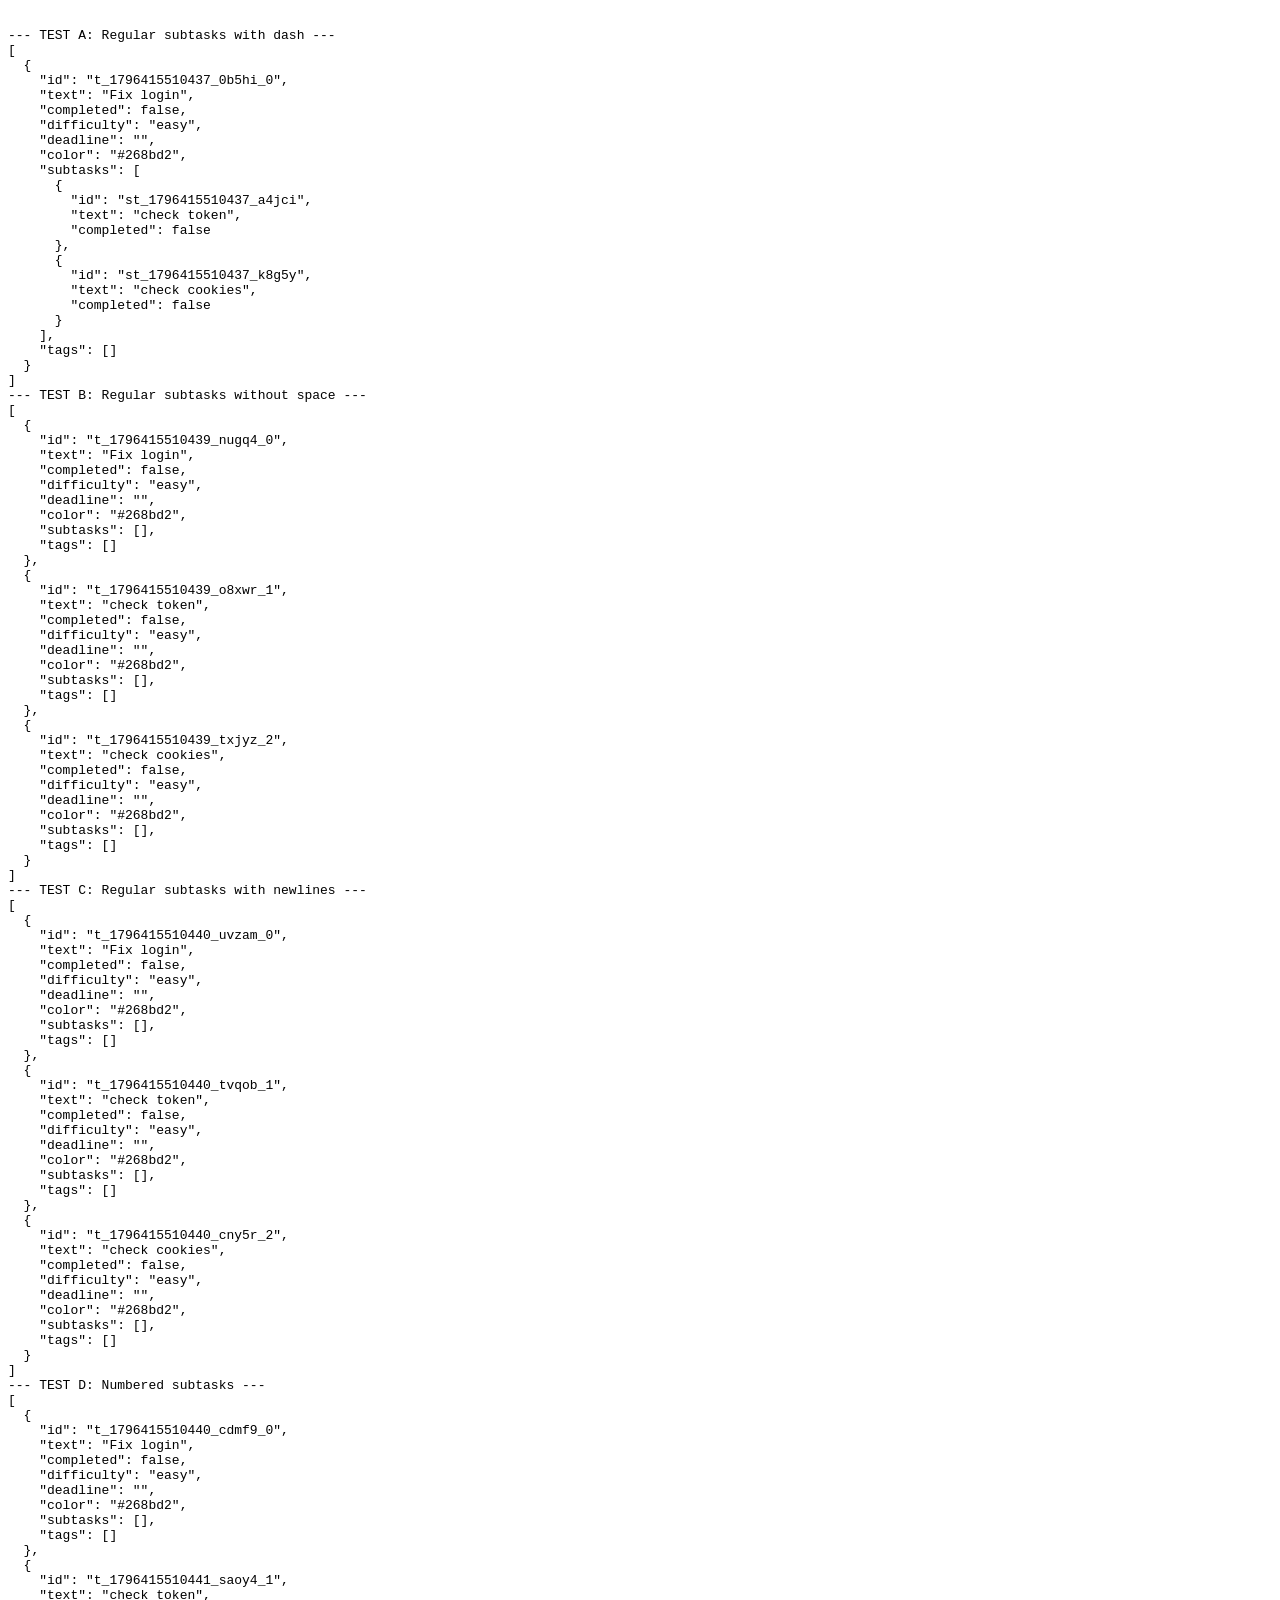
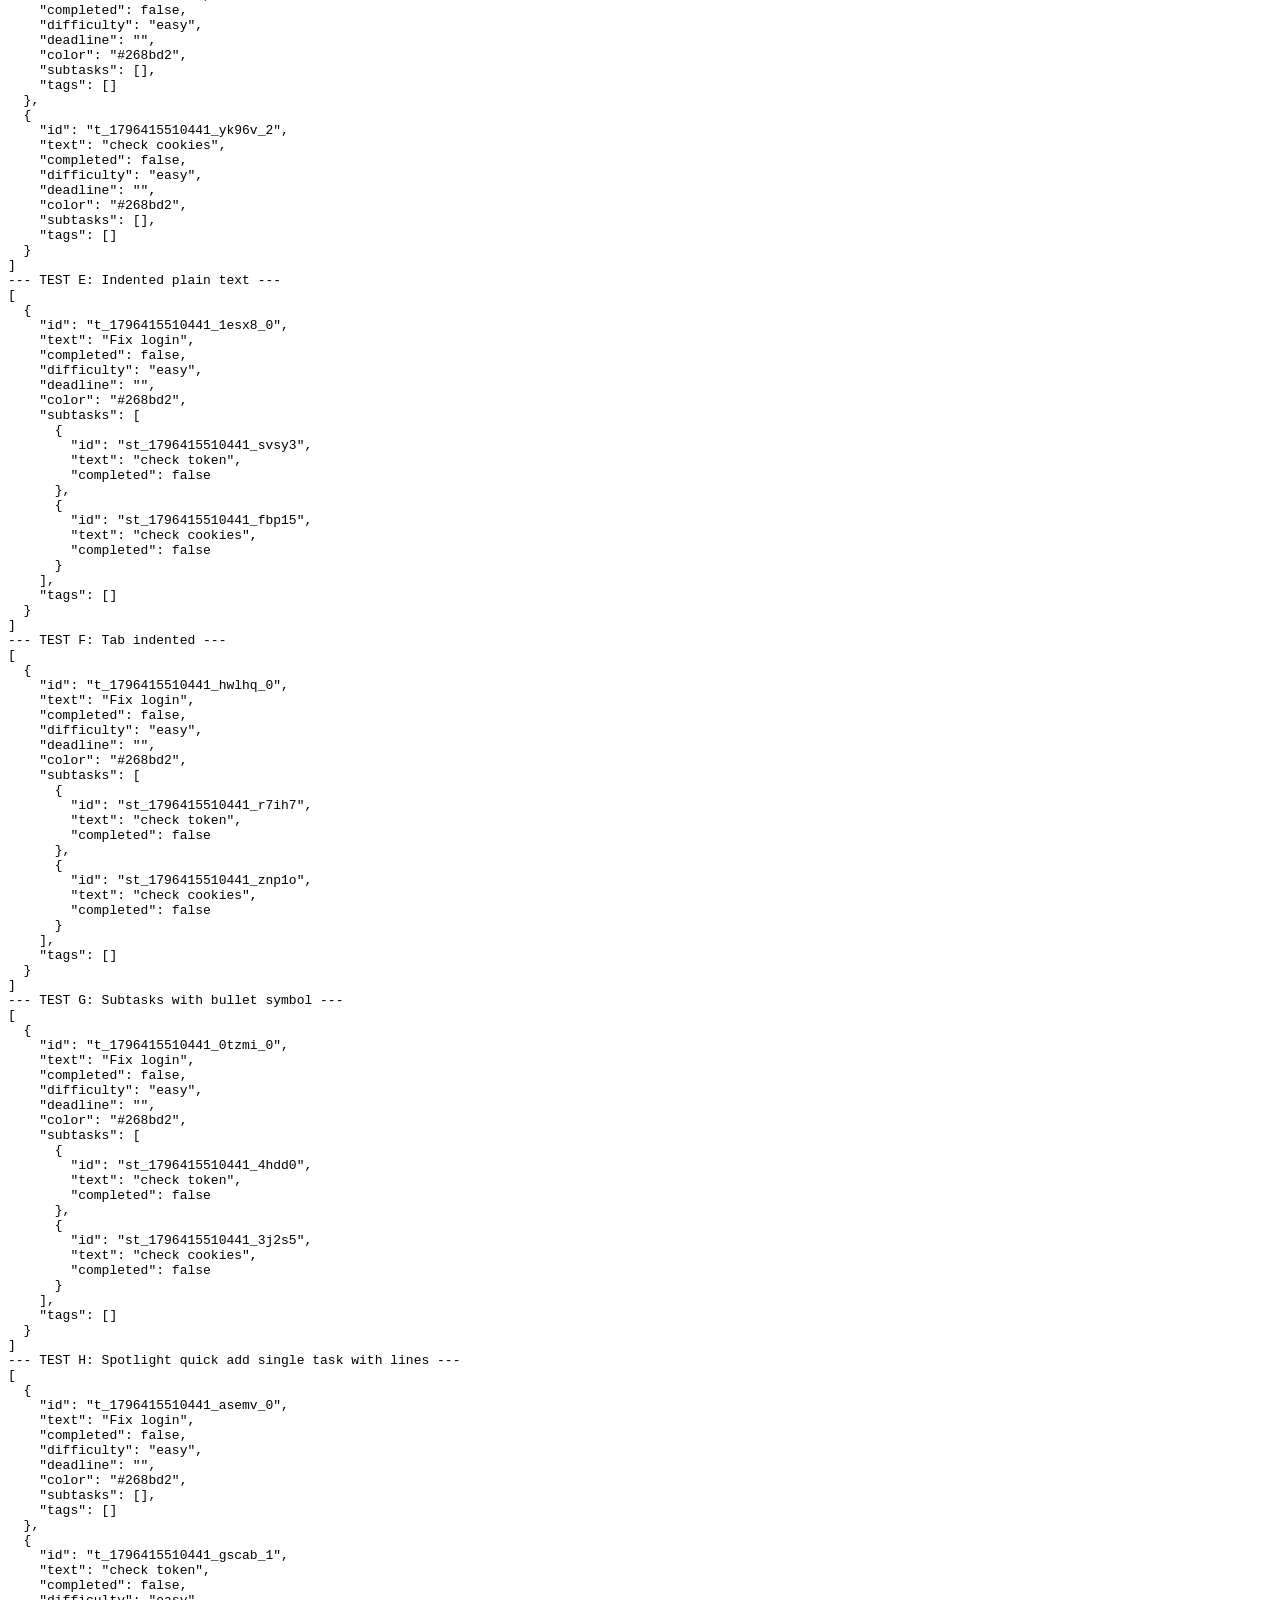
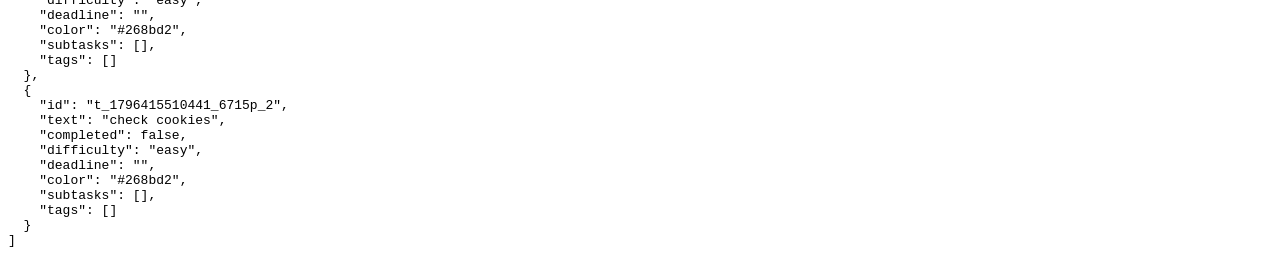
<file: temp_test.html>
<!DOCTYPE html><html><body><pre id="out"></pre><script>
const SOLAR_COLORS = [{ name: 'blue', hex: '#268bd2' }];
const DIFF_CONFIG = { easy: { weight: 1, label: 'Easy' } };
function parseNaturalLanguage(rawInput) {
      let rawLines = rawInput.split('\n');
      let subtasks = [];
      let mainLines = [];

      rawLines.forEach(line => {
        const trimmed = line.trim();
        if (!trimmed) return;

        const isBullet = trimmed.startsWith('-') || trimmed.startsWith('•') || trimmed.startsWith('[ ]') || trimmed.startsWith('[]');
        const isNumbered = /^\d+[\.\)]\s+/.test(trimmed);
        const isStarSubtask = trimmed.startsWith('*') && !/^\*\s*(easy|circle|medium|med|triangle|hard|square|mega|pentagon|ultra|star|urgent|critical|blue|green|cyan|yellow|orange|red|magenta|violet|tomorrow|tmrw|today|tonight|jan|feb|mar|apr|may|jun|jul|aug|sep|oct|nov|dec)\b/i.test(trimmed);

        if (isBullet || isNumbered || isStarSubtask) {
          const subText = trimmed.replace(/^[-•*]|\[\s*\]|^\d+[\.\)]\s*/, '').trim();
          if (subText) {
            subtasks.push({
              id: 'st_' + Date.now() + '_' + Math.random().toString(36).substr(2, 4),
              text: subText,
              completed: false
            });
          }
        } else {
          mainLines.push(trimmed);
        }
      });

      let fullText = mainLines.join(' ');
      if (!fullText && subtasks.length > 0) {
        fullText = subtasks.shift().text;
      }
      let difficulty = 'easy';
      let deadline = '';
      let color = SOLAR_COLORS[Math.floor(Math.random() * SOLAR_COLORS.length)].hex;
      let tags = [];

      const now = new Date();
      const currentYear = now.getFullYear();
      const todayStr = now.toISOString().split('T')[0];

      // 1. Tags (#work, #gym, #dev)
      const tagRegex = /#([a-zA-Z0-9_\-]+)/g;
      let tagMatch;
      while ((tagMatch = tagRegex.exec(fullText)) !== null) {
        tags.push(tagMatch[1].toLowerCase());
      }
      fullText = fullText.replace(tagRegex, ' ');

      // 2. Priority & Difficulty: p1/urgent/critical/ultra (10), p2/mega (7), p3/hard (5), p4/med (2), p5/easy (1)
      const prioRegex = /\b(?:p|priority|!)\s*([1-5])\b/i;
      let pMatch = fullText.match(prioRegex);
      if (pMatch) {
        const pNum = pMatch[1];
        if (pNum === '1') difficulty = 'ultra';
        else if (pNum === '2') difficulty = 'mega';
        else if (pNum === '3') difficulty = 'hard';
        else if (pNum === '4') difficulty = 'medium';
        else if (pNum === '5') difficulty = 'easy';
        fullText = fullText.replace(pMatch[0], ' ');
      }

      const wordDiffRegex = /\*\s*(easy|circle|medium|med|triangle|hard|square|mega|pentagon|ultra|star|urgent|critical)\b|\b(urgent|critical|ultra|mega|hard|medium|med|easy)\b/gi;
      let wDiffMatch = wordDiffRegex.exec(fullText);
      if (wDiffMatch && difficulty === 'easy') {
        const val = (wDiffMatch[1] || wDiffMatch[2]).toLowerCase();
        if (['easy', 'circle'].includes(val)) difficulty = 'easy';
        else if (['medium', 'med', 'triangle'].includes(val)) difficulty = 'medium';
        else if (['hard', 'square'].includes(val)) difficulty = 'hard';
        else if (['mega', 'pentagon'].includes(val)) difficulty = 'mega';
        else if (['ultra', 'star', 'urgent', 'critical'].includes(val)) difficulty = 'ultra';
        fullText = fullText.replace(wDiffMatch[0], ' ');
      }

      // 3. Color tags (*blue, etc)
      const starColorRegex = /\*\s*(blue|green|cyan|yellow|orange|red|magenta|violet)\b/gi;
      let colMatch = starColorRegex.exec(fullText);
      if (colMatch) {
        const found = SOLAR_COLORS.find(c => c.name === colMatch[1].toLowerCase());
        if (found) color = found.hex;
        fullText = fullText.replace(colMatch[0], ' ');
      }

      // 4. Relative time ("in 2h", "in 30m", "in 3d")
      const relTimeRegex = /\bin\s+(\d+)\s*(h|hr|hrs|hours|m|min|mins|minutes|d|days|w|weeks)\b/i;
      let relMatch = fullText.match(relTimeRegex);
      if (relMatch) {
        const amount = parseInt(relMatch[1], 10);
        const unit = relMatch[2].toLowerCase();
        const targetDate = new Date(now);
        if (unit.startsWith('m')) {
          targetDate.setMinutes(targetDate.getMinutes() + amount);
        } else if (unit.startsWith('h')) {
          targetDate.setHours(targetDate.getHours() + amount);
        } else if (unit.startsWith('d')) {
          targetDate.setDate(targetDate.getDate() + amount);
        } else if (unit.startsWith('w')) {
          targetDate.setDate(targetDate.getDate() + amount * 7);
        }
        const offset = targetDate.getTimezoneOffset() * 60000;
        const localTarget = new Date(targetDate.getTime() - offset);
        deadline = localTarget.toISOString().substring(0, 16); // YYYY-MM-DDTHH:mm
        fullText = fullText.replace(relMatch[0], ' ');
      }

      // 5. ISO date format (*2026-09-20 or 2026-09-20T15:00 or 2026-09-20 15:00)
      if (!deadline) {
        const isoDateRegex = /(?:\*\s*)?\b(\d{4}-\d{2}-\d{2})(?:[T\s](\d{1,2}:\d{2}))?\b/i;
        let isoMatch = fullText.match(isoDateRegex);
        if (isoMatch) {
          deadline = isoMatch[2] ? `${isoMatch[1]}T${isoMatch[2]}` : isoMatch[1];
          fullText = fullText.replace(isoMatch[0], ' ');
        }
      }

      // 6. Weekday parsing ("fri", "friday", "next monday")
      if (!deadline) {
        const dayNames = ['sunday', 'monday', 'tuesday', 'wednesday', 'thursday', 'friday', 'saturday'];
        const dayShort = ['sun', 'mon', 'tue', 'wed', 'thu', 'fri', 'sat'];
        const weekdayRegex = /\b(?:next\s+)?(sunday|monday|tuesday|wednesday|thursday|friday|saturday|sun|mon|tue|wed|thu|fri|sat)\b/i;
        let wMatch = fullText.match(weekdayRegex);
        if (wMatch) {
          const name = wMatch[1].toLowerCase();
          let targetDay = dayNames.indexOf(name);
          if (targetDay === -1) targetDay = dayShort.indexOf(name);
          if (targetDay !== -1) {
            const currentDay = now.getDay();
            let daysUntil = (targetDay - currentDay + 7) % 7;
            if (daysUntil === 0 || wMatch[0].toLowerCase().includes('next')) daysUntil += 7;
            const targetDate = new Date(now);
            targetDate.setDate(targetDate.getDate() + daysUntil);
            deadline = targetDate.toISOString().split('T')[0];
            fullText = fullText.replace(wMatch[0], ' ');
          }
        }
      }

      // 7. Explicit Time ("at 5pm", "3:30pm", "18:00")
      const strictTimeRegex = /\b(?:at\s+(\d{1,2})(?::(\d{2}))?\s*(am|pm)?|(\d{1,2}):(\d{2})\s*(am|pm)?|(\d{1,2})\s*(am|pm))\b/i;
      let timeMatch = fullText.match(strictTimeRegex);
      if (timeMatch) {
        let hour = parseInt(timeMatch[1] || timeMatch[4] || timeMatch[7], 10);
        let minute = parseInt(timeMatch[2] || timeMatch[5] || '0', 10);
        const meridiem = (timeMatch[3] || timeMatch[6] || timeMatch[8] || '').toLowerCase();
        if (meridiem === 'pm' && hour < 12) hour += 12;
        if (meridiem === 'am' && hour === 12) hour = 0;
        const timePart = `${String(hour).padStart(2, '0')}:${String(minute).padStart(2, '0')}`;
        if (deadline) {
          deadline = `${deadline.split('T')[0]}T${timePart}`;
        } else {
          deadline = `${todayStr}T${timePart}`;
        }
        fullText = fullText.replace(timeMatch[0], ' ');
      }

      // 8. Standard dates (today, tomorrow, tonight, month day)
      if (!deadline) {
        if (/(?:\*\s*)?\b(tomorrow|tmrw)\b/i.test(fullText)) {
          const tom = new Date(now);
          tom.setDate(tom.getDate() + 1);
          deadline = tom.toISOString().split('T')[0];
          fullText = fullText.replace(/(?:\*\s*)?\b(tomorrow|tmrw)\b/gi, ' ');
        } else if (/(?:\*\s*)?\b(today|tonight)\b/i.test(fullText)) {
          deadline = todayStr;
          fullText = fullText.replace(/(?:\*\s*)?\b(today|tonight)\b/gi, ' ');
        }
      }

      if (!deadline) {
        const monthDayRegex = /(?:\*\s*)?\b(jan(?:uary)?|feb(?:ruary)?|mar(?:ch)?|apr(?:il)?|may|jun(?:e)?|jul(?:y)?|aug(?:ust)?|sep(?:t|tember)?|oct(?:ober)?|nov(?:ember)?|dec(?:ember)?)\s+(\d{1,2})(?:st|nd|rd|th)?\b/gi;
        let mdMatch = monthDayRegex.exec(fullText);
        if (mdMatch) {
          const months = { jan: 0, january: 0, feb: 1, february: 1, mar: 2, march: 2, apr: 3, april: 3, may: 4, jun: 5, june: 5, jul: 6, july: 6, aug: 7, august: 7, sep: 8, sept: 8, september: 8, oct: 9, october: 9, nov: 10, november: 10, dec: 11, december: 11 };
          const mIndex = months[mdMatch[1].toLowerCase()];
          const day = parseInt(mdMatch[2], 10);
          if (mIndex !== undefined && day >= 1 && day <= 31) {
            const target = new Date(currentYear, mIndex, day);
            const offset = target.getTimezoneOffset() * 60000;
            deadline = new Date(target.getTime() - offset).toISOString().split('T')[0];
            fullText = fullText.replace(mdMatch[0], ' ');
          }
        }
      }

      let finalTitle = fullText.replace(/[*]/g, '').replace(/\s+/g, ' ').trim();
      if (!finalTitle) finalTitle = `Task (${difficulty.toUpperCase()})`;

      return { text: finalTitle, difficulty, deadline, color, subtasks, tags, streak: 0, history: [], days: [0, 1, 2, 3, 4, 5, 6] };
    }

    // --- MULTI-LINE / NOTES PARSER WITH INDEPENDENT ITEM SCOPING ---
    function parseMultipleTodos(rawText, baseDifficulty = 'easy', baseDeadline = '') {
      if (!rawText || !rawText.trim()) return [];
      const lines = rawText.split('\n');
      const todos = [];
      let currentTodo = null;

      function isSubtaskLine(line, hasParent) {
        const trimmed = line.trim();
        if (!trimmed) return false;
        const hasIndent = /^\s+/.test(line);
        const startsBullet = /^[-•*]\s+/.test(trimmed) || /^\[\s*[xX]?\s*\]\s*/.test(trimmed);
        const isStarSubtask = trimmed.startsWith('*') && !/^\*\s*(easy|circle|medium|med|triangle|hard|square|mega|pentagon|ultra|star|urgent|critical|blue|green|cyan|yellow|orange|red|magenta|violet|tomorrow|tmrw|today|tonight|jan|feb|mar|apr|may|jun|jul|aug|sep|oct|nov|dec|\d{4}-\d{2}-\d{2})\b/i.test(trimmed);

        // If there is no parent yet, an unindented line is a new todo
        if (!hasParent) {
          return hasIndent;
        }
        // If a parent exists: indented lines, bullet lines, or star lines attach as subtasks
        return hasIndent || startsBullet || isStarSubtask;
      }

      for (let i = 0; i < lines.length; i++) {
        const line = lines[i];
        const trimmed = line.trim();
        if (!trimmed) {
          // Blank line terminates current todo scope
          currentTodo = null;
          continue;
        }

        if (currentTodo && isSubtaskLine(line, true)) {
          let isChecked = false;
          if (/^\[\s*[xX]\s*\]/.test(trimmed) || /^[-•*]\s*\[\s*[xX]\s*\]/.test(trimmed)) {
            isChecked = true;
          }
          const subText = trimmed
            .replace(/^[-•*]\s*(\[\s*[xX]?\s*\]\s*)?/, '')
            .replace(/^\[\s*[xX]?\s*\]\s*/, '')
            .replace(/^\d+[\.\)]\s*/, '')
            .trim();

          if (subText) {
            currentTodo.subtasks.push({
              id: 'st_' + Date.now() + '_' + Math.random().toString(36).substr(2, 5),
              text: subText,
              completed: isChecked
            });
          }
        } else {
          // New Todo line
          let cleanLine = trimmed;
          // Strip bullet or checkbox prefix if line is treated as todo title
          cleanLine = cleanLine
            .replace(/^[-•*]\s*(\[\s*[xX]?\s*\]\s*)?/, '')
            .replace(/^\[\s*[xX]?\s*\]\s*/, '')
            .replace(/^\d+[\.\)]\s*/, '')
            .trim();

          const parsed = parseNaturalLanguage(cleanLine || trimmed);

          // STRICT ISOLATION: Do NOT cascade difficulty or deadline across tasks!
          const explicitDeadline = parsed.deadline || '';
          const explicitDiff = (parsed.difficulty !== 'easy') ? parsed.difficulty : (baseDifficulty || 'easy');

          currentTodo = {
            id: 't_' + Date.now() + '_' + Math.random().toString(36).substr(2, 5) + '_' + todos.length,
            text: parsed.text,
            completed: false,
            difficulty: explicitDiff,
            deadline: explicitDeadline,
            color: parsed.color || SOLAR_COLORS[Math.floor(Math.random() * SOLAR_COLORS.length)].hex,
            subtasks: parsed.subtasks && parsed.subtasks.length > 0 ? parsed.subtasks : [],
            tags: parsed.tags || []
          };
          todos.push(currentTodo);
        }
      }

      return todos;
    }

    function serializeActiveTodosToNotes() {
      const activeTodos = (state.todos || []).filter(t => !t.completed);
      return activeTodos.map(t => {
        let line = t.text;
        if (t.difficulty && t.difficulty !== 'easy') {
          line += ` *${t.difficulty}`;
        }
        if (t.deadline) {
          line += ` *${t.deadline.replace('T', ' ')}`;
        }
        if (t.tags && t.tags.length > 0) {
          line += ` ` + t.tags.map(tag => `#${tag}`).join(' ');
        }
        const lines = [line];
        if (Array.isArray(t.subtasks) && t.subtasks.length > 0) {
          t.subtasks.forEach(st => {
            lines.push(`- [${st.completed ? 'x' : ' '}] ${st.text}`);
          });
        }
        return lines.join('\n');
      }).join('\n\n');
    }

    function saveAllTodosFromNotes(notesText) {
      const parsedTodos = parseMultipleTodos(notesText);
      const oldActive = (state.todos || []).filter(t => !t.completed);
      const completedTodos = (state.todos || []).filter(t => t.completed);

      const matchedExistingIds = new Set();

      const newActiveTodos = parsedTodos.map((pt, idx) => {
        let existing = oldActive.find(o => !matchedExistingIds.has(o.id) && o.text.trim().toLowerCase() === pt.text.trim().toLowerCase());
        if (!existing && oldActive[idx] && !matchedExistingIds.has(oldActive[idx].id) && parsedTodos.length === oldActive.length) {
          existing = oldActive[idx];
        }

        if (existing) {
          matchedExistingIds.add(existing.id);
          existing.text = pt.text;
          existing.difficulty = pt.difficulty;
          existing.deadline = pt.deadline;
          existing.color = pt.color && pt.color !== SOLAR_COLORS[0].hex ? pt.color : (existing.color || SOLAR_COLORS[0].hex);
          existing.tags = pt.tags && pt.tags.length > 0 ? pt.tags : (existing.tags || []);
          existing.subtasks = (pt.subtasks || []).map(nst => {
            const existSt = (existing.subtasks || []).find(es => es.text.trim().toLowerCase() === nst.text.trim().toLowerCase());
            return {
              id: existSt ? existSt.id : nst.id,
              text: nst.text,
              completed: nst.completed !== undefined ? nst.completed : (existSt ? existSt.completed : false)
            };
          });
          return existing;
        } else {
          return pt;
        }
      });

      state.todos = [...newActiveTodos, ...completedTodos];
      saveState();
      render();
    }

    // --- FOCUS OVERDRIVE TIMER SYSTEM ---
    let focusTimerInterval = null;

    
function log(msg) {
  document.getElementById('out').textContent += '\n' + msg;
}

log('--- TEST A: Regular subtasks with dash ---');
log(JSON.stringify(parseMultipleTodos('Fix login\n- check token\n- check cookies'), null, 2));

log('--- TEST B: Regular subtasks without space ---');
log(JSON.stringify(parseMultipleTodos('Fix login\n-check token\n-check cookies'), null, 2));

log('--- TEST C: Regular subtasks with newlines ---');
log(JSON.stringify(parseMultipleTodos('Fix login\n\n- check token\n\n- check cookies'), null, 2));

log('--- TEST D: Numbered subtasks ---');
log(JSON.stringify(parseMultipleTodos('Fix login\n1. check token\n2. check cookies'), null, 2));

log('--- TEST E: Indented plain text ---');
log(JSON.stringify(parseMultipleTodos('Fix login\n  check token\n  check cookies'), null, 2));

log('--- TEST F: Tab indented ---');
log(JSON.stringify(parseMultipleTodos('Fix login\n\tcheck token\n\tcheck cookies'), null, 2));

log('--- TEST G: Subtasks with bullet symbol ---');
log(JSON.stringify(parseMultipleTodos('Fix login\n• check token\n• check cookies'), null, 2));

log('--- TEST H: Spotlight quick add single task with lines ---');
log(JSON.stringify(parseMultipleTodos('Fix login\ncheck token\ncheck cookies'), null, 2));
</script></body></html>
</file>
